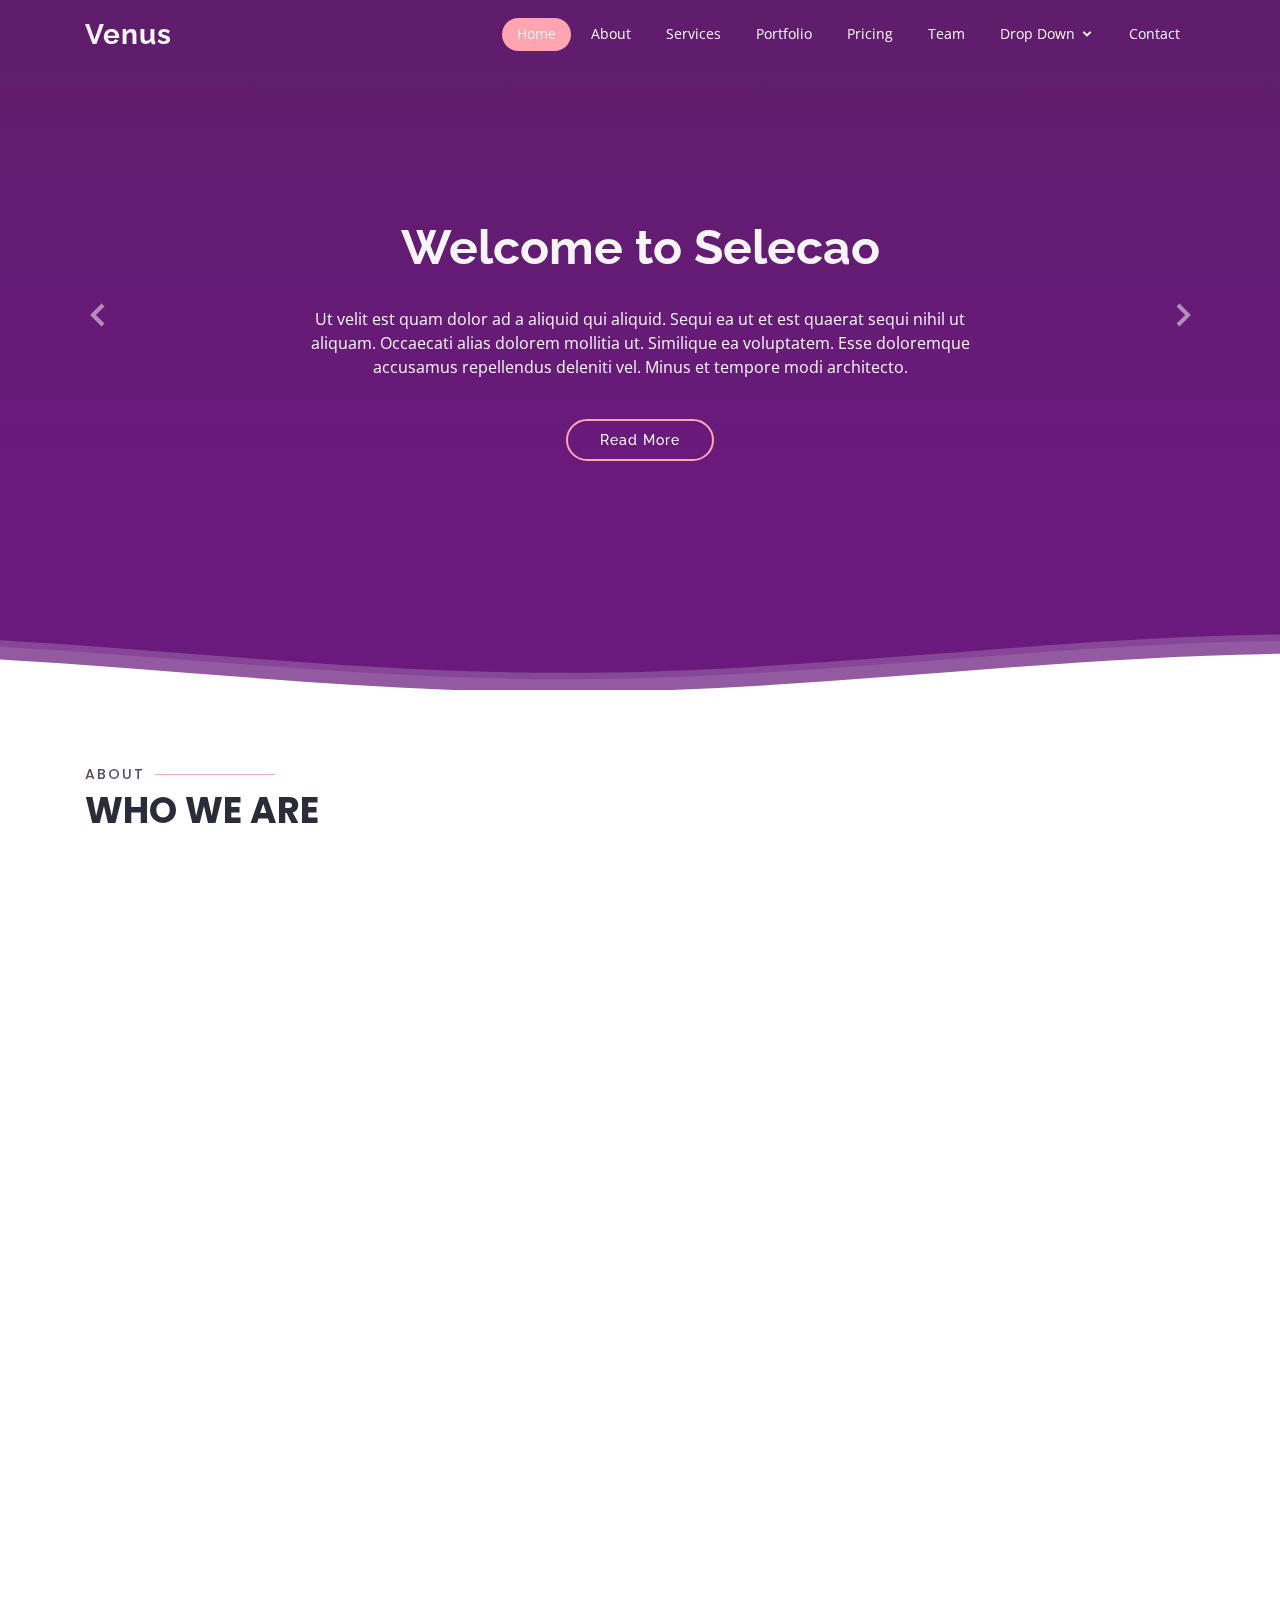
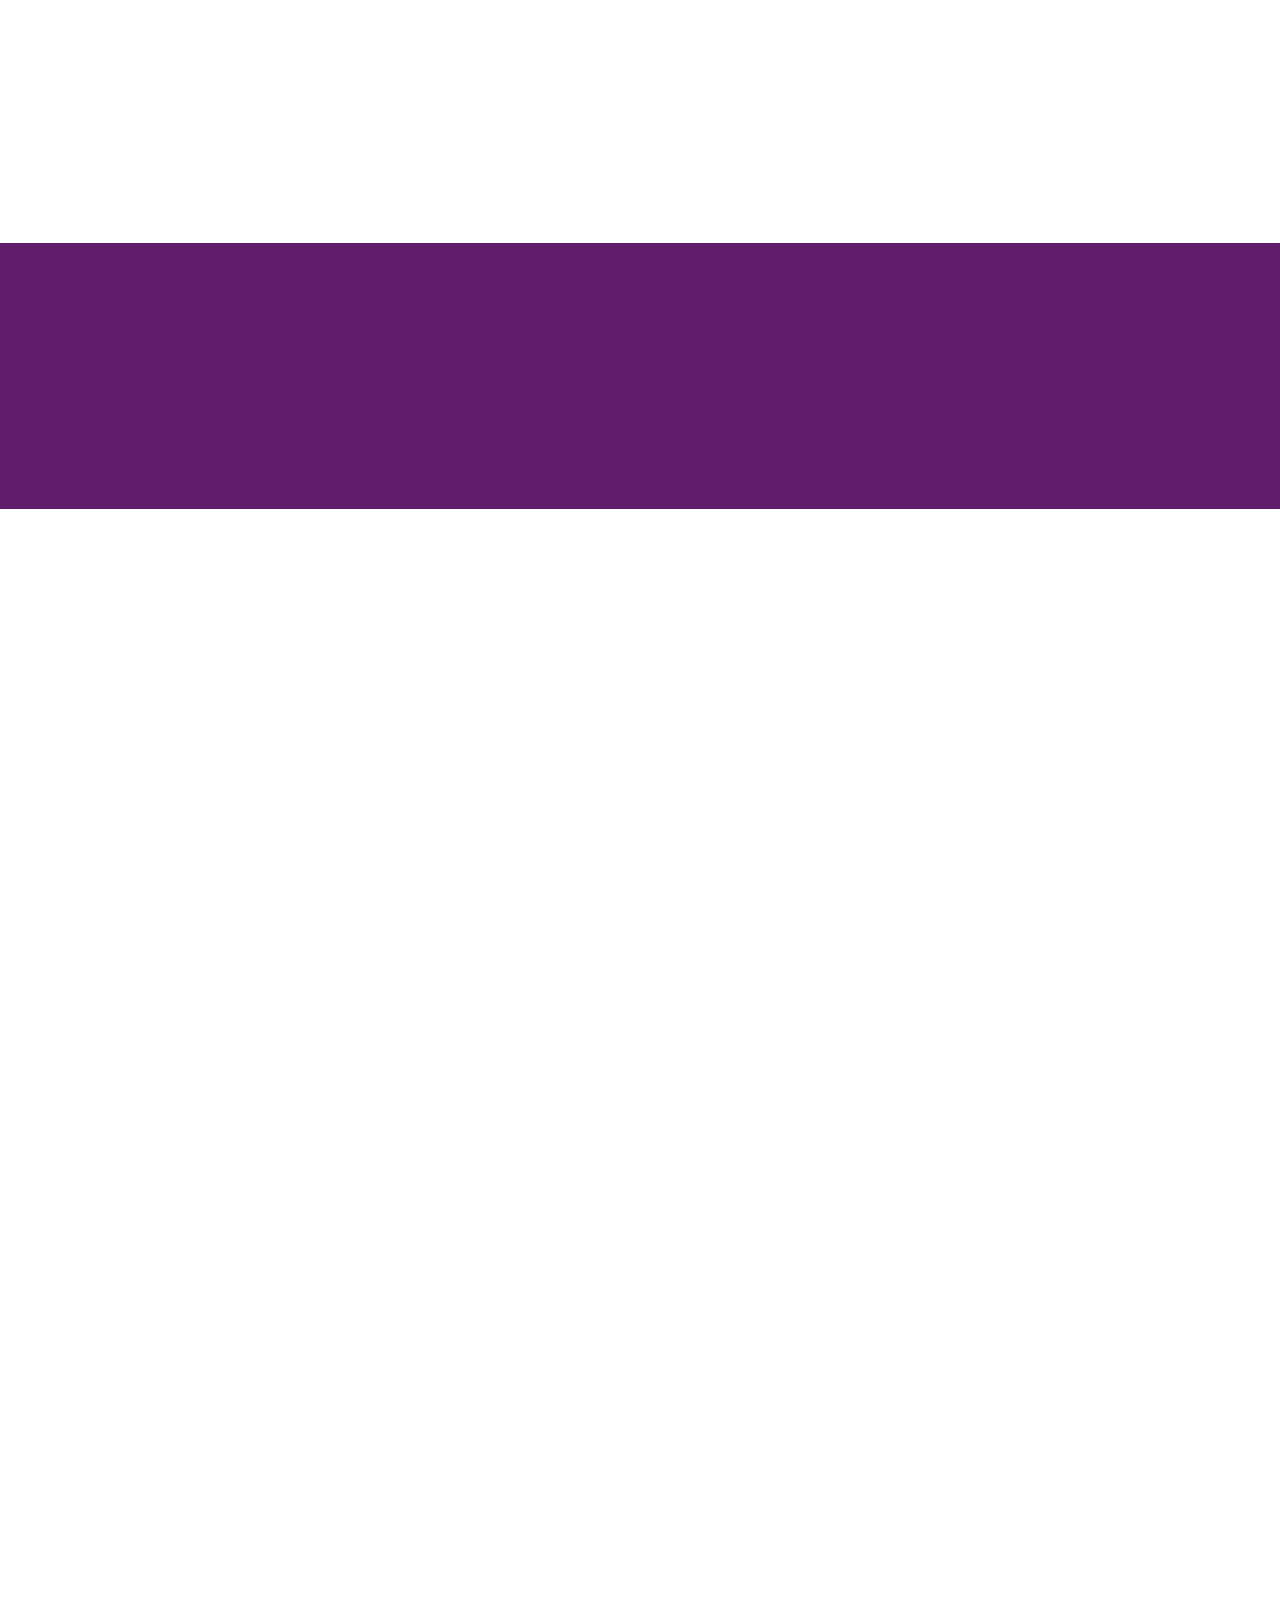
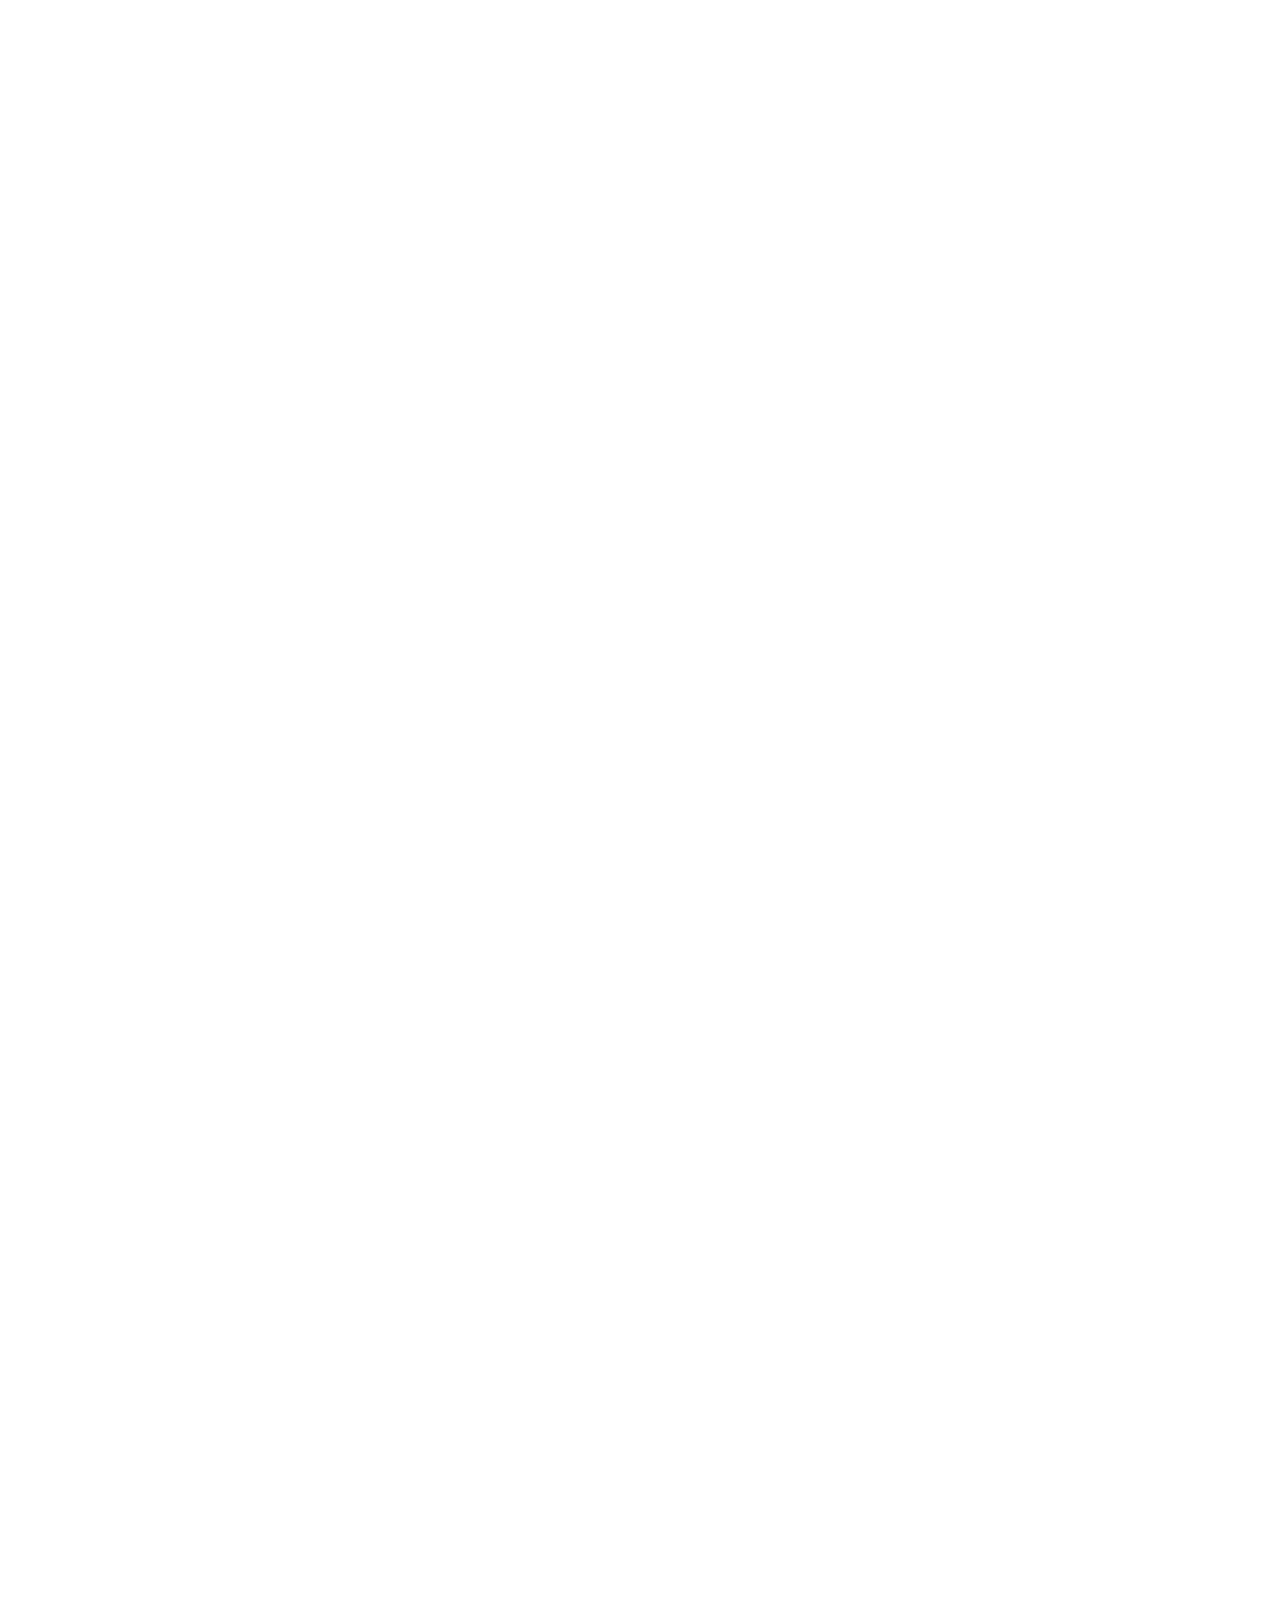
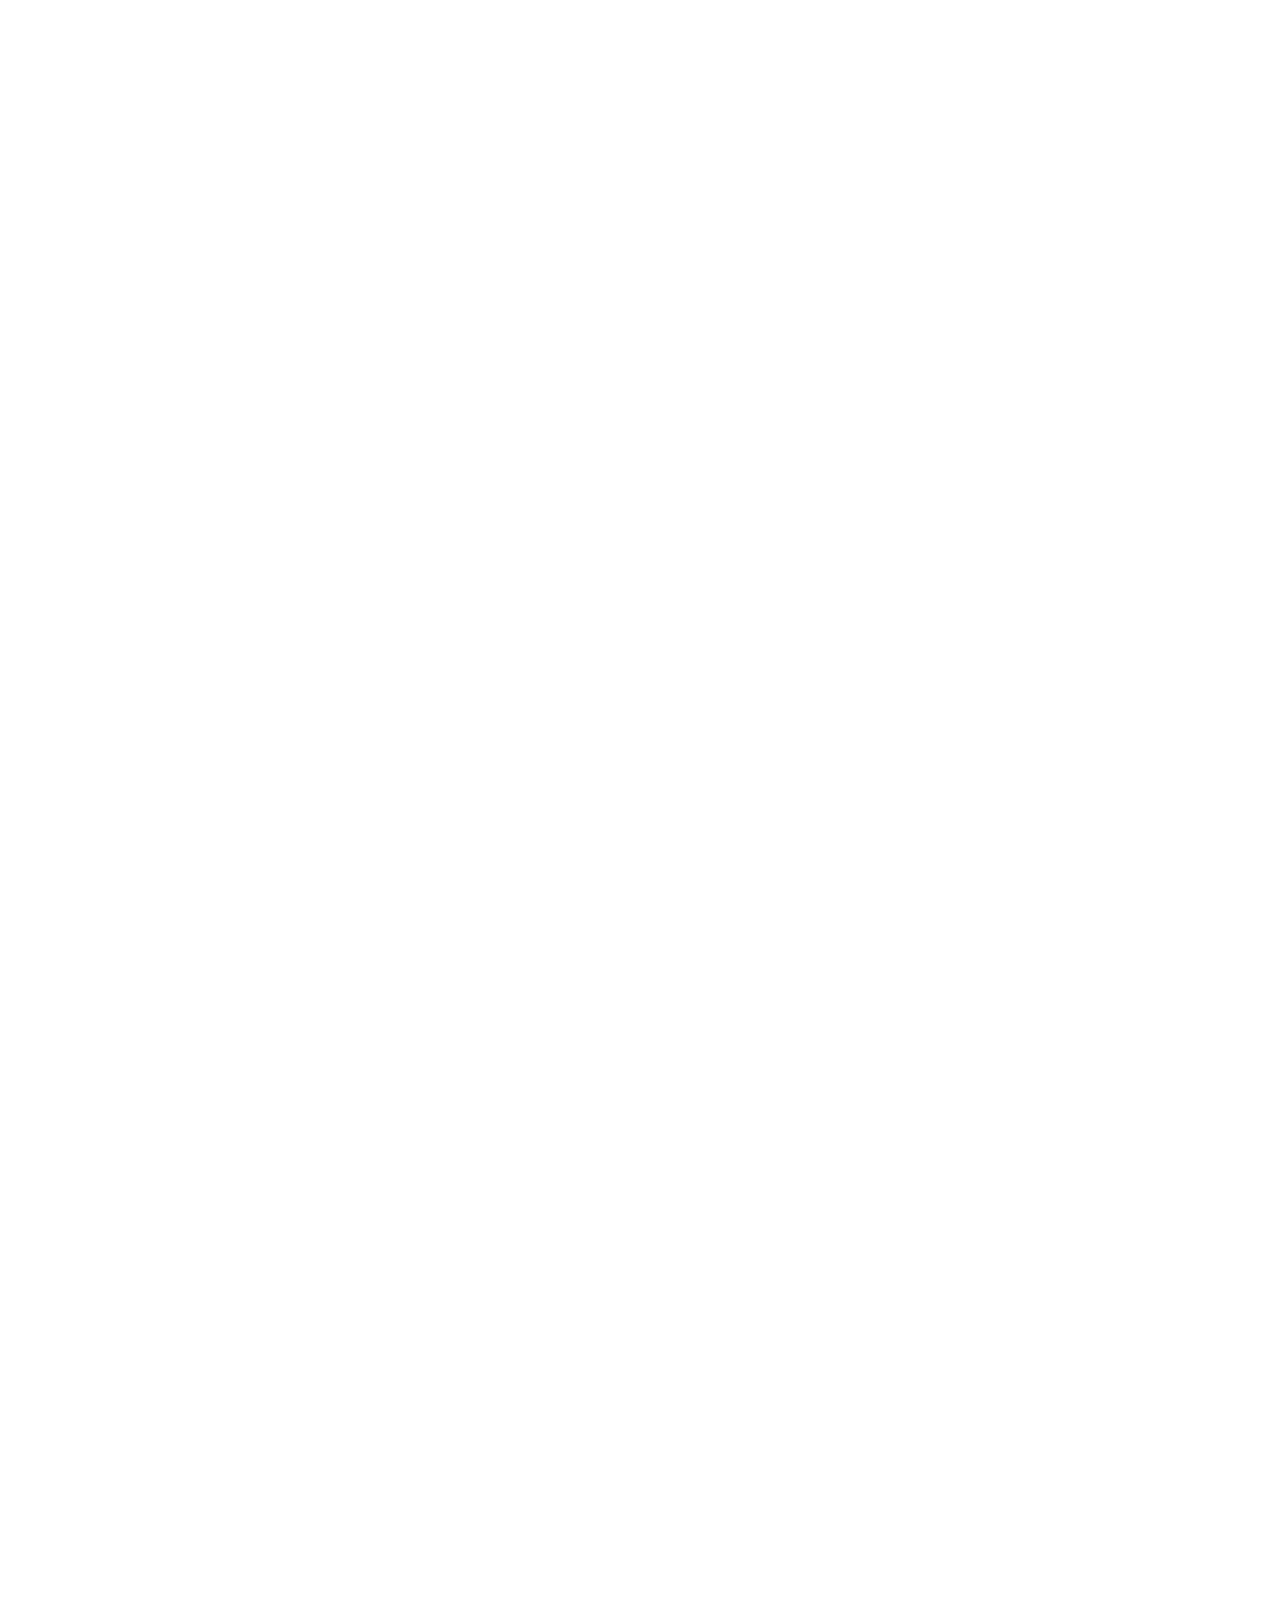
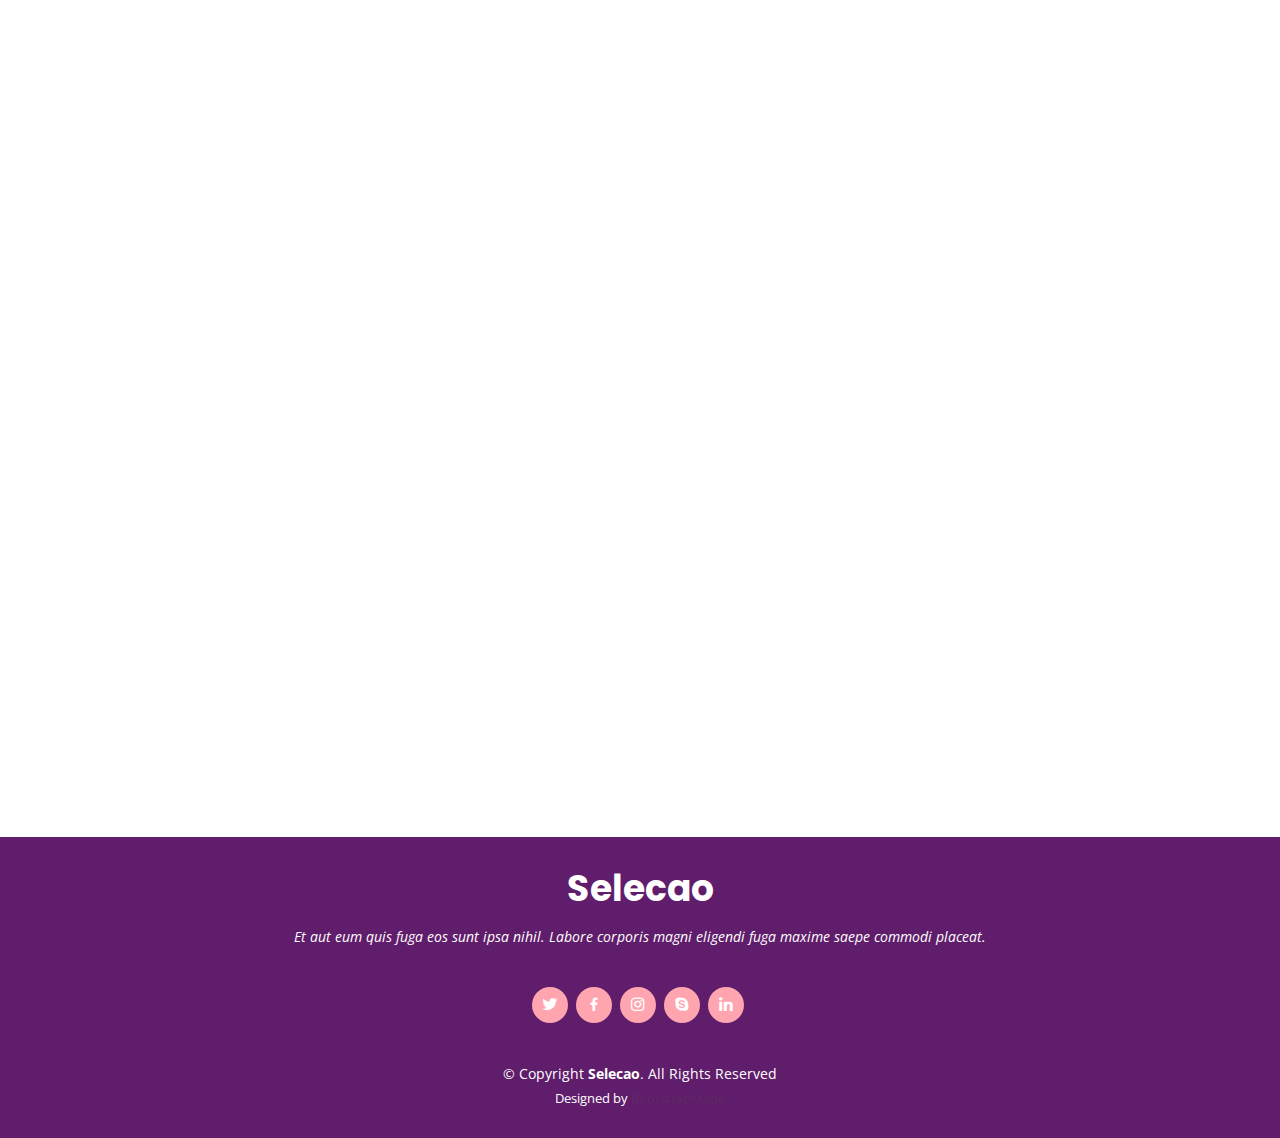
<file: New folder/Venus-Campaign-master/index.html>
<!DOCTYPE html>
<html lang="en">

<head>
  <meta charset="utf-8">
  <meta content="width=device-width, initial-scale=1.0" name="viewport">

  <title>Selecao Bootstrap Template - Index</title>
  <meta content="" name="descriptison">
  <meta content="" name="keywords">

  <!-- Favicons -->
  <link href="assets/img/favicon.png" rel="icon">
  <link href="assets/img/apple-touch-icon.png" rel="apple-touch-icon">

  <!-- Google Fonts -->
  <link href="https://fonts.googleapis.com/css?family=Open+Sans:300,300i,400,400i,600,600i,700,700i|Raleway:300,300i,400,400i,500,500i,600,600i,700,700i|Poppins:300,300i,400,400i,500,500i,600,600i,700,700i" rel="stylesheet">

  <!-- Vendor CSS Files -->
  <link href="assets/vendor/bootstrap/css/bootstrap.min.css" rel="stylesheet">
  <link href="assets/vendor/icofont/icofont.min.css" rel="stylesheet">
  <link href="assets/vendor/boxicons/css/boxicons.min.css" rel="stylesheet">
  <link href="assets/vendor/animate.css/animate.min.css" rel="stylesheet">
  <link href="assets/vendor/remixicon/remixicon.css" rel="stylesheet">
  <link href="assets/vendor/line-awesome/css/line-awesome.min.css" rel="stylesheet">
  <link href="assets/vendor/venobox/venobox.css" rel="stylesheet">
  <link href="assets/vendor/owl.carousel/assets/owl.carousel.min.css" rel="stylesheet">
  <link href="assets/vendor/aos/aos.css" rel="stylesheet">

  <!-- Template Main CSS File -->
  <link href="assets/css/style.css" rel="stylesheet">

  <!-- =======================================================
  * Template Name: Selecao - v2.1.0
  * Template URL: https://bootstrapmade.com/selecao-bootstrap-template/
  * Author: BootstrapMade.com
  * License: https://bootstrapmade.com/license/
  ======================================================== -->
</head>

<body>

  <!-- ======= Header ======= -->
  <header id="header" class="fixed-top d-flex align-items-center  header-transparent ">
    <div class="container d-flex align-items-center">

      <div class="logo mr-auto">
        <h1 class="text-light"><a href="index.html">Venus</a></h1>
        <!-- Uncomment below if you prefer to use an image logo -->
        <!-- <a href="index.html"><img src="assets/img/logo.png" alt="" class="img-fluid"></a>-->
      </div>

      <nav class="nav-menu d-none d-lg-block">
        <ul>
          <li class="active"><a href="index.html">Home</a></li>
          <li><a href="#about">About</a></li>
          <li><a href="#services">Services</a></li>
          <li><a href="#portfolio">Portfolio</a></li>
          <li><a href="#pricing">Pricing</a></li>
          <li><a href="#team">Team</a></li>
          <li class="drop-down"><a href="">Drop Down</a>
            <ul>
              <li><a href="#">Drop Down 1</a></li>
              <li class="drop-down"><a href="#">Drop Down 2</a>
                <ul>
                  <li><a href="#">Deep Drop Down 1</a></li>
                  <li><a href="#">Deep Drop Down 2</a></li>
                  <li><a href="#">Deep Drop Down 3</a></li>
                  <li><a href="#">Deep Drop Down 4</a></li>
                  <li><a href="#">Deep Drop Down 5</a></li>
                </ul>
              </li>
              <li><a href="#">Drop Down 3</a></li>
              <li><a href="#">Drop Down 4</a></li>
              <li><a href="#">Drop Down 5</a></li>
            </ul>
          </li>
          <li><a href="#contact">Contact</a></li>

        </ul>
      </nav><!-- .nav-menu -->

    </div>
  </header><!-- End Header -->

  <!-- ======= Hero Section ======= -->
  <section id="hero" class="d-flex flex-column justify-content-end align-items-center">
    <div id="heroCarousel" class="container carousel carousel-fade" data-ride="carousel">

      <!-- Slide 1 -->
      <div class="carousel-item active">
        <div class="carousel-container">
          <h2 class="animated fadeInDown">Welcome to <span>Selecao</span></h2>
          <p class="animated fadeInUp">Ut velit est quam dolor ad a aliquid qui aliquid. Sequi ea ut et est quaerat sequi nihil ut aliquam. Occaecati alias dolorem mollitia ut. Similique ea voluptatem. Esse doloremque accusamus repellendus deleniti vel. Minus et tempore modi architecto.</p>
          <a href="#about" class="btn-get-started animated fadeInUp scrollto">Read More</a>
        </div>
      </div>

      <!-- Slide 2 -->
      <div class="carousel-item">
        <div class="carousel-container">
          <h2 class="animated fadeInDown">Lorem Ipsum Dolor</h2>
          <p class="animated fadeInUp">Ut velit est quam dolor ad a aliquid qui aliquid. Sequi ea ut et est quaerat sequi nihil ut aliquam. Occaecati alias dolorem mollitia ut. Similique ea voluptatem. Esse doloremque accusamus repellendus deleniti vel. Minus et tempore modi architecto.</p>
          <a href="#about" class="btn-get-started animated fadeInUp scrollto">Read More</a>
        </div>
      </div>

      <!-- Slide 3 -->
      <div class="carousel-item">
        <div class="carousel-container">
          <h2 class="animated fadeInDown">Sequi ea ut et est quaerat</h2>
          <p class="animated fadeInUp">Ut velit est quam dolor ad a aliquid qui aliquid. Sequi ea ut et est quaerat sequi nihil ut aliquam. Occaecati alias dolorem mollitia ut. Similique ea voluptatem. Esse doloremque accusamus repellendus deleniti vel. Minus et tempore modi architecto.</p>
          <a href="#about" class="btn-get-started animated fadeInUp scrollto">Read More</a>
        </div>
      </div>

      <a class="carousel-control-prev" href="#heroCarousel" role="button" data-slide="prev">
        <span class="carousel-control-prev-icon bx bx-chevron-left" aria-hidden="true"></span>
        <span class="sr-only">Previous</span>
      </a>

      <a class="carousel-control-next" href="#heroCarousel" role="button" data-slide="next">
        <span class="carousel-control-next-icon bx bx-chevron-right" aria-hidden="true"></span>
        <span class="sr-only">Next</span>
      </a>

    </div>
    <svg class="hero-waves" xmlns="http://www.w3.org/2000/svg" xmlns:xlink="http://www.w3.org/1999/xlink" viewBox="0 24 150 28 " preserveAspectRatio="none">
      <defs>
        <path id="wave-path" d="M-160 44c30 0 58-18 88-18s 58 18 88 18 58-18 88-18 58 18 88 18 v44h-352z">
      </defs>
      <g class="wave1">
        <use xlink:href="#wave-path" x="50" y="3" fill="rgba(255,255,255, .1)">
      </g>
      <g class="wave2">
        <use xlink:href="#wave-path" x="50" y="0" fill="rgba(255,255,255, .2)">
      </g>
      <g class="wave3">
        <use xlink:href="#wave-path" x="50" y="9" fill="#fff">
      </g>
    </svg>



  </section><!-- End Hero -->

  <main id="main">

    <!-- ======= About Section ======= -->
    <section id="about" class="about">
      <div class="container">

        <div class="section-title" data-aos="zoom-out">
          <h2>About</h2>
          <p>Who we are</p>
        </div>

        <div class="row content" data-aos="fade-up">
          <div class="col-lg-6">
            <p>
              Lorem ipsum dolor sit amet, consectetur adipiscing elit, sed do eiusmod tempor incididunt ut labore et dolore
              magna aliqua.
            </p>
            <ul>
              <li><i class="ri-check-double-line"></i> Ullamco laboris nisi ut aliquip ex ea commodo consequat</li>
              <li><i class="ri-check-double-line"></i> Duis aute irure dolor in reprehenderit in voluptate velit</li>
              <li><i class="ri-check-double-line"></i> Ullamco laboris nisi ut aliquip ex ea commodo consequat</li>
            </ul>
          </div>
          <div class="col-lg-6 pt-4 pt-lg-0">
            <p>
              Ullamco laboris nisi ut aliquip ex ea commodo consequat. Duis aute irure dolor in reprehenderit in voluptate
              velit esse cillum dolore eu fugiat nulla pariatur. Excepteur sint occaecat cupidatat non proident, sunt in
              culpa qui officia deserunt mollit anim id est laborum.
            </p>
            <a href="#" class="btn-learn-more">Learn More</a>
          </div>
        </div>

      </div>
    </section><!-- End About Section -->

    <!-- ======= Features Section ======= -->
    <section id="features" class="features">
      <div class="container">

        <ul class="nav nav-tabs row d-flex">
          <li class="nav-item col-3" data-aos="zoom-in">
            <a class="nav-link active show" data-toggle="tab" href="#tab-1">
              <i class="ri-gps-line"></i>
              <h4 class="d-none d-lg-block">Modi sit est dela pireda nest</h4>
            </a>
          </li>
          <li class="nav-item col-3" data-aos="zoom-in" data-aos-delay="100">
            <a class="nav-link" data-toggle="tab" href="#tab-2">
              <i class="ri-body-scan-line"></i>
              <h4 class="d-none d-lg-block">Unde praesenti mara setra le</h4>
            </a>
          </li>
          <li class="nav-item col-3" data-aos="zoom-in" data-aos-delay="200">
            <a class="nav-link" data-toggle="tab" href="#tab-3">
              <i class="ri-sun-line"></i>
              <h4 class="d-none d-lg-block">Pariatur explica nitro dela</h4>
            </a>
          </li>
          <li class="nav-item col-3" data-aos="zoom-in" data-aos-delay="300">
            <a class="nav-link" data-toggle="tab" href="#tab-4">
              <i class="ri-store-line"></i>
              <h4 class="d-none d-lg-block">Nostrum qui dile node</h4>
            </a>
          </li>
        </ul>

        <div class="tab-content" data-aos="fade-up">
          <div class="tab-pane active show" id="tab-1">
            <div class="row">
              <div class="col-lg-6 order-2 order-lg-1 mt-3 mt-lg-0">
                <h3>Voluptatem dignissimos provident quasi corporis voluptates sit assumenda.</h3>
                <p class="font-italic">
                  Lorem ipsum dolor sit amet, consectetur adipiscing elit, sed do eiusmod tempor incididunt ut labore et dolore
                  magna aliqua.
                </p>
                <ul>
                  <li><i class="ri-check-double-line"></i> Ullamco laboris nisi ut aliquip ex ea commodo consequat.</li>
                  <li><i class="ri-check-double-line"></i> Duis aute irure dolor in reprehenderit in voluptate velit.</li>
                  <li><i class="ri-check-double-line"></i> Ullamco laboris nisi ut aliquip ex ea commodo consequat. Duis aute irure dolor in reprehenderit in voluptate trideta storacalaperda mastiro dolore eu fugiat nulla pariatur.</li>
                </ul>
                <p>
                  Ullamco laboris nisi ut aliquip ex ea commodo consequat. Duis aute irure dolor in reprehenderit in voluptate
                  velit esse cillum dolore eu fugiat nulla pariatur. Excepteur sint occaecat cupidatat non proident, sunt in
                  culpa qui officia deserunt mollit anim id est laborum
                </p>
              </div>
              <div class="col-lg-6 order-1 order-lg-2 text-center">
                <img src="assets/img/features-1.png" alt="" class="img-fluid">
              </div>
            </div>
          </div>
          <div class="tab-pane" id="tab-2">
            <div class="row">
              <div class="col-lg-6 order-2 order-lg-1 mt-3 mt-lg-0">
                <h3>Neque exercitationem debitis soluta quos debitis quo mollitia officia est</h3>
                <p>
                  Ullamco laboris nisi ut aliquip ex ea commodo consequat. Duis aute irure dolor in reprehenderit in voluptate
                  velit esse cillum dolore eu fugiat nulla pariatur. Excepteur sint occaecat cupidatat non proident, sunt in
                  culpa qui officia deserunt mollit anim id est laborum
                </p>
                <p class="font-italic">
                  Lorem ipsum dolor sit amet, consectetur adipiscing elit, sed do eiusmod tempor incididunt ut labore et dolore
                  magna aliqua.
                </p>
                <ul>
                  <li><i class="ri-check-double-line"></i> Ullamco laboris nisi ut aliquip ex ea commodo consequat.</li>
                  <li><i class="ri-check-double-line"></i> Duis aute irure dolor in reprehenderit in voluptate velit.</li>
                  <li><i class="ri-check-double-line"></i> Provident mollitia neque rerum asperiores dolores quos qui a. Ipsum neque dolor voluptate nisi sed.</li>
                  <li><i class="ri-check-double-line"></i> Ullamco laboris nisi ut aliquip ex ea commodo consequat. Duis aute irure dolor in reprehenderit in voluptate trideta storacalaperda mastiro dolore eu fugiat nulla pariatur.</li>
                </ul>
              </div>
              <div class="col-lg-6 order-1 order-lg-2 text-center">
                <img src="assets/img/features-2.png" alt="" class="img-fluid">
              </div>
            </div>
          </div>
          <div class="tab-pane" id="tab-3">
            <div class="row">
              <div class="col-lg-6 order-2 order-lg-1 mt-3 mt-lg-0">
                <h3>Voluptatibus commodi ut accusamus ea repudiandae ut autem dolor ut assumenda</h3>
                <p>
                  Ullamco laboris nisi ut aliquip ex ea commodo consequat. Duis aute irure dolor in reprehenderit in voluptate
                  velit esse cillum dolore eu fugiat nulla pariatur. Excepteur sint occaecat cupidatat non proident, sunt in
                  culpa qui officia deserunt mollit anim id est laborum
                </p>
                <ul>
                  <li><i class="ri-check-double-line"></i> Ullamco laboris nisi ut aliquip ex ea commodo consequat.</li>
                  <li><i class="ri-check-double-line"></i> Duis aute irure dolor in reprehenderit in voluptate velit.</li>
                  <li><i class="ri-check-double-line"></i> Provident mollitia neque rerum asperiores dolores quos qui a. Ipsum neque dolor voluptate nisi sed.</li>
                </ul>
                <p class="font-italic">
                  Lorem ipsum dolor sit amet, consectetur adipiscing elit, sed do eiusmod tempor incididunt ut labore et dolore
                  magna aliqua.
                </p>
              </div>
              <div class="col-lg-6 order-1 order-lg-2 text-center">
                <img src="assets/img/features-3.png" alt="" class="img-fluid">
              </div>
            </div>
          </div>
          <div class="tab-pane" id="tab-4">
            <div class="row">
              <div class="col-lg-6 order-2 order-lg-1 mt-3 mt-lg-0">
                <h3>Omnis fugiat ea explicabo sunt dolorum asperiores sequi inventore rerum</h3>
                <p>
                  Ullamco laboris nisi ut aliquip ex ea commodo consequat. Duis aute irure dolor in reprehenderit in voluptate
                  velit esse cillum dolore eu fugiat nulla pariatur. Excepteur sint occaecat cupidatat non proident, sunt in
                  culpa qui officia deserunt mollit anim id est laborum
                </p>
                <p class="font-italic">
                  Lorem ipsum dolor sit amet, consectetur adipiscing elit, sed do eiusmod tempor incididunt ut labore et dolore
                  magna aliqua.
                </p>
                <ul>
                  <li><i class="ri-check-double-line"></i> Ullamco laboris nisi ut aliquip ex ea commodo consequat.</li>
                  <li><i class="ri-check-double-line"></i> Duis aute irure dolor in reprehenderit in voluptate velit.</li>
                  <li><i class="ri-check-double-line"></i> Ullamco laboris nisi ut aliquip ex ea commodo consequat. Duis aute irure dolor in reprehenderit in voluptate trideta storacalaperda mastiro dolore eu fugiat nulla pariatur.</li>
                </ul>
              </div>
              <div class="col-lg-6 order-1 order-lg-2 text-center">
                <img src="assets/img/features-4.png" alt="" class="img-fluid">
              </div>
            </div>
          </div>
        </div>

      </div>
    </section><!-- End Features Section -->

    <!-- ======= Cta Section ======= -->
    <section id="cta" class="cta">
      <div class="container">

        <div class="row" data-aos="zoom-out">
          <div class="col-lg-9 text-center text-lg-left">
            <h3>Call To Action</h3>
            <p> Duis aute irure dolor in reprehenderit in voluptate velit esse cillum dolore eu fugiat nulla pariatur. Excepteur sint occaecat cupidatat non proident, sunt in culpa qui officia deserunt mollit anim id est laborum.</p>
          </div>
          <div class="col-lg-3 cta-btn-container text-center">
            <a class="cta-btn align-middle" href="#">Call To Action</a>
          </div>
        </div>

      </div>
    </section><!-- End Cta Section -->

    <!-- ======= Services Section ======= -->
    <section id="services" class="services">
      <div class="container">

        <div class="section-title" data-aos="zoom-out">
          <h2>Services</h2>
          <p>What we do offer</p>
        </div>

        <div class="row">
          <div class="col-lg-6 col-md-6" >
            <div class="icon-box" data-aos="zoom-in-left">
              <div class="icon"><i class="las la-basketball-ball" style="color: #ff689b;"></i></div>
              <h4 class="title"><a href="shespeaks.html">SheSpeaks</a></h4>
              <p class="description">Voluptatum deleniti atque corrupti quos dolores et quas molestias excepturi sint occaecati cupiditate non provident</p>
            </div>
          </div>
            <div class="col-lg-6 col-md-6">
              <div class="icon-box" data-aos="zoom-in-left">
                <div class="icon"><i class="las la-basketball-ball" style="color: #ff689b;"></i></div>
                <h4 class="title"><a href="learn.html">Learning Tip of the Day</a></h4>
                <p class="description">Voluptatum deleniti atque corrupti quos dolores et quas molestias excepturi sint occaecati cupiditate non provident</p>
              </div>
            </div>
            </div>
            

      </div>
    </section><!-- End Services Section -->

    <!-- ======= Portfolio Section ======= -->
    <section id="portfolio" class="portfolio">
      <div class="container">

        <div class="section-title" data-aos="zoom-out">
          <h2>Portfolio</h2>
          <p>What we've done</p>
        </div>

        <ul id="portfolio-flters" class="d-flex justify-content-end" data-aos="fade-up">
          <li data-filter="*" class="filter-active">All</li>
          <li data-filter=".filter-app">App</li>
          <li data-filter=".filter-card">Card</li>
          <li data-filter=".filter-web">Web</li>
        </ul>

        <div class="row portfolio-container" data-aos="fade-up">

          <div class="col-lg-4 col-md-6 portfolio-item filter-app">
            <div class="portfolio-img"><img src="assets/img/portfolio/portfolio-1.jpg" class="img-fluid" alt=""></div>
            <div class="portfolio-info">
              <h4>App 1</h4>
              <p>App</p>
              <a href="assets/img/portfolio/portfolio-1.jpg" data-gall="portfolioGallery" class="venobox preview-link" title="App 1"><i class="bx bx-plus"></i></a>
              <a href="portfolio-details.html" class="details-link" title="More Details"><i class="bx bx-link"></i></a>
            </div>
          </div>

          <div class="col-lg-4 col-md-6 portfolio-item filter-web">
            <div class="portfolio-img"><img src="assets/img/portfolio/portfolio-2.jpg" class="img-fluid" alt=""></div>
            <div class="portfolio-info">
              <h4>Web 3</h4>
              <p>Web</p>
              <a href="assets/img/portfolio/portfolio-2.jpg" data-gall="portfolioGallery" class="venobox preview-link" title="Web 3"><i class="bx bx-plus"></i></a>
              <a href="portfolio-details.html" class="details-link" title="More Details"><i class="bx bx-link"></i></a>
            </div>
          </div>

          <div class="col-lg-4 col-md-6 portfolio-item filter-app">
            <div class="portfolio-img"><img src="assets/img/portfolio/portfolio-3.jpg" class="img-fluid" alt=""></div>
            <div class="portfolio-info">
              <h4>App 2</h4>
              <p>App</p>
              <a href="assets/img/portfolio/portfolio-3.jpg" data-gall="portfolioGallery" class="venobox preview-link" title="App 2"><i class="bx bx-plus"></i></a>
              <a href="portfolio-details.html" class="details-link" title="More Details"><i class="bx bx-link"></i></a>
            </div>
          </div>

          <div class="col-lg-4 col-md-6 portfolio-item filter-card">
            <div class="portfolio-img"><img src="assets/img/portfolio/portfolio-4.jpg" class="img-fluid" alt=""></div>
            <div class="portfolio-info">
              <h4>Card 2</h4>
              <p>Card</p>
              <a href="assets/img/portfolio/portfolio-4.jpg" data-gall="portfolioGallery" class="venobox preview-link" title="Card 2"><i class="bx bx-plus"></i></a>
              <a href="portfolio-details.html" class="details-link" title="More Details"><i class="bx bx-link"></i></a>
            </div>
          </div>

          <div class="col-lg-4 col-md-6 portfolio-item filter-web">
            <div class="portfolio-img"><img src="assets/img/portfolio/portfolio-5.jpg" class="img-fluid" alt=""></div>
            <div class="portfolio-info">
              <h4>Web 2</h4>
              <p>Web</p>
              <a href="assets/img/portfolio/portfolio-5.jpg" data-gall="portfolioGallery" class="venobox preview-link" title="Web 2"><i class="bx bx-plus"></i></a>
              <a href="portfolio-details.html" class="details-link" title="More Details"><i class="bx bx-link"></i></a>
            </div>
          </div>

          <div class="col-lg-4 col-md-6 portfolio-item filter-app">
            <div class="portfolio-img"><img src="assets/img/portfolio/portfolio-6.jpg" class="img-fluid" alt=""></div>
            <div class="portfolio-info">
              <h4>App 3</h4>
              <p>App</p>
              <a href="assets/img/portfolio/portfolio-6.jpg" data-gall="portfolioGallery" class="venobox preview-link" title="App 3"><i class="bx bx-plus"></i></a>
              <a href="portfolio-details.html" class="details-link" title="More Details"><i class="bx bx-link"></i></a>
            </div>
          </div>

          <div class="col-lg-4 col-md-6 portfolio-item filter-card">
            <div class="portfolio-img"><img src="assets/img/portfolio/portfolio-7.jpg" class="img-fluid" alt=""></div>
            <div class="portfolio-info">
              <h4>Card 1</h4>
              <p>Card</p>
              <a href="assets/img/portfolio/portfolio-7.jpg" data-gall="portfolioGallery" class="venobox preview-link" title="Card 1"><i class="bx bx-plus"></i></a>
              <a href="portfolio-details.html" class="details-link" title="More Details"><i class="bx bx-link"></i></a>
            </div>
          </div>

          <div class="col-lg-4 col-md-6 portfolio-item filter-card">
            <div class="portfolio-img"><img src="assets/img/portfolio/portfolio-8.jpg" class="img-fluid" alt=""></div>
            <div class="portfolio-info">
              <h4>Card 3</h4>
              <p>Card</p>
              <a href="assets/img/portfolio/portfolio-8.jpg" data-gall="portfolioGallery" class="venobox preview-link" title="Card 3"><i class="bx bx-plus"></i></a>
              <a href="portfolio-details.html" class="details-link" title="More Details"><i class="bx bx-link"></i></a>
            </div>
          </div>

          <div class="col-lg-4 col-md-6 portfolio-item filter-web">
            <div class="portfolio-img"><img src="assets/img/portfolio/portfolio-9.jpg" class="img-fluid" alt=""></div>
            <div class="portfolio-info">
              <h4>Web 3</h4>
              <p>Web</p>
              <a href="assets/img/portfolio/portfolio-9.jpg" data-gall="portfolioGallery" class="venobox preview-link" title="Web 3"><i class="bx bx-plus"></i></a>
              <a href="portfolio-details.html" class="details-link" title="More Details"><i class="bx bx-link"></i></a>
            </div>
          </div>
      

        </div>

    
            <div class="row bta bta-btn" data-aos="zoom-out">
              
              <div class="col-lg-12 bta-btn-container text-center">
                <a class="bta-btn align-middle" href="#">More</a>
              </div>
    
          </div>
      


      </div>
    </section><!-- End Portfolio Section -->

    <!-- ======= Testimonials Section ======= -->
    <section id="testimonials" class="testimonials">
      <div class="container">

        <div class="section-title" data-aos="zoom-out">
          <h2>Testimonials</h2>
          <p>What they are saying about us</p>
        </div>

        <div class="owl-carousel testimonials-carousel" data-aos="fade-up">

          <div class="testimonial-item">
            <p>
              <i class="bx bxs-quote-alt-left quote-icon-left"></i>
              Proin iaculis purus consequat sem cure digni ssim donec porttitora entum suscipit rhoncus. Accusantium quam, ultricies eget id, aliquam eget nibh et. Maecen aliquam, risus at semper.
              <i class="bx bxs-quote-alt-right quote-icon-right"></i>
            </p>
            <img src="assets/img/testimonials/testimonials-1.jpg" class="testimonial-img" alt="">
            <h3>Saul Goodman</h3>
            <h4>Ceo &amp; Founder</h4>
          </div>

          <div class="testimonial-item">
            <p>
              <i class="bx bxs-quote-alt-left quote-icon-left"></i>
              Export tempor illum tamen malis malis eram quae irure esse labore quem cillum quid cillum eram malis quorum velit fore eram velit sunt aliqua noster fugiat irure amet legam anim culpa.
              <i class="bx bxs-quote-alt-right quote-icon-right"></i>
            </p>
            <img src="assets/img/testimonials/testimonials-2.jpg" class="testimonial-img" alt="">
            <h3>Sara Wilsson</h3>
            <h4>Designer</h4>
          </div>

          <div class="testimonial-item">
            <p>
              <i class="bx bxs-quote-alt-left quote-icon-left"></i>
              Enim nisi quem export duis labore cillum quae magna enim sint quorum nulla quem veniam duis minim tempor labore quem eram duis noster aute amet eram fore quis sint minim.
              <i class="bx bxs-quote-alt-right quote-icon-right"></i>
            </p>
            <img src="assets/img/testimonials/testimonials-3.jpg" class="testimonial-img" alt="">
            <h3>Jena Karlis</h3>
            <h4>Store Owner</h4>
          </div>

          <div class="testimonial-item">
            <p>
              <i class="bx bxs-quote-alt-left quote-icon-left"></i>
              Fugiat enim eram quae cillum dolore dolor amet nulla culpa multos export minim fugiat minim velit minim dolor enim duis veniam ipsum anim magna sunt elit fore quem dolore labore illum veniam.
              <i class="bx bxs-quote-alt-right quote-icon-right"></i>
            </p>
            <img src="assets/img/testimonials/testimonials-4.jpg" class="testimonial-img" alt="">
            <h3>Matt Brandon</h3>
            <h4>Freelancer</h4>
          </div>

          <div class="testimonial-item">
            <p>
              <i class="bx bxs-quote-alt-left quote-icon-left"></i>
              Quis quorum aliqua sint quem legam fore sunt eram irure aliqua veniam tempor noster veniam enim culpa labore duis sunt culpa nulla illum cillum fugiat legam esse veniam culpa fore nisi cillum quid.
              <i class="bx bxs-quote-alt-right quote-icon-right"></i>
            </p>
            <img src="assets/img/testimonials/testimonials-5.jpg" class="testimonial-img" alt="">
            <h3>John Larson</h3>
            <h4>Entrepreneur</h4>
          </div>

        </div>

      </div>
    </section><!-- End Testimonials Section -->

    <!-- ======= Pricing Section ======= -->
    <section id="pricing" class="pricing">
      <div class="container">

        <div class="section-title" data-aos="zoom-out">
          <h2>Pricing</h2>
          <p>Our Competing Prices</p>
        </div>

        <div class="row">

          <div class="col-lg-3 col-md-6">
            <div class="box" data-aos="zoom-in">
              <h3>Free</h3>
              <h4><sup>$</sup>0<span> / month</span></h4>
              <ul>
                <li>Aida dere</li>
                <li>Nec feugiat nisl</li>
                <li>Nulla at volutpat dola</li>
                <li class="na">Pharetra massa</li>
                <li class="na">Massa ultricies mi</li>
              </ul>
              <div class="btn-wrap">
                <a href="#" class="btn-buy">Buy Now</a>
              </div>
            </div>
          </div>

          <div class="col-lg-3 col-md-6 mt-4 mt-md-0">
            <div class="box featured" data-aos="zoom-in" data-aos-delay="100">
              <h3>Business</h3>
              <h4><sup>$</sup>19<span> / month</span></h4>
              <ul>
                <li>Aida dere</li>
                <li>Nec feugiat nisl</li>
                <li>Nulla at volutpat dola</li>
                <li>Pharetra massa</li>
                <li class="na">Massa ultricies mi</li>
              </ul>
              <div class="btn-wrap">
                <a href="#" class="btn-buy">Buy Now</a>
              </div>
            </div>
          </div>

          <div class="col-lg-3 col-md-6 mt-4 mt-lg-0">
            <div class="box" data-aos="zoom-in" data-aos-delay="200">
              <h3>Developer</h3>
              <h4><sup>$</sup>29<span> / month</span></h4>
              <ul>
                <li>Aida dere</li>
                <li>Nec feugiat nisl</li>
                <li>Nulla at volutpat dola</li>
                <li>Pharetra massa</li>
                <li>Massa ultricies mi</li>
              </ul>
              <div class="btn-wrap">
                <a href="#" class="btn-buy">Buy Now</a>
              </div>
            </div>
          </div>

          <div class="col-lg-3 col-md-6 mt-4 mt-lg-0">
            <div class="box" data-aos="zoom-in" data-aos-delay="300">
              <span class="advanced">Advanced</span>
              <h3>Ultimate</h3>
              <h4><sup>$</sup>49<span> / month</span></h4>
              <ul>
                <li>Aida dere</li>
                <li>Nec feugiat nisl</li>
                <li>Nulla at volutpat dola</li>
                <li>Pharetra massa</li>
                <li>Massa ultricies mi</li>
              </ul>
              <div class="btn-wrap">
                <a href="#" class="btn-buy">Buy Now</a>
              </div>
            </div>
          </div>

        </div>

      </div>
    </section><!-- End Pricing Section -->

    <!-- ======= F.A.Q Section ======= -->
    <section id="faq" class="faq">
      <div class="container">

        <div class="section-title" data-aos="zoom-out">
          <h2>F.A.Q</h2>
          <p>Frequently Asked Questions</p>
        </div>

        <ul class="faq-list">

          <li data-aos="fade-up" data-aos-delay="100">
            <a data-toggle="collapse" class="" href="#faq1">Non consectetur a erat nam at lectus urna duis? <i class="icofont-simple-up"></i></a>
            <div id="faq1" class="collapse show" data-parent=".faq-list">
              <p>
                Feugiat pretium nibh ipsum consequat. Tempus iaculis urna id volutpat lacus laoreet non curabitur gravida. Venenatis lectus magna fringilla urna porttitor rhoncus dolor purus non.
              </p>
            </div>
          </li>

          <li data-aos="fade-up" data-aos-delay="200">
            <a data-toggle="collapse" href="#faq2" class="collapsed">Feugiat scelerisque varius morbi enim nunc faucibus a pellentesque? <i class="icofont-simple-up"></i></a>
            <div id="faq2" class="collapse" data-parent=".faq-list">
              <p>
                Dolor sit amet consectetur adipiscing elit pellentesque habitant morbi. Id interdum velit laoreet id donec ultrices. Fringilla phasellus faucibus scelerisque eleifend donec pretium. Est pellentesque elit ullamcorper dignissim. Mauris ultrices eros in cursus turpis massa tincidunt dui.
              </p>
            </div>
          </li>

          <li data-aos="fade-up" data-aos-delay="300">
            <a data-toggle="collapse" href="#faq3" class="collapsed">Dolor sit amet consectetur adipiscing elit pellentesque habitant morbi? <i class="icofont-simple-up"></i></a>
            <div id="faq3" class="collapse" data-parent=".faq-list">
              <p>
                Eleifend mi in nulla posuere sollicitudin aliquam ultrices sagittis orci. Faucibus pulvinar elementum integer enim. Sem nulla pharetra diam sit amet nisl suscipit. Rutrum tellus pellentesque eu tincidunt. Lectus urna duis convallis convallis tellus. Urna molestie at elementum eu facilisis sed odio morbi quis
              </p>
            </div>
          </li>

          <li data-aos="fade-up" data-aos-delay="400">
            <a data-toggle="collapse" href="#faq4" class="collapsed">Ac odio tempor orci dapibus. Aliquam eleifend mi in nulla? <i class="icofont-simple-up"></i></a>
            <div id="faq4" class="collapse" data-parent=".faq-list">
              <p>
                Dolor sit amet consectetur adipiscing elit pellentesque habitant morbi. Id interdum velit laoreet id donec ultrices. Fringilla phasellus faucibus scelerisque eleifend donec pretium. Est pellentesque elit ullamcorper dignissim. Mauris ultrices eros in cursus turpis massa tincidunt dui.
              </p>
            </div>
          </li>

          <li data-aos="fade-up" data-aos-delay="500">
            <a data-toggle="collapse" href="#faq5" class="collapsed">Tempus quam pellentesque nec nam aliquam sem et tortor consequat? <i class="icofont-simple-up"></i></a>
            <div id="faq5" class="collapse" data-parent=".faq-list">
              <p>
                Molestie a iaculis at erat pellentesque adipiscing commodo. Dignissim suspendisse in est ante in. Nunc vel risus commodo viverra maecenas accumsan. Sit amet nisl suscipit adipiscing bibendum est. Purus gravida quis blandit turpis cursus in
              </p>
            </div>
          </li>

          <li data-aos="fade-up" data-aos-delay="600">
            <a data-toggle="collapse" href="#faq6" class="collapsed">Tortor vitae purus faucibus ornare. Varius vel pharetra vel turpis nunc eget lorem dolor? <i class="icofont-simple-up"></i></a>
            <div id="faq6" class="collapse" data-parent=".faq-list">
              <p>
                Laoreet sit amet cursus sit amet dictum sit amet justo. Mauris vitae ultricies leo integer malesuada nunc vel. Tincidunt eget nullam non nisi est sit amet. Turpis nunc eget lorem dolor sed. Ut venenatis tellus in metus vulputate eu scelerisque. Pellentesque diam volutpat commodo sed egestas egestas fringilla phasellus faucibus. Nibh tellus molestie nunc non blandit massa enim nec.
              </p>
            </div>
          </li>

        </ul>

      </div>
    </section><!-- End F.A.Q Section -->

    <!-- ======= Team Section ======= -->
    <section id="team" class="team">
      <div class="container">

        <div class="section-title" data-aos="zoom-out">
          <h2>Team</h2>
          <p>Our Hardworking Team</p>
        </div>

        <div class="row">

          <div class="col-lg-3 col-md-6 d-flex align-items-stretch">
            <div class="member" data-aos="fade-up">
              <div class="member-img">
                <img src="assets/img/team/team-1.jpg" class="img-fluid" alt="">
                <div class="social">
                  <a href=""><i class="icofont-twitter"></i></a>
                  <a href=""><i class="icofont-facebook"></i></a>
                  <a href=""><i class="icofont-instagram"></i></a>
                  <a href=""><i class="icofont-linkedin"></i></a>
                </div>
              </div>
              <div class="member-info">
                <h4>Walter White</h4>
                <span>Chief Executive Officer</span>
              </div>
            </div>
          </div>

          <div class="col-lg-3 col-md-6 d-flex align-items-stretch">
            <div class="member" data-aos="fade-up" data-aos-delay="100">
              <div class="member-img">
                <img src="assets/img/team/team-2.jpg" class="img-fluid" alt="">
                <div class="social">
                  <a href=""><i class="icofont-twitter"></i></a>
                  <a href=""><i class="icofont-facebook"></i></a>
                  <a href=""><i class="icofont-instagram"></i></a>
                  <a href=""><i class="icofont-linkedin"></i></a>
                </div>
              </div>
              <div class="member-info">
                <h4>Sarah Jhonson</h4>
                <span>Product Manager</span>
              </div>
            </div>
          </div>

          <div class="col-lg-3 col-md-6 d-flex align-items-stretch">
            <div class="member" data-aos="fade-up" data-aos-delay="200">
              <div class="member-img">
                <img src="assets/img/team/team-3.jpg" class="img-fluid" alt="">
                <div class="social">
                  <a href=""><i class="icofont-twitter"></i></a>
                  <a href=""><i class="icofont-facebook"></i></a>
                  <a href=""><i class="icofont-instagram"></i></a>
                  <a href=""><i class="icofont-linkedin"></i></a>
                </div>
              </div>
              <div class="member-info">
                <h4>William Anderson</h4>
                <span>CTO</span>
              </div>
            </div>
          </div>

          <div class="col-lg-3 col-md-6 d-flex align-items-stretch">
            <div class="member" data-aos="fade-up" data-aos-delay="300">
              <div class="member-img">
                <img src="assets/img/team/team-4.jpg" class="img-fluid" alt="">
                <div class="social">
                  <a href=""><i class="icofont-twitter"></i></a>
                  <a href=""><i class="icofont-facebook"></i></a>
                  <a href=""><i class="icofont-instagram"></i></a>
                  <a href=""><i class="icofont-linkedin"></i></a>
                </div>
              </div>
              <div class="member-info">
                <h4>Amanda Jepson</h4>
                <span>Accountant</span>
              </div>
            </div>
          </div>

        </div>

      </div>
    </section><!-- End Team Section -->

    <!-- ======= Contact Section ======= -->
    <section id="contact" class="contact">
      <div class="container">

        <div class="section-title" data-aos="zoom-out">
          <h2>Contact</h2>
          <p>Contact Us</p>
        </div>

        <div class="row mt-5">

          <div class="col-lg-4" data-aos="fade-right">
            <div class="info">
              <div class="address">
                <i class="icofont-google-map"></i>
                <h4>Location:</h4>
                <p>A108 Adam Street, New York, NY 535022</p>
              </div>

              <div class="email">
                <i class="icofont-envelope"></i>
                <h4>Email:</h4>
                <p>info@example.com</p>
              </div>

              <div class="phone">
                <i class="icofont-phone"></i>
                <h4>Call:</h4>
                <p>+1 5589 55488 55s</p>
              </div>

            </div>

          </div>

          <div class="col-lg-8 mt-5 mt-lg-0" data-aos="fade-left">

            <form action="forms/contact.php" method="post" role="form" class="php-email-form">
              <div class="form-row">
                <div class="col-md-6 form-group">
                  <input type="text" name="name" class="form-control" id="name" placeholder="Your Name" data-rule="minlen:4" data-msg="Please enter at least 4 chars" />
                  <div class="validate"></div>
                </div>
                <div class="col-md-6 form-group">
                  <input type="email" class="form-control" name="email" id="email" placeholder="Your Email" data-rule="email" data-msg="Please enter a valid email" />
                  <div class="validate"></div>
                </div>
              </div>
              <div class="form-group">
                <input type="text" class="form-control" name="subject" id="subject" placeholder="Subject" data-rule="minlen:4" data-msg="Please enter at least 8 chars of subject" />
                <div class="validate"></div>
              </div>
              <div class="form-group">
                <textarea class="form-control" name="message" rows="5" data-rule="required" data-msg="Please write something for us" placeholder="Message"></textarea>
                <div class="validate"></div>
              </div>
              <div class="mb-3">
                <div class="loading">Loading</div>
                <div class="error-message"></div>
                <div class="sent-message">Your message has been sent. Thank you!</div>
              </div>
              <div class="text-center"><button type="submit">Send Message</button></div>
            </form>

          </div>

        </div>

      </div>
    </section><!-- End Contact Section -->

  </main><!-- End #main -->

  <!-- ======= Footer ======= -->
  <footer id="footer">
    <div class="container">
      <h3>Selecao</h3>
      <p>Et aut eum quis fuga eos sunt ipsa nihil. Labore corporis magni eligendi fuga maxime saepe commodi placeat.</p>
      <div class="social-links">
        <a href="#" class="twitter"><i class="bx bxl-twitter"></i></a>
        <a href="#" class="facebook"><i class="bx bxl-facebook"></i></a>
        <a href="#" class="instagram"><i class="bx bxl-instagram"></i></a>
        <a href="#" class="google-plus"><i class="bx bxl-skype"></i></a>
        <a href="#" class="linkedin"><i class="bx bxl-linkedin"></i></a>
      </div>
      <div class="copyright">
        &copy; Copyright <strong><span>Selecao</span></strong>. All Rights Reserved
      </div>
      <div class="credits">
        <!-- All the links in the footer should remain intact. -->
        <!-- You can delete the links only if you purchased the pro version. -->
        <!-- Licensing information: https://bootstrapmade.com/license/ -->
        <!-- Purchase the pro version with working PHP/AJAX contact form: https://bootstrapmade.com/selecao-bootstrap-template/ -->
        Designed by <a href="https://bootstrapmade.com/">BootstrapMade</a>
      </div>
    </div>
  </footer><!-- End Footer -->

  <a href="#" class="back-to-top"><i class="ri-arrow-up-line"></i></a>

  <!-- Vendor JS Files -->
  <script src="assets/vendor/jquery/jquery.min.js"></script>
  <script src="assets/vendor/bootstrap/js/bootstrap.bundle.min.js"></script>
  <script src="assets/vendor/jquery.easing/jquery.easing.min.js"></script>
  <script src="assets/vendor/php-email-form/validate.js"></script>
  <script src="assets/vendor/isotope-layout/isotope.pkgd.min.js"></script>
  <script src="assets/vendor/venobox/venobox.min.js"></script>
  <script src="assets/vendor/owl.carousel/owl.carousel.min.js"></script>
  <script src="assets/vendor/aos/aos.js"></script>

  <!-- Template Main JS File -->
  <script src="assets/js/main.js"></script>

</body>

</html>
</file>
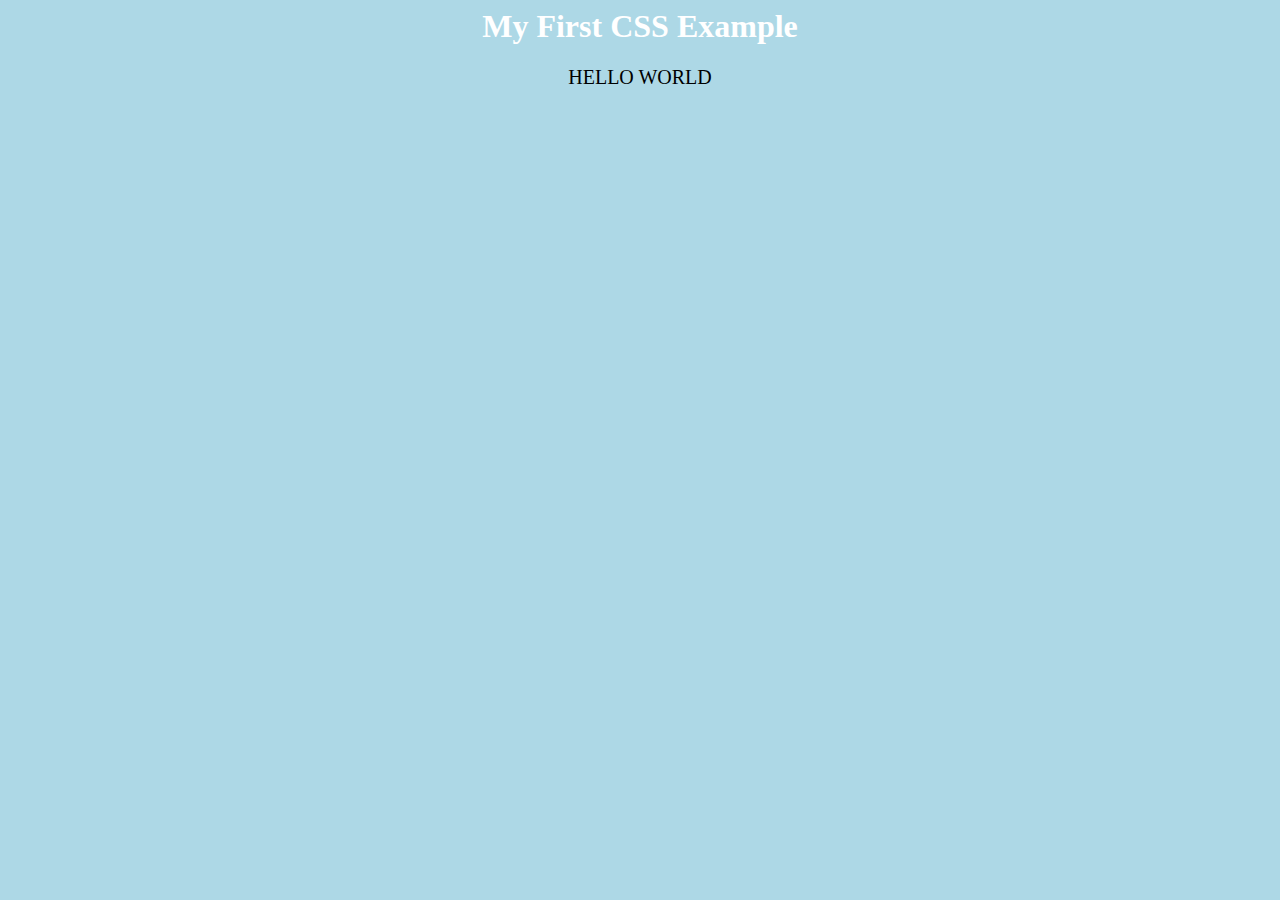
<file: css.html>
<html>
<head>
<style>
body {
    background-color: lightblue;
}

h1 {
    color: white;
    text-align: center;
}

p {
    font-family: verdana;
    font-size: 20px;
    text-align: center;
}
</style>
</head>
<body>

<h1>My First CSS Example</h1>
<p>HELLO WORLD</p>

</body>
</html>
</file>
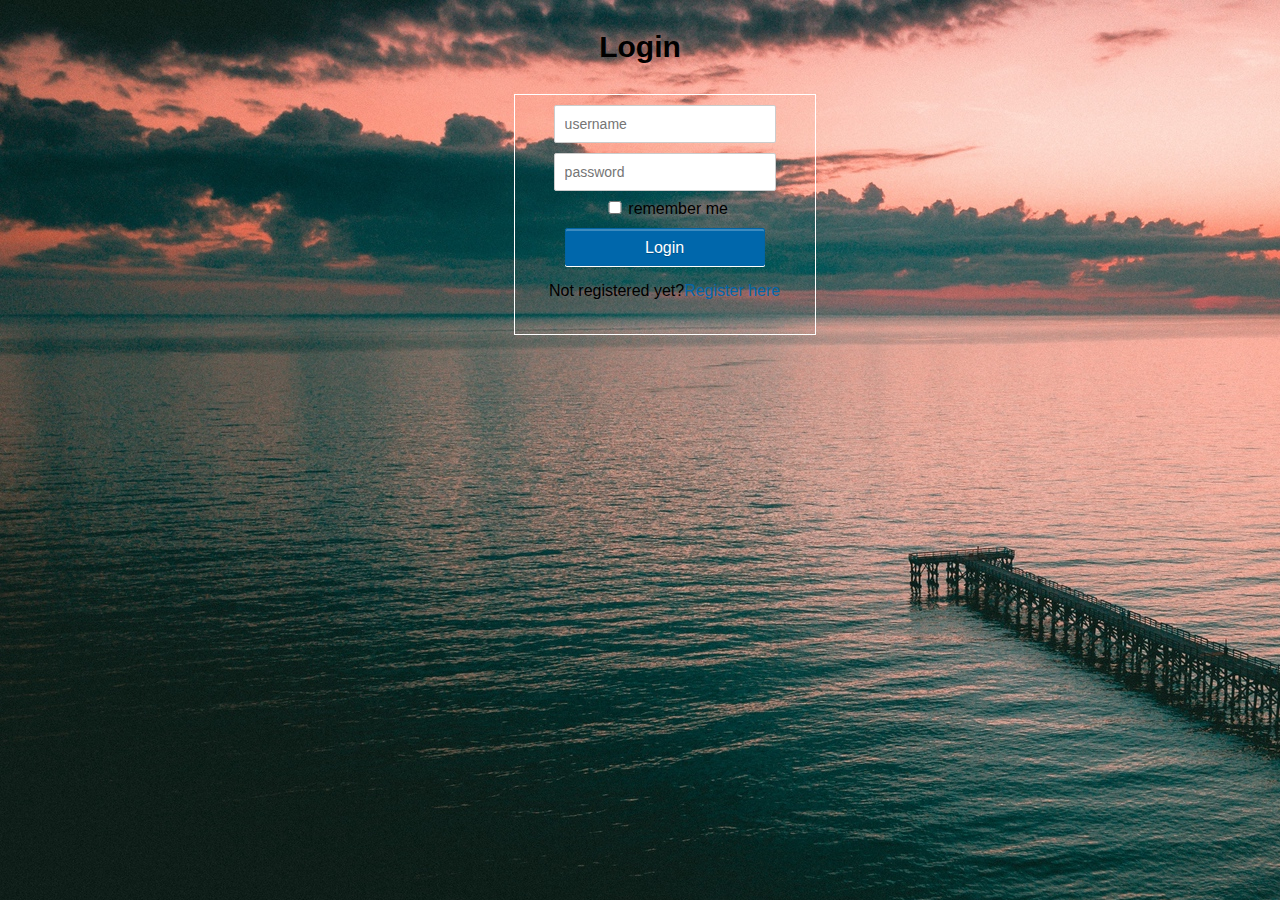
<file: registration/login.html>
<!DOCTYPE html>
<html>
<head>
	<meta charset="utf-8">

	<title>Login</title>
	<link rel="stylesheet"  href="css/style.css"/>
	<style>
		body{
			background-image: url('img/log.jpg');
			background-repeat: no-repeat;
			background-size: 100%
			color:rgb(255,255,255);
		}
		input[type='submit']
		{
			width: 200px;
		}
	</style>
</head>
<body>
<div id="heading">
	<p>Login</p>
</div>
<div class="form">
	<form action="" method="post" name="login">
		<input type="text" name="username" placeholder="username" required/>
		<input type="password" name="password" placeholder="password" required/>
		<br/><input type="checkbox" name="rem">remember me
		<br/><input type="submit" name="submit" value="Login"/>
	</form>
	<p>Not registered yet?<a href="registration.html">Register here</a></p>
	<br/>
</body>
</html>
</file>
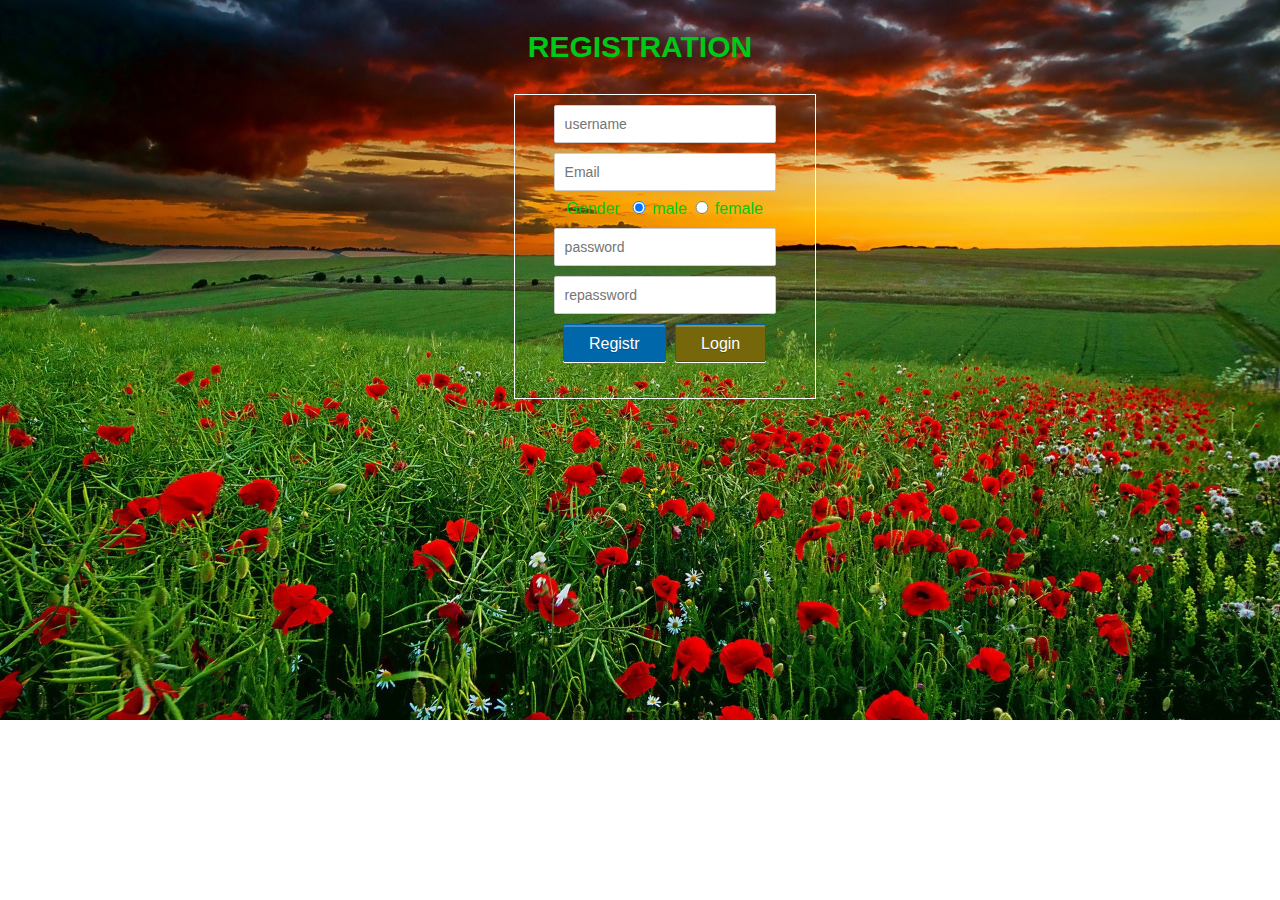
<file: registration/regis.html>
<!DOCTYPE html>
<html>
<head>
	<meta charset="utf-8">

	<title>REGISTRATION</title>
	<link rel="stylesheet" href="css/style.css"/>
	<style>
		body{
			background-image: url('img/reg.jpg');
			background-repeat: no-repeat;
			background-size: 100%;
			color: rgb(000,200,024);

		}
	</style>
</head>
<body>
<div id="heading">
	<p>REGISTRATION</p>
</div>
<div class="form">
	<form name="registration" action="" method="post">
		<input type="text" name="username" placeholder="username" required />
		<input type="email" name="email" placeholder="Email" required />
		<br><label for="gender">Gender</label>
		<input class="regular-radio" type="radio" name="gender" value="male" checked>male<input class="regular-radio" type="radio" name="gender" value="male">female
		<input type="password" name="password" placeholder="password" required />
		<input type="password" name="repassword" placeholder="repassword" required />
		<span><span><input type="submit" name="submit" value="Registr"/>

		
	</form></span>
	<span><a href="login.html"><button type="button">Login</button></a></span></span>
	<br /><br />
</div>
</body>
</html>
</file>
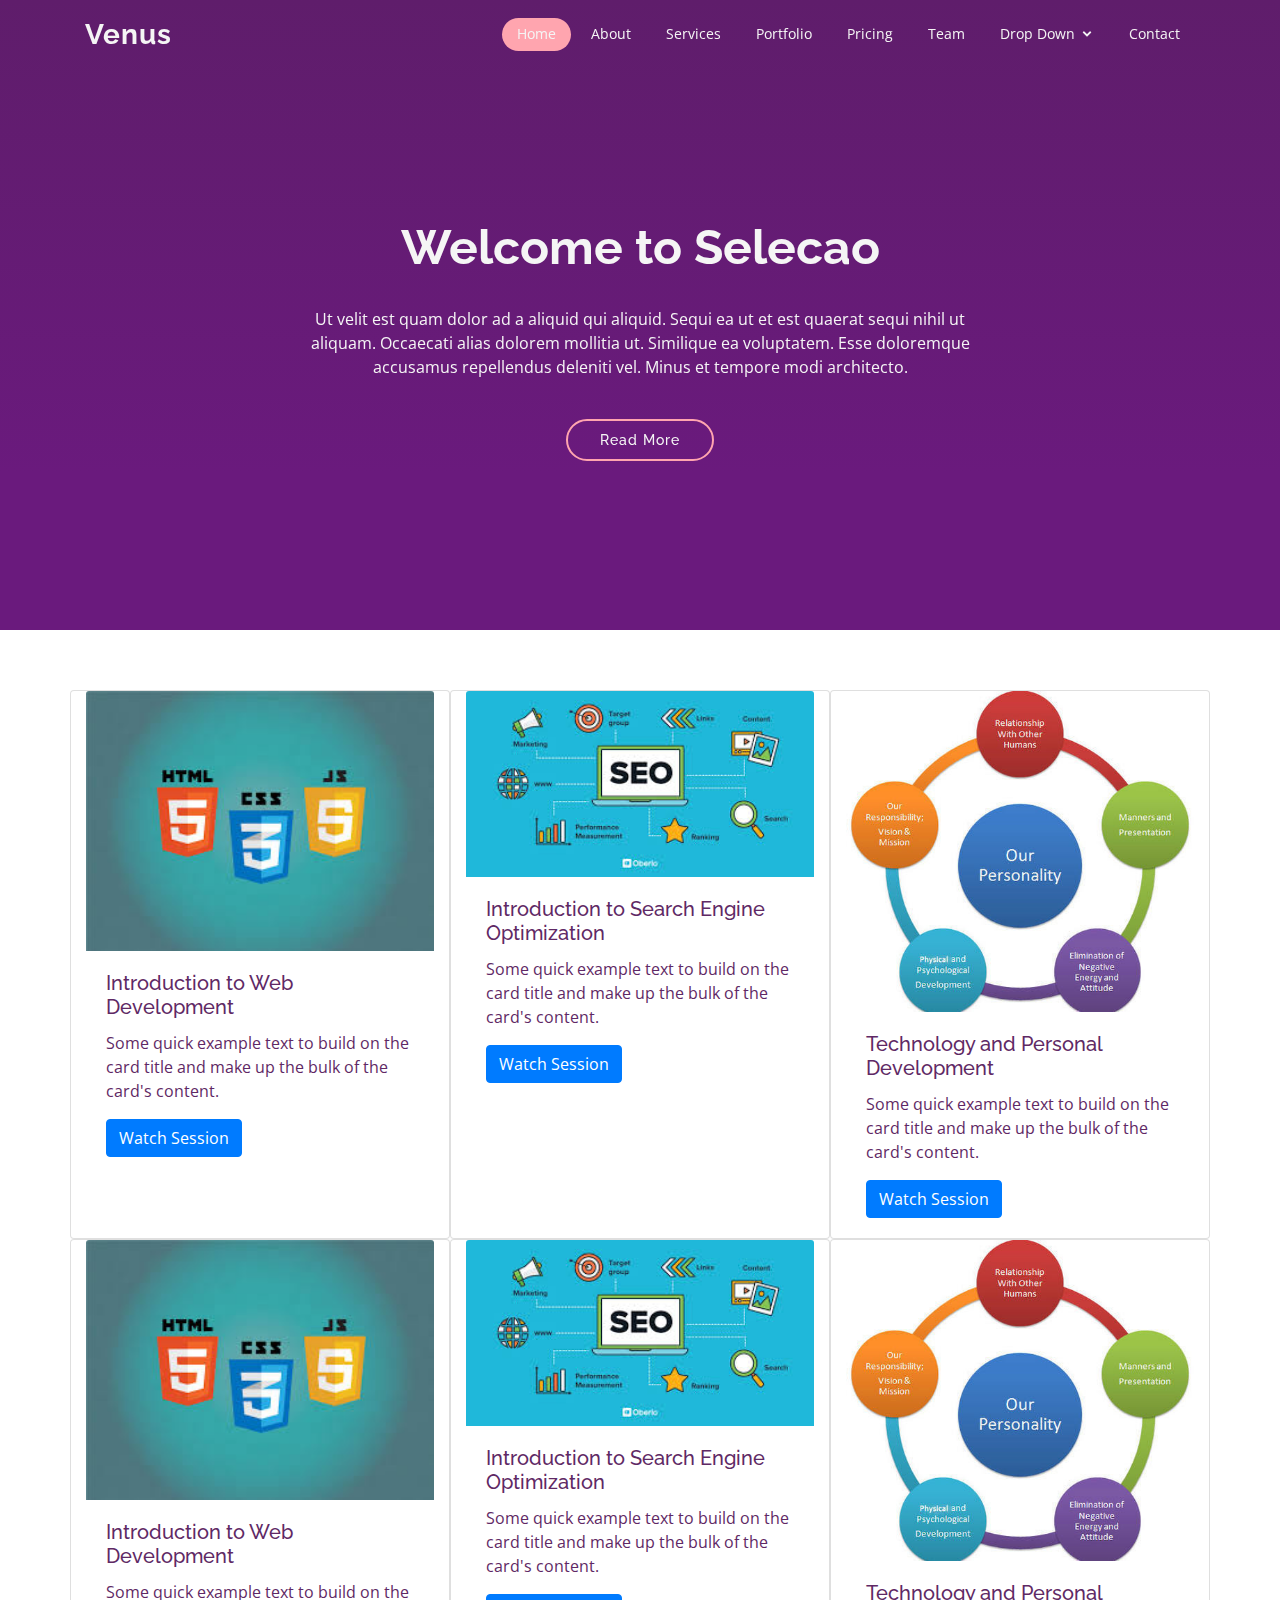
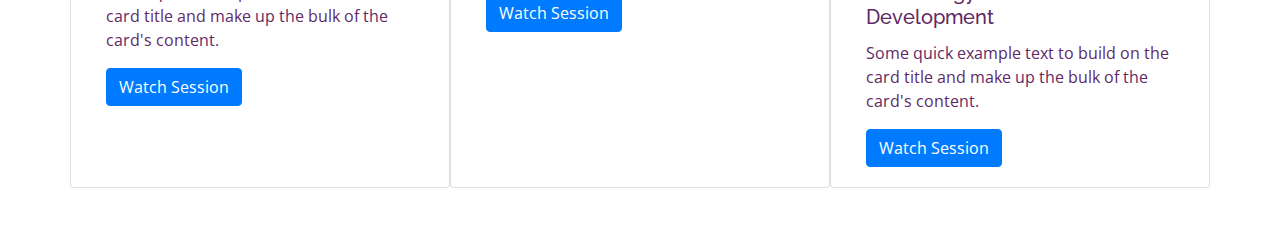
<file: New folder/Venus-Campaign-master/learn.html>
<!DOCTYPE html>
<html lang="en">

<head>
  <meta charset="utf-8">
  <meta content="width=device-width, initial-scale=1.0" name="viewport">

  <title>Selecao Bootstrap Template - Index</title>
  <meta content="" name="descriptison">
  <meta content="" name="keywords">

  <!-- Favicons -->
  <link href="assets/img/favicon.png" rel="icon">
  <link href="assets/img/apple-touch-icon.png" rel="apple-touch-icon">

  <!-- Google Fonts -->
  <link href="https://fonts.googleapis.com/css?family=Open+Sans:300,300i,400,400i,600,600i,700,700i|Raleway:300,300i,400,400i,500,500i,600,600i,700,700i|Poppins:300,300i,400,400i,500,500i,600,600i,700,700i" rel="stylesheet">

  <!-- Vendor CSS Files -->
  <link href="assets/vendor/bootstrap/css/bootstrap.min.css" rel="stylesheet">
  <link href="assets/vendor/icofont/icofont.min.css" rel="stylesheet">
  <link href="assets/vendor/boxicons/css/boxicons.min.css" rel="stylesheet">
  <link href="assets/vendor/animate.css/animate.min.css" rel="stylesheet">
  <link href="assets/vendor/remixicon/remixicon.css" rel="stylesheet">
  <link href="assets/vendor/line-awesome/css/line-awesome.min.css" rel="stylesheet">
  <link href="assets/vendor/venobox/venobox.css" rel="stylesheet">
  <link href="assets/vendor/owl.carousel/assets/owl.carousel.min.css" rel="stylesheet">
  <link href="assets/vendor/aos/aos.css" rel="stylesheet">

  <!-- Template Main CSS File -->
  <link href="assets/css/style.css" rel="stylesheet">

  <!-- =======================================================
  * Template Name: Selecao - v2.1.0
  * Template URL: https://bootstrapmade.com/selecao-bootstrap-template/
  * Author: BootstrapMade.com
  * License: https://bootstrapmade.com/license/
  ======================================================== -->
</head>

<body>

  <!-- ======= Header ======= -->
  <header id="header" class="fixed-top d-flex align-items-center  header-transparent ">
    <div class="container d-flex align-items-center">

      <div class="logo mr-auto">
        <h1 class="text-light"><a href="index.html">Venus</a></h1>
        <!-- Uncomment below if you prefer to use an image logo -->
        <!-- <a href="index.html"><img src="assets/img/logo.png" alt="" class="img-fluid"></a>-->
      </div>

      <nav class="nav-menu d-none d-lg-block">
        <ul>
          <li class="active"><a href="index.html">Home</a></li>
          <li><a href="#about">About</a></li>
          <li><a href="#services">Services</a></li>
          <li><a href="#portfolio">Portfolio</a></li>
          <li><a href="#pricing">Pricing</a></li>
          <li><a href="#team">Team</a></li>
          <li class="drop-down"><a href="">Drop Down</a>
            <ul>
              <li><a href="#">Drop Down 1</a></li>
              <li class="drop-down"><a href="#">Drop Down 2</a>
                <ul>
                  <li><a href="#">Deep Drop Down 1</a></li>
                  <li><a href="#">Deep Drop Down 2</a></li>
                  <li><a href="#">Deep Drop Down 3</a></li>
                  <li><a href="#">Deep Drop Down 4</a></li>
                  <li><a href="#">Deep Drop Down 5</a></li>
                </ul>
              </li>
              <li><a href="#">Drop Down 3</a></li>
              <li><a href="#">Drop Down 4</a></li>
              <li><a href="#">Drop Down 5</a></li>
            </ul>
          </li>
          <li><a href="#contact">Contact</a></li>

        </ul>
      </nav><!-- .nav-menu -->

    </div>
  </header><!-- End Header -->

  <!-- ======= Hero Section ======= -->
  <section id="hero" class="d-flex flex-column justify-content-end align-items-center">
    <div id="heroCarousel" class="container carousel carousel-fade" data-ride="carousel">

      <!-- Slide 1 -->
      <div class="carousel-item active">
        <div class="carousel-container">
          <h2 class="animated fadeInDown">Welcome to <span>Selecao</span></h2>
          <p class="animated fadeInUp">Ut velit est quam dolor ad a aliquid qui aliquid. Sequi ea ut et est quaerat sequi nihil ut aliquam. Occaecati alias dolorem mollitia ut. Similique ea voluptatem. Esse doloremque accusamus repellendus deleniti vel. Minus et tempore modi architecto.</p>
          <a href="#about" class="btn-get-started animated fadeInUp scrollto">Read More</a>
        </div>
      </div>




    </div>




  </section><!-- End Hero -->

  <main id="main">
    <section>
        <div class="container">
          <div class="row mt-0">
        <div class="card col-lg-4 col-md-6" style="width: 18rem;">
          <img src="images/web.jpg" class="card-img-top" alt="...">
          <div class="card-body">
            <h5 class="card-title">Introduction to Web Development</h5>
            <p class="card-text">Some quick example text to build on the card title and make up the bulk of the card's content.</p>
            <a href="#" class="btn btn-primary">Watch Session</a>
          </div>
        </div>
        <div class="card col-lg-4 col-md-6" style="width: 18rem;">
          <img src="images/seo.jpg" class="card-img-top" alt="...">
          <div class="card-body">
            <h5 class="card-title">Introduction to Search Engine Optimization</h5>
            <p class="card-text">Some quick example text to build on the card title and make up the bulk of the card's content.</p>
            <a href="#" class="btn btn-primary">Watch Session</a>
          </div>
        </div>
    
        <div class="card col-lg-4 col-md-6 " style="width: 18rem;">
          <img src="images/personality.png" class="card-img-top" alt="...">
          <div class="card-body">
            <h5 class="card-title">Technology and Personal Development</h5>
            <p class="card-text">Some quick example text to build on the card title and make up the bulk of the card's content.</p>
            <a href="#" class="btn btn-primary">Watch Session</a>
          </div>
        </div>
      </div>
      <div class="row mt-0">
        <div class="card col-lg-4 col-md-6" style="width: 18rem;">
          <img src="images/web.jpg" class="card-img-top" alt="...">
          <div class="card-body">
            <h5 class="card-title">Introduction to Web Development</h5>
            <p class="card-text">Some quick example text to build on the card title and make up the bulk of the card's content.</p>
            <a href="#" class="btn btn-primary">Watch Session</a>
          </div>
        </div>
        <div class="card col-lg-4 col-md-6" style="width: 18rem;">
          <img src="images/seo.jpg" class="card-img-top" alt="...">
          <div class="card-body">
            <h5 class="card-title">Introduction to Search Engine Optimization</h5>
            <p class="card-text">Some quick example text to build on the card title and make up the bulk of the card's content.</p>
            <a href="#" class="btn btn-primary">Watch Session</a>
          </div>
        </div>
    
        <div class="card col-lg-4 col-md-6 " style="width: 18rem;">
          <img src="images/personality.png" class="card-img-top" alt="...">
          <div class="card-body">
            <h5 class="card-title">Technology and Personal Development</h5>
            <p class="card-text">Some quick example text to build on the card title and make up the bulk of the card's content.</p>
            <a href="#" class="btn btn-primary">Watch Session</a>
          </div>
        </div>
      </div>
        
    
      
    </div>
    
    
      </section>
            








  </main><!-- End #main -->

  

  <a href="#" class="back-to-top"><i class="ri-arrow-up-line"></i></a>

  <!-- Vendor JS Files -->
  <script src="assets/vendor/jquery/jquery.min.js"></script>
  <script src="assets/vendor/bootstrap/js/bootstrap.bundle.min.js"></script>
  <script src="assets/vendor/jquery.easing/jquery.easing.min.js"></script>
  <script src="assets/vendor/php-email-form/validate.js"></script>
  <script src="assets/vendor/isotope-layout/isotope.pkgd.min.js"></script>
  <script src="assets/vendor/venobox/venobox.min.js"></script>
  <script src="assets/vendor/owl.carousel/owl.carousel.min.js"></script>
  <script src="assets/vendor/aos/aos.js"></script>

  <!-- Template Main JS File -->
  <script src="assets/js/main.js"></script>

</body>

</html>
</file>
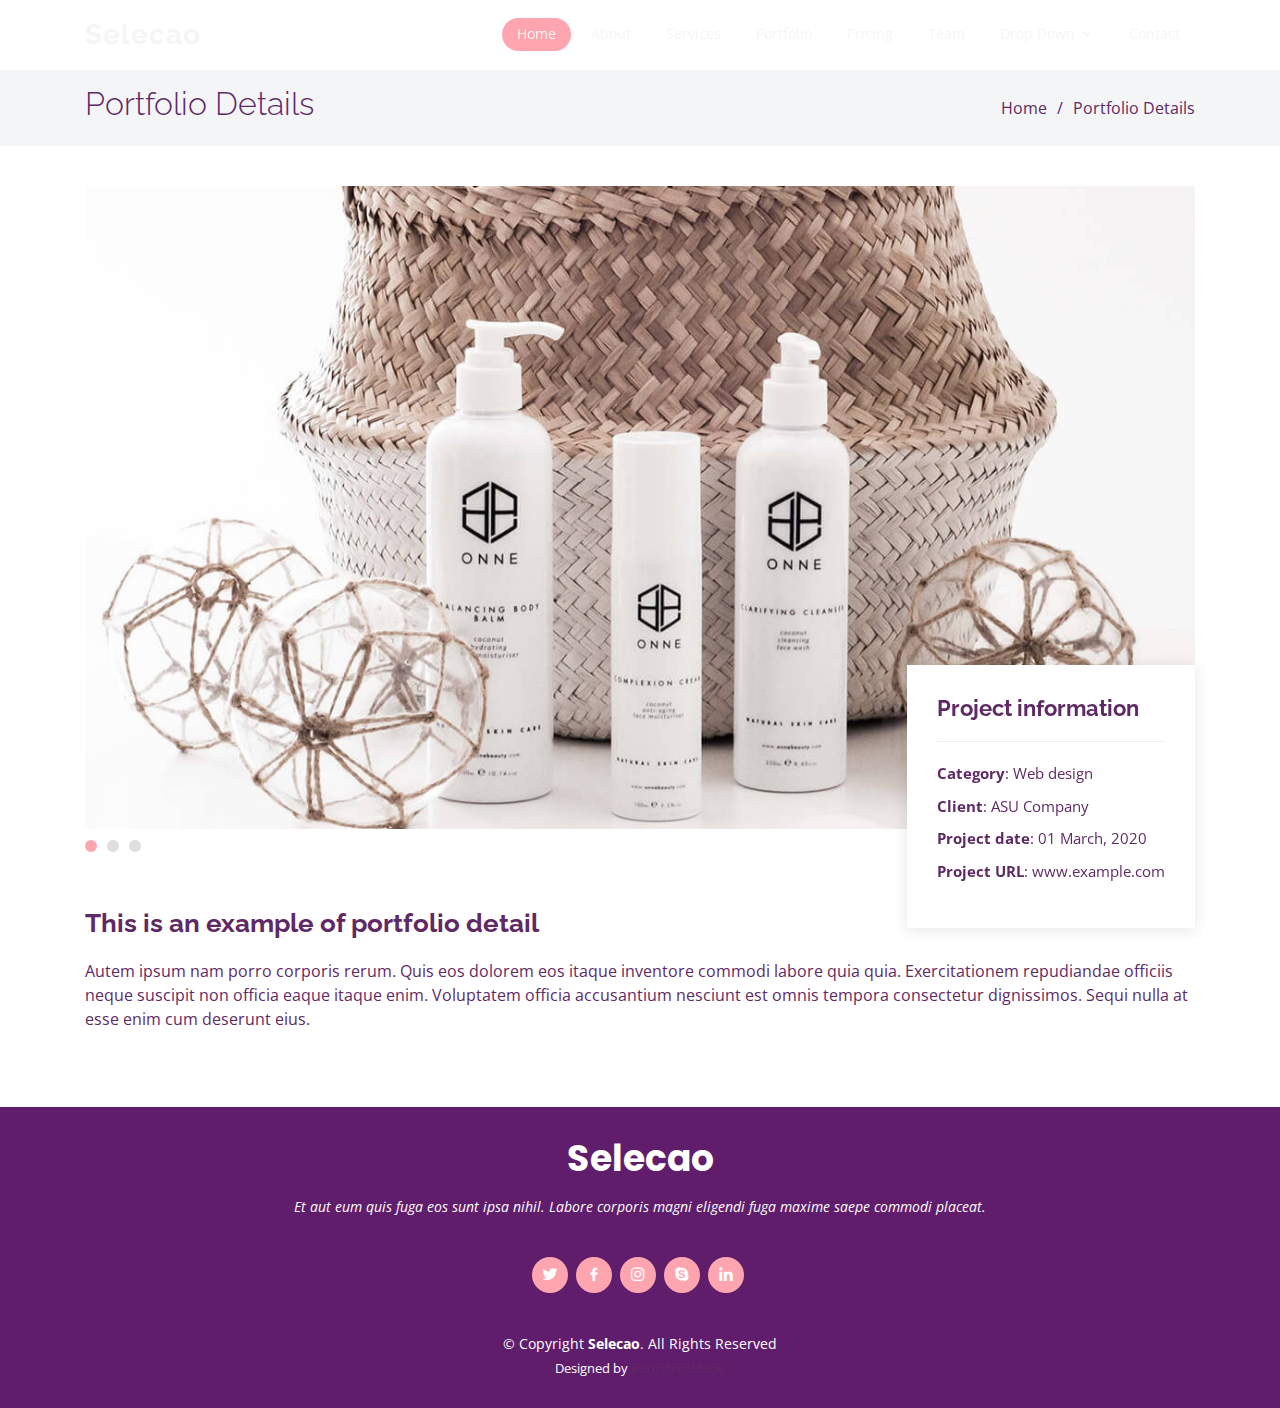
<file: New folder/Venus-Campaign-master/portfolio-details.html>
<!DOCTYPE html>
<html lang="en">

<head>
  <meta charset="utf-8">
  <meta content="width=device-width, initial-scale=1.0" name="viewport">

  <title>Portfolio Details - Selecao Bootstrap Template</title>
  <meta content="" name="descriptison">
  <meta content="" name="keywords">

  <!-- Favicons -->
  <link href="assets/img/favicon.png" rel="icon">
  <link href="assets/img/apple-touch-icon.png" rel="apple-touch-icon">

  <!-- Google Fonts -->
  <link href="https://fonts.googleapis.com/css?family=Open+Sans:300,300i,400,400i,600,600i,700,700i|Raleway:300,300i,400,400i,500,500i,600,600i,700,700i|Poppins:300,300i,400,400i,500,500i,600,600i,700,700i" rel="stylesheet">

  <!-- Vendor CSS Files -->
  <link href="assets/vendor/bootstrap/css/bootstrap.min.css" rel="stylesheet">
  <link href="assets/vendor/icofont/icofont.min.css" rel="stylesheet">
  <link href="assets/vendor/boxicons/css/boxicons.min.css" rel="stylesheet">
  <link href="assets/vendor/animate.css/animate.min.css" rel="stylesheet">
  <link href="assets/vendor/remixicon/remixicon.css" rel="stylesheet">
  <link href="assets/vendor/line-awesome/css/line-awesome.min.css" rel="stylesheet">
  <link href="assets/vendor/venobox/venobox.css" rel="stylesheet">
  <link href="assets/vendor/owl.carousel/assets/owl.carousel.min.css" rel="stylesheet">
  <link href="assets/vendor/aos/aos.css" rel="stylesheet">

  <!-- Template Main CSS File -->
  <link href="assets/css/style.css" rel="stylesheet">

  <!-- =======================================================
  * Template Name: Selecao - v2.1.0
  * Template URL: https://bootstrapmade.com/selecao-bootstrap-template/
  * Author: BootstrapMade.com
  * License: https://bootstrapmade.com/license/
  ======================================================== -->
</head>

<body>

  <!-- ======= Header ======= -->
  <header id="header" class="fixed-top d-flex align-items-center ">
    <div class="container d-flex align-items-center">

      <div class="logo mr-auto">
        <h1 class="text-light"><a href="index.html">Selecao</a></h1>
        <!-- Uncomment below if you prefer to use an image logo -->
        <!-- <a href="index.html"><img src="assets/img/logo.png" alt="" class="img-fluid"></a>-->
      </div>

      <nav class="nav-menu d-none d-lg-block">
        <ul>
          <li class="active"><a href="index.html">Home</a></li>
          <li><a href="#about">About</a></li>
          <li><a href="#services">Services</a></li>
          <li><a href="#portfolio">Portfolio</a></li>
          <li><a href="#pricing">Pricing</a></li>
          <li><a href="#team">Team</a></li>
          <li class="drop-down"><a href="">Drop Down</a>
            <ul>
              <li><a href="#">Drop Down 1</a></li>
              <li class="drop-down"><a href="#">Drop Down 2</a>
                <ul>
                  <li><a href="#">Deep Drop Down 1</a></li>
                  <li><a href="#">Deep Drop Down 2</a></li>
                  <li><a href="#">Deep Drop Down 3</a></li>
                  <li><a href="#">Deep Drop Down 4</a></li>
                  <li><a href="#">Deep Drop Down 5</a></li>
                </ul>
              </li>
              <li><a href="#">Drop Down 3</a></li>
              <li><a href="#">Drop Down 4</a></li>
              <li><a href="#">Drop Down 5</a></li>
            </ul>
          </li>
          <li><a href="#contact">Contact</a></li>

        </ul>
      </nav><!-- .nav-menu -->

    </div>
  </header><!-- End Header -->

  <main id="main">

    <!-- ======= Breadcrumbs ======= -->
    <section id="breadcrumbs" class="breadcrumbs">
      <div class="container">

        <div class="d-flex justify-content-between align-items-center">
          <h2>Portfolio Details</h2>
          <ol>
            <li><a href="index.html">Home</a></li>
            <li>Portfolio Details</li>
          </ol>
        </div>

      </div>
    </section><!-- End Breadcrumbs -->

    <!-- ======= Portfolio Details Section ======= -->
    <section id="portfolio-details" class="portfolio-details">
      <div class="container">

        <div class="portfolio-details-container" data-aos="fade-up">

          <div class="owl-carousel portfolio-details-carousel">
            <img src="assets/img/portfolio/portfolio-details-1.jpg" class="img-fluid" alt="">
            <img src="assets/img/portfolio/portfolio-details-2.jpg" class="img-fluid" alt="">
            <img src="assets/img/portfolio/portfolio-details-3.jpg" class="img-fluid" alt="">
          </div>

          <div class="portfolio-info">
            <h3>Project information</h3>
            <ul>
              <li><strong>Category</strong>: Web design</li>
              <li><strong>Client</strong>: ASU Company</li>
              <li><strong>Project date</strong>: 01 March, 2020</li>
              <li><strong>Project URL</strong>: <a href="#">www.example.com</a></li>
            </ul>
          </div>

        </div>

        <div class="portfolio-description">
          <h2>This is an example of portfolio detail</h2>
          <p>
            Autem ipsum nam porro corporis rerum. Quis eos dolorem eos itaque inventore commodi labore quia quia. Exercitationem repudiandae officiis neque suscipit non officia eaque itaque enim. Voluptatem officia accusantium nesciunt est omnis tempora consectetur dignissimos. Sequi nulla at esse enim cum deserunt eius.
          </p>
        </div>

      </div>
    </section><!-- End Portfolio Details Section -->

  </main><!-- End #main -->

  <!-- ======= Footer ======= -->
  <footer id="footer">
    <div class="container">
      <h3>Selecao</h3>
      <p>Et aut eum quis fuga eos sunt ipsa nihil. Labore corporis magni eligendi fuga maxime saepe commodi placeat.</p>
      <div class="social-links">
        <a href="#" class="twitter"><i class="bx bxl-twitter"></i></a>
        <a href="#" class="facebook"><i class="bx bxl-facebook"></i></a>
        <a href="#" class="instagram"><i class="bx bxl-instagram"></i></a>
        <a href="#" class="google-plus"><i class="bx bxl-skype"></i></a>
        <a href="#" class="linkedin"><i class="bx bxl-linkedin"></i></a>
      </div>
      <div class="copyright">
        &copy; Copyright <strong><span>Selecao</span></strong>. All Rights Reserved
      </div>
      <div class="credits">
        <!-- All the links in the footer should remain intact. -->
        <!-- You can delete the links only if you purchased the pro version. -->
        <!-- Licensing information: https://bootstrapmade.com/license/ -->
        <!-- Purchase the pro version with working PHP/AJAX contact form: https://bootstrapmade.com/selecao-bootstrap-template/ -->
        Designed by <a href="https://bootstrapmade.com/">BootstrapMade</a>
      </div>
    </div>
  </footer><!-- End Footer -->

  <a href="#" class="back-to-top"><i class="ri-arrow-up-line"></i></a>

  <!-- Vendor JS Files -->
  <script src="assets/vendor/jquery/jquery.min.js"></script>
  <script src="assets/vendor/bootstrap/js/bootstrap.bundle.min.js"></script>
  <script src="assets/vendor/jquery.easing/jquery.easing.min.js"></script>
  <script src="assets/vendor/php-email-form/validate.js"></script>
  <script src="assets/vendor/isotope-layout/isotope.pkgd.min.js"></script>
  <script src="assets/vendor/venobox/venobox.min.js"></script>
  <script src="assets/vendor/owl.carousel/owl.carousel.min.js"></script>
  <script src="assets/vendor/aos/aos.js"></script>

  <!-- Template Main JS File -->
  <script src="assets/js/main.js"></script>

</body>

</html>
</file>
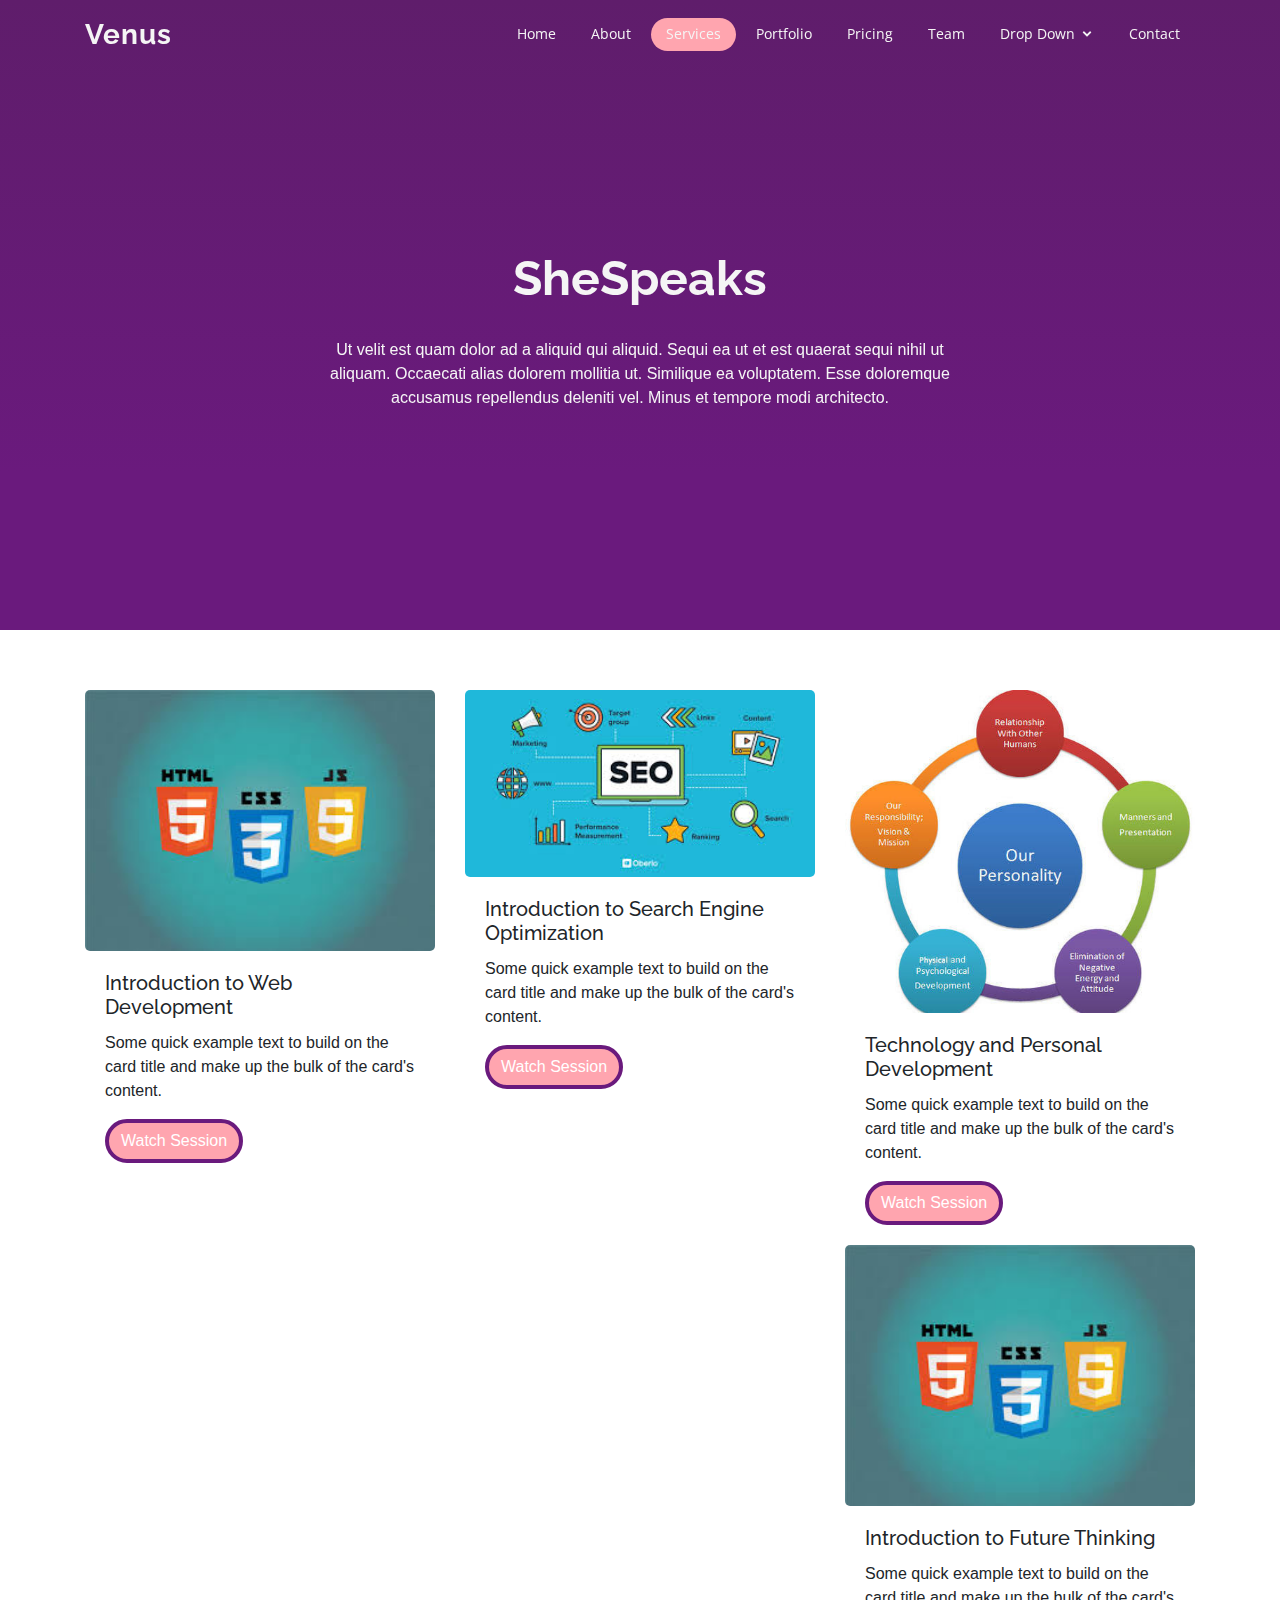
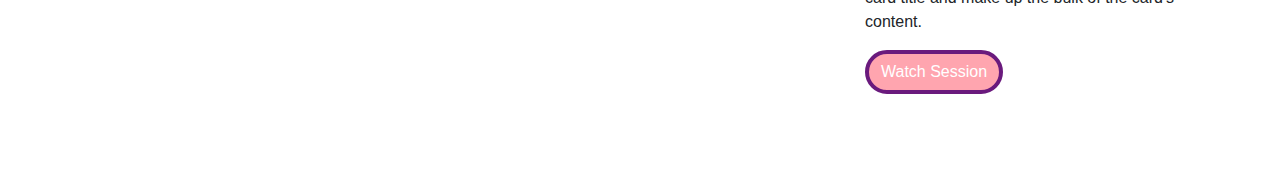
<file: New folder/Venus-Campaign-master/shespeaks.html>
<!DOCTYPE html>
<html lang="en">
<head>
    <meta charset="utf-8">
  <meta content="width=device-width, initial-scale=1.0" name="viewport">

  <title>Selecao Bootstrap Template - Index</title>
  <meta content="" name="descriptison">
  <meta content="" name="keywords">

  <!-- Favicons -->
  <link href="assets/img/favicon.png" rel="icon">
  <link href="assets/img/apple-touch-icon.png" rel="apple-touch-icon">

  <!-- Google Fonts -->
  <link href="https://fonts.googleapis.com/css?family=Open+Sans:300,300i,400,400i,600,600i,700,700i|Raleway:300,300i,400,400i,500,500i,600,600i,700,700i|Poppins:300,300i,400,400i,500,500i,600,600i,700,700i" rel="stylesheet">

  <!-- Vendor CSS Files -->
  <link href="assets/vendor/bootstrap/css/bootstrap.min.css" rel="stylesheet">
  <link href="assets/vendor/icofont/icofont.min.css" rel="stylesheet">
  <link href="assets/vendor/boxicons/css/boxicons.min.css" rel="stylesheet">
  <link href="assets/vendor/animate.css/animate.min.css" rel="stylesheet">
  <link href="assets/vendor/remixicon/remixicon.css" rel="stylesheet">
  <link href="assets/vendor/line-awesome/css/line-awesome.min.css" rel="stylesheet">
  <link href="assets/vendor/venobox/venobox.css" rel="stylesheet">
  <link href="assets/vendor/owl.carousel/assets/owl.carousel.min.css" rel="stylesheet">
  <link href="assets/vendor/aos/aos.css" rel="stylesheet">

  <!-- Template Main CSS File -->
  <link href="assets/css/style.css" rel="stylesheet">
  <link rel="stylesheet" href="css/bootstrap.css">
  <link rel="stylesheet" href="assets/css/learncss.css">

  <!-- =======================================================
  * Template Name: Selecao - v2.1.0
  * Template URL: https://bootstrapmade.com/selecao-bootstrap-template/
  * Author: BootstrapMade.com
  * License: https://bootstrapmade.com/license/
  ======================================================== -->
   
  
</head>
<body>
  <script src="https://code.jquery.com/jquery-3.5.1.slim.min.js" integrity="sha384-DfXdz2htPH0lsSSs5nCTpuj/zy4C+OGpamoFVy38MVBnE+IbbVYUew+OrCXaRkfj" crossorigin="anonymous"></script>
<script src="https://cdn.jsdelivr.net/npm/popper.js@1.16.0/dist/umd/popper.min.js" integrity="sha384-Q6E9RHvbIyZFJoft+2mJbHaEWldlvI9IOYy5n3zV9zzTtmI3UksdQRVvoxMfooAo" crossorigin="anonymous"></script>
<script src="https://stackpath.bootstrapcdn.com/bootstrap/4.5.0/js/bootstrap.min.js" integrity="sha384-OgVRvuATP1z7JjHLkuOU7Xw704+h835Lr+6QL9UvYjZE3Ipu6Tp75j7Bh/kR0JKI" crossorigin="anonymous"></script>

    <header id="header" class="fixed-top d-flex align-items-center  header-transparent ">
        <div class="container d-flex align-items-center">
    
          <div class="logo mr-auto">
            <h1 class="text-light"><a href="index.html">Venus</a></h1>
            <!-- Uncomment below if you prefer to use an image logo -->
            <!-- <a href="index.html"><img src="assets/img/logo.png" alt="" class="img-fluid"></a>-->
          </div>
    
          <nav class="nav-menu d-none d-lg-block">
            <ul>
              <li ><a href="index.html">Home</a></li>
              <li><a href="index.html">About</a></li>
              <li class="active"><a href="index.html">Services</a></li>
              <li><a href="index.html">Portfolio</a></li>
              <li><a href="index.html">Pricing</a></li>
              <li><a href="index.html">Team</a></li>
              <li class="drop-down"><a href="">Drop Down</a>
                <ul>
                  <li><a href="#">Drop Down 1</a></li>
                  <li class="drop-down"><a href="#">Drop Down 2</a>
                    <ul>
                      <li><a href="#">Deep Drop Down 1</a></li>
                      <li><a href="#">Deep Drop Down 2</a></li>
                      <li><a href="#">Deep Drop Down 3</a></li>
                      <li><a href="#">Deep Drop Down 4</a></li>
                      <li><a href="#">Deep Drop Down 5</a></li>
                    </ul>
                  </li>
                  <li><a href="#">Drop Down 3</a></li>
                  <li><a href="#">Drop Down 4</a></li>
                  <li><a href="#">Drop Down 5</a></li>
                </ul>
              </li>
              <li><a href="#contact">Contact</a></li>
    
            </ul>
          </nav><!-- .nav-menu -->
    
        </div>
      </header><!-- End Header -->
      <section id="hero" class="d-flex flex-column justify-content-end align-items-center">
        <div id="heroCarousel" class="container carousel carousel-fade" data-ride="carousel">
    
          <!-- Slide 1 -->
          <div class="carousel-item active">
            <div class="carousel-container">
              <h2 class="animated fadeInDown">SheSpeaks</h2>
              <p class="animated fadeInUp">Ut velit est quam dolor ad a aliquid qui aliquid. Sequi ea ut et est quaerat sequi nihil ut aliquam. Occaecati alias dolorem mollitia ut. Similique ea voluptatem. Esse doloremque accusamus repellendus deleniti vel. Minus et tempore modi architecto.</p>
              
            </div>
          </div>
          </div>
    

    
    
      </section><!-- End Hero -->
      <main id="main">
      <section>
        <div class="container">
          <div class="row mt-0">
        <div class="card col-lg-4 col-md-6" style="width: 18rem;">
          <img src="images/web.jpg" class="card-img-top" alt="...">
          <div class="card-body">
            <h5 class="card-title">Introduction to Web Development</h5>
            <p class="card-text">Some quick example text to build on the card title and make up the bulk of the card's content.</p>
            <a href="#" class="btn btn-primary">Watch Session</a>
          </div>
        </div>
        <div class="card col-lg-4 col-md-6" style="width: 18rem;">
          <img src="images/seo.jpg" class="card-img-top" alt="...">
          <div class="card-body">
            <h5 class="card-title">Introduction to Search Engine Optimization</h5>
            <p class="card-text">Some quick example text to build on the card title and make up the bulk of the card's content.</p>
            <a href="#" class="btn btn-primary">Watch Session</a>
          </div>
        </div>
    
        <div class="card col-lg-4 col-md-6 " style="width: 18rem;">
          <img src="images/personality.png" class="card-img-top" alt="...">
          <div class="card-body">
            <h5 class="card-title">Technology and Personal Development</h5>
            <p class="card-text">Some quick example text to build on the card title and make up the bulk of the card's content.</p>
            <a href="#" class="btn btn-primary">Watch Session</a>
          </div>
        </div>
    
        
     
        
      </div>
      <div class="row mt-0">
        <div class="card col-lg-4 col-md-6" style="width: 18rem;">
          <img src="images/web.jpg" class="card-img-top" alt="...">
          <div class="card-body">
            <h5 class="card-title">Introduction to Future Thinking</h5>
            <p class="card-text">Some quick example text to build on the card title and make up the bulk of the card's content.</p>
            <a href="#" class="btn btn-primary">Watch Session</a>
          </div>
        </div>


        
     
        
      </div>
      
    </div>
    
    
      </section>
    </main><!-- End #main -->

  

    <a href="#" class="back-to-top"><i class="ri-arrow-up-line"></i></a>
  
    <!-- Vendor JS Files -->
    <script src="assets/vendor/jquery/jquery.min.js"></script>
    <script src="assets/vendor/bootstrap/js/bootstrap.bundle.min.js"></script>
    <script src="assets/vendor/jquery.easing/jquery.easing.min.js"></script>
    <script src="assets/vendor/php-email-form/validate.js"></script>
    <script src="assets/vendor/isotope-layout/isotope.pkgd.min.js"></script>
    <script src="assets/vendor/venobox/venobox.min.js"></script>
    <script src="assets/vendor/owl.carousel/owl.carousel.min.js"></script>
    <script src="assets/vendor/aos/aos.js"></script>
  
    <!-- Template Main JS File -->
    <script src="assets/js/main.js"></script>
            

          
     
    
</body>
</html>
</file>
<file: New folder/Venus-Campaign-master/assets/vendor/venobox/venobox.css>
/* ------ venobox.css --------*/
.vbox-overlay *, .vbox-overlay *:before, .vbox-overlay *:after{
    -webkit-backface-visibility: hidden;
    -webkit-box-sizing:border-box;
    -moz-box-sizing:border-box;
    box-sizing:border-box;
}
.vbox-overlay * { 
    -webkit-backface-visibility: visible;
    backface-visibility: visible;
}
.vbox-overlay{
    display: -webkit-flex;
    display: flex;
    -webkit-flex-direction: column;
    flex-direction: column;
    -webkit-justify-content: center;
    justify-content: center;
    -webkit-align-items: center;
    align-items: center;
    position: fixed;
    left: 0;
    top: 0;
    bottom: 0;
    right: 0;
    z-index: 999999;
}

/* ----- navigation ----- */
.vbox-title{
    width: 100%;
    height: 40px;
    float: left;
    text-align: center;
    line-height: 28px;
    font-size: 12px;
    padding: 6px 50px;
    overflow: hidden;
    position: fixed;
    display: none;
    left: 0;
    z-index: 89;
}
.vbox-close{
    cursor: pointer;
    position: fixed;
    top: -1px;
    right: 0;
    width: 50px;
    height: 40px;
    padding: 6px;
    display: block;
    background-position:10px center;
    overflow: hidden;
    font-size: 24px;
    line-height: 1;
    text-align: center;
    z-index: 99;
}
.vbox-left{
    cursor: pointer;
    position: fixed;
    left: 0;
    height: 40px;
    overflow: hidden;
    line-height: 28px;
    font-size: 12px;
    z-index: 99;
    display: flex;
    align-items:center;
}
.vbox-num{
    display: inline-block;
    margin: 6px 0 6px 15px;
}
/* ----- Social share ----- */
.vbox-share{
    line-height: 28px;
    font-size: 12px;
    overflow: hidden;
    position: fixed;
    left: 0;
    z-index: 98;
    display: flex;
    align-items:center;
    justify-content: center;
    width: 100%;
    text-align: center;
}
.vbox-share svg{
    max-height: 28px;
    width: 28px;
    z-index: 10;
    margin-left: 12px;
    margin-top: 6px;
    margin-bottom: 6px;
    vertical-align: middle;
}


/* ----- navigation ARROWS ----- */
.vbox-next, .vbox-prev{
    position: fixed;
    top: 50%;
    margin-top: -15px;
    overflow: hidden;
    cursor: pointer;
    display: block;
    width: 45px;
    height: 45px;
    z-index: 99;
}
.vbox-next span, .vbox-prev span{
    position: relative;
    width: 20px;
    height: 20px;
    border: 2px solid transparent;
    border-top-color: #B6B6B6;
    border-right-color: #B6B6B6;
    text-indent: -100px;
    position: absolute;
    top: 8px;
    display: block;
}
.vbox-prev{
    left: 15px;
}
.vbox-next{
    right: 15px;
}
.vbox-prev span{
    left: 10px;
    -ms-transform: rotate(-135deg);
    -webkit-transform: rotate(-135deg);
    transform: rotate(-135deg);
}
.vbox-next span{
    -ms-transform: rotate(45deg);
    -webkit-transform: rotate(45deg);
    transform: rotate(45deg);
    right: 10px;
}
/* ------- inline window ------ */
.vbox-inline{
    width: 420px;
    height: 315px;
    height: 70vh;
    padding: 10px;
    background: #fff;
    margin: 0 auto;
    overflow: auto;
    text-align: left;
}
/* ------- Video & iFrames window ------ */
.venoframe{
    max-width: 100%;
    width: 100%;
    border: none;
    width: 100%;
    height: 260px;
    height: 70vh;
}
.venoframe.vbvid{
    height: 260px;
}
@media (min-width: 768px) {
    .venoframe, .vbox-inline{
        width: 90%;
        height: 360px;
        height: 70vh;
    }
    .venoframe.vbvid{
        width: 640px;
        height: 360px;
    }
}
@media (min-width: 992px) {
    .venoframe, .vbox-inline{
        max-width: 1200px;
        width: 80%;
        height: 540px;
        height: 70vh;
    }
    .venoframe.vbvid{
        width: 960px;
        height: 540px;
    }
}
/* 
Please do NOT edit this part! 
or at least read this note: http://i.imgur.com/7C0ws9e.gif
*/
.vbox-open{
    overflow: hidden;
}
.vbox-container{
    position: absolute;
    left: 0;
    right: 0;
    top: 0;
    bottom: 0;
    overflow-x: hidden;
    overflow-y: scroll;
    overflow-scrolling: touch;
    -webkit-overflow-scrolling: touch;
    z-index: 20;
    max-height: 100%;

}

.vbox-content{
    text-align: center;
    float: left;
    width: 100%;
    position: relative;
    overflow: hidden;
    padding: 20px 4%;
}
.vbox-container img{
    max-width: 100%;
    height: auto;
}
.vbox-figlio{
    box-shadow: 0 0 12px rgba(0,0,0,0.19), 0 6px 6px rgba(0,0,0,0.23);
    max-width: 100%;
    text-align: initial;
}
img.vbox-figlio{
    -webkit-user-select: none;
-khtml-user-select: none;
-moz-user-select: none;
-o-user-select: none;
user-select: none;
}
.vbox-content.swipe-left{
    margin-left: -200px !important;
}
.vbox-content.swipe-right{
    margin-left: 200px !important;
}
.vbox-animated{
    webkit-transition: margin 300ms ease-out;
    transition: margin 300ms ease-out;
}

/* ---------- preloader ----------
 * SPINKIT 
 * http://tobiasahlin.com/spinkit/
-------------------------------- */
.sk-double-bounce,.sk-rotating-plane{width:40px;height:40px;margin:40px auto}.sk-rotating-plane{background-color:#333;-webkit-animation:sk-rotatePlane 1.2s infinite ease-in-out;animation:sk-rotatePlane 1.2s infinite ease-in-out}@-webkit-keyframes sk-rotatePlane{0%{-webkit-transform:perspective(120px) rotateX(0) rotateY(0);transform:perspective(120px) rotateX(0) rotateY(0)}50%{-webkit-transform:perspective(120px) rotateX(-180.1deg) rotateY(0);transform:perspective(120px) rotateX(-180.1deg) rotateY(0)}100%{-webkit-transform:perspective(120px) rotateX(-180deg) rotateY(-179.9deg);transform:perspective(120px) rotateX(-180deg) rotateY(-179.9deg)}}@keyframes sk-rotatePlane{0%{-webkit-transform:perspective(120px) rotateX(0) rotateY(0);transform:perspective(120px) rotateX(0) rotateY(0)}50%{-webkit-transform:perspective(120px) rotateX(-180.1deg) rotateY(0);transform:perspective(120px) rotateX(-180.1deg) rotateY(0)}100%{-webkit-transform:perspective(120px) rotateX(-180deg) rotateY(-179.9deg);transform:perspective(120px) rotateX(-180deg) rotateY(-179.9deg)}}.sk-double-bounce{position:relative}.sk-double-bounce .sk-child{width:100%;height:100%;border-radius:50%;background-color:#333;opacity:.6;position:absolute;top:0;left:0;-webkit-animation:sk-doubleBounce 2s infinite ease-in-out;animation:sk-doubleBounce 2s infinite ease-in-out}.sk-chasing-dots .sk-child,.sk-spinner-pulse,.sk-three-bounce .sk-child{background-color:#333;border-radius:100%}.sk-double-bounce .sk-double-bounce2{-webkit-animation-delay:-1s;animation-delay:-1s}@-webkit-keyframes sk-doubleBounce{0%,100%{-webkit-transform:scale(0);transform:scale(0)}50%{-webkit-transform:scale(1);transform:scale(1)}}@keyframes sk-doubleBounce{0%,100%{-webkit-transform:scale(0);transform:scale(0)}50%{-webkit-transform:scale(1);transform:scale(1)}}.sk-wave{margin:40px auto;width:50px;height:40px;text-align:center;font-size:10px}.sk-wave .sk-rect{background-color:#333;height:100%;width:6px;display:inline-block;-webkit-animation:sk-waveStretchDelay 1.2s infinite ease-in-out;animation:sk-waveStretchDelay 1.2s infinite ease-in-out}.sk-wave .sk-rect1{-webkit-animation-delay:-1.2s;animation-delay:-1.2s}.sk-wave .sk-rect2{-webkit-animation-delay:-1.1s;animation-delay:-1.1s}.sk-wave .sk-rect3{-webkit-animation-delay:-1s;animation-delay:-1s}.sk-wave .sk-rect4{-webkit-animation-delay:-.9s;animation-delay:-.9s}.sk-wave .sk-rect5{-webkit-animation-delay:-.8s;animation-delay:-.8s}@-webkit-keyframes sk-waveStretchDelay{0%,100%,40%{-webkit-transform:scaleY(.4);transform:scaleY(.4)}20%{-webkit-transform:scaleY(1);transform:scaleY(1)}}@keyframes sk-waveStretchDelay{0%,100%,40%{-webkit-transform:scaleY(.4);transform:scaleY(.4)}20%{-webkit-transform:scaleY(1);transform:scaleY(1)}}.sk-wandering-cubes{margin:40px auto;width:40px;height:40px;position:relative}.sk-wandering-cubes .sk-cube{background-color:#333;width:10px;height:10px;position:absolute;top:0;left:0;-webkit-animation:sk-wanderingCube 1.8s ease-in-out -1.8s infinite both;animation:sk-wanderingCube 1.8s ease-in-out -1.8s infinite both}.sk-chasing-dots,.sk-spinner-pulse{width:40px;height:40px;margin:40px auto}.sk-wandering-cubes .sk-cube2{-webkit-animation-delay:-.9s;animation-delay:-.9s}@-webkit-keyframes sk-wanderingCube{0%{-webkit-transform:rotate(0);transform:rotate(0)}25%{-webkit-transform:translateX(30px) rotate(-90deg) scale(.5);transform:translateX(30px) rotate(-90deg) scale(.5)}50%{-webkit-transform:translateX(30px) translateY(30px) rotate(-179deg);transform:translateX(30px) translateY(30px) rotate(-179deg)}50.1%{-webkit-transform:translateX(30px) translateY(30px) rotate(-180deg);transform:translateX(30px) translateY(30px) rotate(-180deg)}75%{-webkit-transform:translateX(0) translateY(30px) rotate(-270deg) scale(.5);transform:translateX(0) translateY(30px) rotate(-270deg) scale(.5)}100%{-webkit-transform:rotate(-360deg);transform:rotate(-360deg)}}@keyframes sk-wanderingCube{0%{-webkit-transform:rotate(0);transform:rotate(0)}25%{-webkit-transform:translateX(30px) rotate(-90deg) scale(.5);transform:translateX(30px) rotate(-90deg) scale(.5)}50%{-webkit-transform:translateX(30px) translateY(30px) rotate(-179deg);transform:translateX(30px) translateY(30px) rotate(-179deg)}50.1%{-webkit-transform:translateX(30px) translateY(30px) rotate(-180deg);transform:translateX(30px) translateY(30px) rotate(-180deg)}75%{-webkit-transform:translateX(0) translateY(30px) rotate(-270deg) scale(.5);transform:translateX(0) translateY(30px) rotate(-270deg) scale(.5)}100%{-webkit-transform:rotate(-360deg);transform:rotate(-360deg)}}.sk-spinner-pulse{-webkit-animation:sk-pulseScaleOut 1s infinite ease-in-out;animation:sk-pulseScaleOut 1s infinite ease-in-out}@-webkit-keyframes sk-pulseScaleOut{0%{-webkit-transform:scale(0);transform:scale(0)}100%{-webkit-transform:scale(1);transform:scale(1);opacity:0}}@keyframes sk-pulseScaleOut{0%{-webkit-transform:scale(0);transform:scale(0)}100%{-webkit-transform:scale(1);transform:scale(1);opacity:0}}.sk-chasing-dots{position:relative;text-align:center;-webkit-animation:sk-chasingDotsRotate 2s infinite linear;animation:sk-chasingDotsRotate 2s infinite linear}.sk-chasing-dots .sk-child{width:60%;height:60%;display:inline-block;position:absolute;top:0;-webkit-animation:sk-chasingDotsBounce 2s infinite ease-in-out;animation:sk-chasingDotsBounce 2s infinite ease-in-out}.sk-chasing-dots .sk-dot2{top:auto;bottom:0;-webkit-animation-delay:-1s;animation-delay:-1s}@-webkit-keyframes sk-chasingDotsRotate{100%{-webkit-transform:rotate(360deg);transform:rotate(360deg)}}@keyframes sk-chasingDotsRotate{100%{-webkit-transform:rotate(360deg);transform:rotate(360deg)}}@-webkit-keyframes sk-chasingDotsBounce{0%,100%{-webkit-transform:scale(0);transform:scale(0)}50%{-webkit-transform:scale(1);transform:scale(1)}}@keyframes sk-chasingDotsBounce{0%,100%{-webkit-transform:scale(0);transform:scale(0)}50%{-webkit-transform:scale(1);transform:scale(1)}}.sk-three-bounce{margin:40px auto;width:80px;text-align:center}.sk-three-bounce .sk-child{width:20px;height:20px;display:inline-block;-webkit-animation:sk-three-bounce 1.4s ease-in-out 0s infinite both;animation:sk-three-bounce 1.4s ease-in-out 0s infinite both}.sk-circle .sk-child:before,.sk-fading-circle .sk-circle:before{display:block;border-radius:100%;content:'';background-color:#333}.sk-three-bounce .sk-bounce1{-webkit-animation-delay:-.32s;animation-delay:-.32s}.sk-three-bounce .sk-bounce2{-webkit-animation-delay:-.16s;animation-delay:-.16s}@-webkit-keyframes sk-three-bounce{0%,100%,80%{-webkit-transform:scale(0);transform:scale(0)}40%{-webkit-transform:scale(1);transform:scale(1)}}@keyframes sk-three-bounce{0%,100%,80%{-webkit-transform:scale(0);transform:scale(0)}40%{-webkit-transform:scale(1);transform:scale(1)}}.sk-circle{margin:40px auto;width:40px;height:40px;position:relative}.sk-circle .sk-child{width:100%;height:100%;position:absolute;left:0;top:0}.sk-circle .sk-child:before{margin:0 auto;width:15%;height:15%;-webkit-animation:sk-circleBounceDelay 1.2s infinite ease-in-out both;animation:sk-circleBounceDelay 1.2s infinite ease-in-out both}.sk-circle .sk-circle2{-webkit-transform:rotate(30deg);-ms-transform:rotate(30deg);transform:rotate(30deg)}.sk-circle .sk-circle3{-webkit-transform:rotate(60deg);-ms-transform:rotate(60deg);transform:rotate(60deg)}.sk-circle .sk-circle4{-webkit-transform:rotate(90deg);-ms-transform:rotate(90deg);transform:rotate(90deg)}.sk-circle .sk-circle5{-webkit-transform:rotate(120deg);-ms-transform:rotate(120deg);transform:rotate(120deg)}.sk-circle .sk-circle6{-webkit-transform:rotate(150deg);-ms-transform:rotate(150deg);transform:rotate(150deg)}.sk-circle .sk-circle7{-webkit-transform:rotate(180deg);-ms-transform:rotate(180deg);transform:rotate(180deg)}.sk-circle .sk-circle8{-webkit-transform:rotate(210deg);-ms-transform:rotate(210deg);transform:rotate(210deg)}.sk-circle .sk-circle9{-webkit-transform:rotate(240deg);-ms-transform:rotate(240deg);transform:rotate(240deg)}.sk-circle .sk-circle10{-webkit-transform:rotate(270deg);-ms-transform:rotate(270deg);transform:rotate(270deg)}.sk-circle .sk-circle11{-webkit-transform:rotate(300deg);-ms-transform:rotate(300deg);transform:rotate(300deg)}.sk-circle .sk-circle12{-webkit-transform:rotate(330deg);-ms-transform:rotate(330deg);transform:rotate(330deg)}.sk-circle .sk-circle2:before{-webkit-animation-delay:-1.1s;animation-delay:-1.1s}.sk-circle .sk-circle3:before{-webkit-animation-delay:-1s;animation-delay:-1s}.sk-circle .sk-circle4:before{-webkit-animation-delay:-.9s;animation-delay:-.9s}.sk-circle .sk-circle5:before{-webkit-animation-delay:-.8s;animation-delay:-.8s}.sk-circle .sk-circle6:before{-webkit-animation-delay:-.7s;animation-delay:-.7s}.sk-circle .sk-circle7:before{-webkit-animation-delay:-.6s;animation-delay:-.6s}.sk-circle .sk-circle8:before{-webkit-animation-delay:-.5s;animation-delay:-.5s}.sk-circle .sk-circle9:before{-webkit-animation-delay:-.4s;animation-delay:-.4s}.sk-circle .sk-circle10:before{-webkit-animation-delay:-.3s;animation-delay:-.3s}.sk-circle .sk-circle11:before{-webkit-animation-delay:-.2s;animation-delay:-.2s}.sk-circle .sk-circle12:before{-webkit-animation-delay:-.1s;animation-delay:-.1s}@-webkit-keyframes sk-circleBounceDelay{0%,100%,80%{-webkit-transform:scale(0);transform:scale(0)}40%{-webkit-transform:scale(1);transform:scale(1)}}@keyframes sk-circleBounceDelay{0%,100%,80%{-webkit-transform:scale(0);transform:scale(0)}40%{-webkit-transform:scale(1);transform:scale(1)}}.sk-cube-grid{width:40px;height:40px;margin:40px auto}.sk-cube-grid .sk-cube{width:33.33%;height:33.33%;background-color:#333;float:left;-webkit-animation:sk-cubeGridScaleDelay 1.3s infinite ease-in-out;animation:sk-cubeGridScaleDelay 1.3s infinite ease-in-out}.sk-cube-grid .sk-cube1{-webkit-animation-delay:.2s;animation-delay:.2s}.sk-cube-grid .sk-cube2{-webkit-animation-delay:.3s;animation-delay:.3s}.sk-cube-grid .sk-cube3{-webkit-animation-delay:.4s;animation-delay:.4s}.sk-cube-grid .sk-cube4{-webkit-animation-delay:.1s;animation-delay:.1s}.sk-cube-grid .sk-cube5{-webkit-animation-delay:.2s;animation-delay:.2s}.sk-cube-grid .sk-cube6{-webkit-animation-delay:.3s;animation-delay:.3s}.sk-cube-grid .sk-cube7{-webkit-animation-delay:0ms;animation-delay:0ms}.sk-cube-grid .sk-cube8{-webkit-animation-delay:.1s;animation-delay:.1s}.sk-cube-grid .sk-cube9{-webkit-animation-delay:.2s;animation-delay:.2s}@-webkit-keyframes sk-cubeGridScaleDelay{0%,100%,70%{-webkit-transform:scale3D(1,1,1);transform:scale3D(1,1,1)}35%{-webkit-transform:scale3D(0,0,1);transform:scale3D(0,0,1)}}@keyframes sk-cubeGridScaleDelay{0%,100%,70%{-webkit-transform:scale3D(1,1,1);transform:scale3D(1,1,1)}35%{-webkit-transform:scale3D(0,0,1);transform:scale3D(0,0,1)}}.sk-fading-circle{margin:40px auto;width:40px;height:40px;position:relative}.sk-fading-circle .sk-circle{width:100%;height:100%;position:absolute;left:0;top:0}.sk-fading-circle .sk-circle:before{margin:0 auto;width:15%;height:15%;-webkit-animation:sk-circleFadeDelay 1.2s infinite ease-in-out both;animation:sk-circleFadeDelay 1.2s infinite ease-in-out both}.sk-fading-circle .sk-circle2{-webkit-transform:rotate(30deg);-ms-transform:rotate(30deg);transform:rotate(30deg)}.sk-fading-circle .sk-circle3{-webkit-transform:rotate(60deg);-ms-transform:rotate(60deg);transform:rotate(60deg)}.sk-fading-circle .sk-circle4{-webkit-transform:rotate(90deg);-ms-transform:rotate(90deg);transform:rotate(90deg)}.sk-fading-circle .sk-circle5{-webkit-transform:rotate(120deg);-ms-transform:rotate(120deg);transform:rotate(120deg)}.sk-fading-circle .sk-circle6{-webkit-transform:rotate(150deg);-ms-transform:rotate(150deg);transform:rotate(150deg)}.sk-fading-circle .sk-circle7{-webkit-transform:rotate(180deg);-ms-transform:rotate(180deg);transform:rotate(180deg)}.sk-fading-circle .sk-circle8{-webkit-transform:rotate(210deg);-ms-transform:rotate(210deg);transform:rotate(210deg)}.sk-fading-circle .sk-circle9{-webkit-transform:rotate(240deg);-ms-transform:rotate(240deg);transform:rotate(240deg)}.sk-fading-circle .sk-circle10{-webkit-transform:rotate(270deg);-ms-transform:rotate(270deg);transform:rotate(270deg)}.sk-fading-circle .sk-circle11{-webkit-transform:rotate(300deg);-ms-transform:rotate(300deg);transform:rotate(300deg)}.sk-fading-circle .sk-circle12{-webkit-transform:rotate(330deg);-ms-transform:rotate(330deg);transform:rotate(330deg)}.sk-fading-circle .sk-circle2:before{-webkit-animation-delay:-1.1s;animation-delay:-1.1s}.sk-fading-circle .sk-circle3:before{-webkit-animation-delay:-1s;animation-delay:-1s}.sk-fading-circle .sk-circle4:before{-webkit-animation-delay:-.9s;animation-delay:-.9s}.sk-fading-circle .sk-circle5:before{-webkit-animation-delay:-.8s;animation-delay:-.8s}.sk-fading-circle .sk-circle6:before{-webkit-animation-delay:-.7s;animation-delay:-.7s}.sk-fading-circle .sk-circle7:before{-webkit-animation-delay:-.6s;animation-delay:-.6s}.sk-fading-circle .sk-circle8:before{-webkit-animation-delay:-.5s;animation-delay:-.5s}.sk-fading-circle .sk-circle9:before{-webkit-animation-delay:-.4s;animation-delay:-.4s}.sk-fading-circle .sk-circle10:before{-webkit-animation-delay:-.3s;animation-delay:-.3s}.sk-fading-circle .sk-circle11:before{-webkit-animation-delay:-.2s;animation-delay:-.2s}.sk-fading-circle .sk-circle12:before{-webkit-animation-delay:-.1s;animation-delay:-.1s}@-webkit-keyframes sk-circleFadeDelay{0%,100%,39%{opacity:0}40%{opacity:1}}@keyframes sk-circleFadeDelay{0%,100%,39%{opacity:0}40%{opacity:1}}.sk-folding-cube{margin:40px auto;width:40px;height:40px;position:relative;-webkit-transform:rotateZ(45deg);transform:rotateZ(45deg)}.sk-folding-cube .sk-cube{float:left;width:50%;height:50%;position:relative;-webkit-transform:scale(1.1);-ms-transform:scale(1.1);transform:scale(1.1)}.sk-folding-cube .sk-cube:before{content:'';position:absolute;top:0;left:0;width:100%;height:100%;background-color:#333;-webkit-animation:sk-foldCubeAngle 2.4s infinite linear both;animation:sk-foldCubeAngle 2.4s infinite linear both;-webkit-transform-origin:100% 100%;-ms-transform-origin:100% 100%;transform-origin:100% 100%}.sk-folding-cube .sk-cube2{-webkit-transform:scale(1.1) rotateZ(90deg);transform:scale(1.1) rotateZ(90deg)}.sk-folding-cube .sk-cube3{-webkit-transform:scale(1.1) rotateZ(180deg);transform:scale(1.1) rotateZ(180deg)}.sk-folding-cube .sk-cube4{-webkit-transform:scale(1.1) rotateZ(270deg);transform:scale(1.1) rotateZ(270deg)}.sk-folding-cube .sk-cube2:before{-webkit-animation-delay:.3s;animation-delay:.3s}.sk-folding-cube .sk-cube3:before{-webkit-animation-delay:.6s;animation-delay:.6s}.sk-folding-cube .sk-cube4:before{-webkit-animation-delay:.9s;animation-delay:.9s}@-webkit-keyframes sk-foldCubeAngle{0%,10%{-webkit-transform:perspective(140px) rotateX(-180deg);transform:perspective(140px) rotateX(-180deg);opacity:0}25%,75%{-webkit-transform:perspective(140px) rotateX(0);transform:perspective(140px) rotateX(0);opacity:1}100%,90%{-webkit-transform:perspective(140px) rotateY(180deg);transform:perspective(140px) rotateY(180deg);opacity:0}}@keyframes sk-foldCubeAngle{0%,10%{-webkit-transform:perspective(140px) rotateX(-180deg);transform:perspective(140px) rotateX(-180deg);opacity:0}25%,75%{-webkit-transform:perspective(140px) rotateX(0);transform:perspective(140px) rotateX(0);opacity:1}100%,90%{-webkit-transform:perspective(140px) rotateY(180deg);transform:perspective(140px) rotateY(180deg);opacity:0}}
</file>
<file: registration/css/style.css>
body 
{
font-family:Arial, Sans-Serif;
}
#heading{
text-align:center;
font-size:30px;
font-weight:900;

}

a 
{
	color:#0067ab; 
	text-decoration:none;
}
a:hover 
{
	text-decoration:underline;
}
.form
{
	width: 300px; 
	margin-left: 40%;
	text-align:center;
	border: 1px solid #fff;
	
}

input[type='radio']
{
	
	
	width: 20px;
	padding: 10px; 
	color: #333;  
	margin-top: 10px;
	
}
input[type="checkbox"]{
	
	width: 20px;
	border-radius: 2px;
	border: 1px solid #CCC; 
	padding: 10px; 
	color: #333; 
	font-size: 14px; 
	margin-top: 10px;
}

input[type='text'], input[type='email'], input[type='password']
{
	width: 200px;
	border-radius: 2px;
	border: 1px solid #CCC; 
	padding: 10px; 
	color: #333; 
	font-size: 14px; 
	margin-top: 10px;
}
input[type='submit']
{
	padding: 10px 25px 8px;
    color: #fff; 
	background-color: #0067ab; 
	text-shadow: rgba(0,0,0,0.24) 0 1px 0; 
	font-size: 16px;
	box-shadow: rgba(255,255,255,0.24) 0 2px 0 0 inset,#fff 0 1px 0 0;
	border: 1px solid #0164a5;
	border-radius: 2px; 
	margin-top: 10px;
	cursor:pointer;
}
input[type='submit']:hover 
{
	background-color: #024978;
}
button
{
	padding: 10px 25px 8px;
    color: #fff; 
	background-color: #76670b; 
	text-shadow: rgba(0,0,0,0.24) 0 1px 0; 
	font-size: 16px;
	box-shadow: rgba(255,255,255,0.24) 0 2px 0 0 inset,#fff 0 1px 0 0;
	border: 1px solid #0164a5;
	border-radius: 2px; 
	margin-top: 10px;
	margin-left: 5px;
	cursor:pointer;
}
button:hover 
{
	background-color: #ff0978;
}
</file>
<file: New folder/Venus-Campaign-master/assets/css/learncss.css>
.card {
  margin-left: auto;
  border-radius: 10px;
  border-color: FFA5AF;
  border-style: hidden;
}

.card-img-top{
  border-radius: 5px;
}

.btn{
  border-radius: 30px;
  background-color: #FFA5AF;
  color: white;
  border-color:  #6A1A7D;
  border-width: 4px;
}
.btn :hover {
  background-color:  #6A1A7D;
 
}
</file>
<file: New folder/Venus-Campaign-master/assets/vendor/line-awesome/css/line-awesome.min.css>
.la,.lab,.lad,.lal,.lar,.las{-moz-osx-font-smoothing:grayscale;-webkit-font-smoothing:antialiased;display:inline-block;font-style:normal;font-variant:normal;text-rendering:auto;line-height:1}.la-lg{font-size:1.33333em;line-height:.75em;vertical-align:-.0667em}.la-xs{font-size:.75em}.la-sm{font-size:.875em}.la-1x{font-size:1em}.la-2x{font-size:2em}.la-3x{font-size:3em}.la-4x{font-size:4em}.la-5x{font-size:5em}.la-6x{font-size:6em}.la-7x{font-size:7em}.la-8x{font-size:8em}.la-9x{font-size:9em}.la-10x{font-size:10em}.la-fw{text-align:center;width:1.25em}.la-ul{list-style-type:none;margin-left:2.5em;padding-left:0}.la-ul>li{position:relative}.la-li{left:-2em;position:absolute;text-align:center;width:2em;line-height:inherit}.la-border{border:solid .08em #eee;border-radius:.1em;padding:.2em .25em .15em}.la-pull-left{float:left}.la-pull-right{float:right}.la.la-pull-left,.lab.la-pull-left,.lal.la-pull-left,.lar.la-pull-left,.las.la-pull-left{margin-right:.3em}.la.la-pull-right,.lab.la-pull-right,.lal.la-pull-right,.lar.la-pull-right,.las.la-pull-right{margin-left:.3em}.la-spin{-webkit-animation:la-spin 2s infinite linear;animation:la-spin 2s infinite linear}.la-pulse{-webkit-animation:la-spin 1s infinite steps(8);animation:la-spin 1s infinite steps(8)}@-webkit-keyframes la-spin{0%{-webkit-transform:rotate(0);transform:rotate(0)}100%{-webkit-transform:rotate(360deg);transform:rotate(360deg)}}@keyframes la-spin{0%{-webkit-transform:rotate(0);transform:rotate(0)}100%{-webkit-transform:rotate(360deg);transform:rotate(360deg)}}.la-rotate-90{-webkit-transform:rotate(90deg);transform:rotate(90deg)}.la-rotate-180{-webkit-transform:rotate(180deg);transform:rotate(180deg)}.la-rotate-270{-webkit-transform:rotate(270deg);transform:rotate(270deg)}.la-flip-horizontal{-webkit-transform:scale(-1,1);transform:scale(-1,1)}.la-flip-vertical{-webkit-transform:scale(1,-1);transform:scale(1,-1)}.la-flip-both,.la-flip-horizontal.la-flip-vertical{-webkit-transform:scale(-1,-1);transform:scale(-1,-1)}:root .la-flip-both,:root .la-flip-horizontal,:root .la-flip-vertical,:root .la-rotate-180,:root .la-rotate-270,:root .la-rotate-90{-webkit-filter:none;filter:none}.la-stack{display:inline-block;height:2em;line-height:2em;position:relative;vertical-align:middle;width:2.5em}.la-stack-1x,.la-stack-2x{left:0;position:absolute;text-align:center;width:100%}.la-stack-1x{line-height:inherit}.la-stack-2x{font-size:2em}.la-inverse{color:#fff}.la-500px:before{content:"\f26e"}.la-accessible-icon:before{content:"\f368"}.la-accusoft:before{content:"\f369"}.la-acquisitions-incorporated:before{content:"\f6af"}.la-ad:before{content:"\f641"}.la-address-book:before{content:"\f2b9"}.la-address-card:before{content:"\f2bb"}.la-adjust:before{content:"\f042"}.la-adn:before{content:"\f170"}.la-adobe:before{content:"\f778"}.la-adversal:before{content:"\f36a"}.la-affiliatetheme:before{content:"\f36b"}.la-air-freshener:before{content:"\f5d0"}.la-airbnb:before{content:"\f834"}.la-algolia:before{content:"\f36c"}.la-align-center:before{content:"\f037"}.la-align-justify:before{content:"\f039"}.la-align-left:before{content:"\f036"}.la-align-right:before{content:"\f038"}.la-alipay:before{content:"\f642"}.la-allergies:before{content:"\f461"}.la-amazon:before{content:"\f270"}.la-amazon-pay:before{content:"\f42c"}.la-ambulance:before{content:"\f0f9"}.la-american-sign-language-interpreting:before{content:"\f2a3"}.la-amilia:before{content:"\f36d"}.la-anchor:before{content:"\f13d"}.la-android:before{content:"\f17b"}.la-angellist:before{content:"\f209"}.la-angle-double-down:before{content:"\f103"}.la-angle-double-left:before{content:"\f100"}.la-angle-double-right:before{content:"\f101"}.la-angle-double-up:before{content:"\f102"}.la-angle-down:before{content:"\f107"}.la-angle-left:before{content:"\f104"}.la-angle-right:before{content:"\f105"}.la-angle-up:before{content:"\f106"}.la-angry:before{content:"\f556"}.la-angrycreative:before{content:"\f36e"}.la-angular:before{content:"\f420"}.la-ankh:before{content:"\f644"}.la-app-store:before{content:"\f36f"}.la-app-store-ios:before{content:"\f370"}.la-apper:before{content:"\f371"}.la-apple:before{content:"\f179"}.la-apple-alt:before{content:"\f5d1"}.la-apple-pay:before{content:"\f415"}.la-archive:before{content:"\f187"}.la-archway:before{content:"\f557"}.la-arrow-alt-circle-down:before{content:"\f358"}.la-arrow-alt-circle-left:before{content:"\f359"}.la-arrow-alt-circle-right:before{content:"\f35a"}.la-arrow-alt-circle-up:before{content:"\f35b"}.la-arrow-circle-down:before{content:"\f0ab"}.la-arrow-circle-left:before{content:"\f0a8"}.la-arrow-circle-right:before{content:"\f0a9"}.la-arrow-circle-up:before{content:"\f0aa"}.la-arrow-down:before{content:"\f063"}.la-arrow-left:before{content:"\f060"}.la-arrow-right:before{content:"\f061"}.la-arrow-up:before{content:"\f062"}.la-arrows-alt:before{content:"\f0b2"}.la-arrows-alt-h:before{content:"\f337"}.la-arrows-alt-v:before{content:"\f338"}.la-artstation:before{content:"\f77a"}.la-assistive-listening-systems:before{content:"\f2a2"}.la-asterisk:before{content:"\f069"}.la-asymmetrik:before{content:"\f372"}.la-at:before{content:"\f1fa"}.la-atlas:before{content:"\f558"}.la-atlassian:before{content:"\f77b"}.la-atom:before{content:"\f5d2"}.la-audible:before{content:"\f373"}.la-audio-description:before{content:"\f29e"}.la-autoprefixer:before{content:"\f41c"}.la-avianex:before{content:"\f374"}.la-aviato:before{content:"\f421"}.la-award:before{content:"\f559"}.la-aws:before{content:"\f375"}.la-baby:before{content:"\f77c"}.la-baby-carriage:before{content:"\f77d"}.la-backspace:before{content:"\f55a"}.la-backward:before{content:"\f04a"}.la-bacon:before{content:"\f7e5"}.la-balance-scale:before{content:"\f24e"}.la-balance-scale-left:before{content:"\f515"}.la-balance-scale-right:before{content:"\f516"}.la-ban:before{content:"\f05e"}.la-band-aid:before{content:"\f462"}.la-bandcamp:before{content:"\f2d5"}.la-barcode:before{content:"\f02a"}.la-bars:before{content:"\f0c9"}.la-baseball-ball:before{content:"\f433"}.la-basketball-ball:before{content:"\f434"}.la-bath:before{content:"\f2cd"}.la-battery-empty:before{content:"\f244"}.la-battery-full:before{content:"\f240"}.la-battery-half:before{content:"\f242"}.la-battery-quarter:before{content:"\f243"}.la-battery-three-quarters:before{content:"\f241"}.la-battle-net:before{content:"\f835"}.la-bed:before{content:"\f236"}.la-beer:before{content:"\f0fc"}.la-behance:before{content:"\f1b4"}.la-behance-square:before{content:"\f1b5"}.la-bell:before{content:"\f0f3"}.la-bell-slash:before{content:"\f1f6"}.la-bezier-curve:before{content:"\f55b"}.la-bible:before{content:"\f647"}.la-bicycle:before{content:"\f206"}.la-biking:before{content:"\f84a"}.la-bimobject:before{content:"\f378"}.la-binoculars:before{content:"\f1e5"}.la-biohazard:before{content:"\f780"}.la-birthday-cake:before{content:"\f1fd"}.la-bitbucket:before{content:"\f171"}.la-bitcoin:before{content:"\f379"}.la-bity:before{content:"\f37a"}.la-black-tie:before{content:"\f27e"}.la-blackberry:before{content:"\f37b"}.la-blender:before{content:"\f517"}.la-blender-phone:before{content:"\f6b6"}.la-blind:before{content:"\f29d"}.la-blog:before{content:"\f781"}.la-blogger:before{content:"\f37c"}.la-blogger-b:before{content:"\f37d"}.la-bluetooth:before{content:"\f293"}.la-bluetooth-b:before{content:"\f294"}.la-bold:before{content:"\f032"}.la-bolt:before{content:"\f0e7"}.la-bomb:before{content:"\f1e2"}.la-bone:before{content:"\f5d7"}.la-bong:before{content:"\f55c"}.la-book:before{content:"\f02d"}.la-book-dead:before{content:"\f6b7"}.la-book-medical:before{content:"\f7e6"}.la-book-open:before{content:"\f518"}.la-book-reader:before{content:"\f5da"}.la-bookmark:before{content:"\f02e"}.la-bootstrap:before{content:"\f836"}.la-border-all:before{content:"\f84c"}.la-border-none:before{content:"\f850"}.la-border-style:before{content:"\f853"}.la-bowling-ball:before{content:"\f436"}.la-box:before{content:"\f466"}.la-box-open:before{content:"\f49e"}.la-boxes:before{content:"\f468"}.la-braille:before{content:"\f2a1"}.la-brain:before{content:"\f5dc"}.la-bread-slice:before{content:"\f7ec"}.la-briefcase:before{content:"\f0b1"}.la-briefcase-medical:before{content:"\f469"}.la-broadcast-tower:before{content:"\f519"}.la-broom:before{content:"\f51a"}.la-brush:before{content:"\f55d"}.la-btc:before{content:"\f15a"}.la-buffer:before{content:"\f837"}.la-bug:before{content:"\f188"}.la-building:before{content:"\f1ad"}.la-bullhorn:before{content:"\f0a1"}.la-bullseye:before{content:"\f140"}.la-burn:before{content:"\f46a"}.la-buromobelexperte:before{content:"\f37f"}.la-bus:before{content:"\f207"}.la-bus-alt:before{content:"\f55e"}.la-business-time:before{content:"\f64a"}.la-buy-n-large:before{content:"\f8a6"}.la-buysellads:before{content:"\f20d"}.la-calculator:before{content:"\f1ec"}.la-calendar:before{content:"\f133"}.la-calendar-alt:before{content:"\f073"}.la-calendar-check:before{content:"\f274"}.la-calendar-day:before{content:"\f783"}.la-calendar-minus:before{content:"\f272"}.la-calendar-plus:before{content:"\f271"}.la-calendar-times:before{content:"\f273"}.la-calendar-week:before{content:"\f784"}.la-camera:before{content:"\f030"}.la-camera-retro:before{content:"\f083"}.la-campground:before{content:"\f6bb"}.la-canadian-maple-leaf:before{content:"\f785"}.la-candy-cane:before{content:"\f786"}.la-cannabis:before{content:"\f55f"}.la-capsules:before{content:"\f46b"}.la-car:before{content:"\f1b9"}.la-car-alt:before{content:"\f5de"}.la-car-battery:before{content:"\f5df"}.la-car-crash:before{content:"\f5e1"}.la-car-side:before{content:"\f5e4"}.la-caret-down:before{content:"\f0d7"}.la-caret-left:before{content:"\f0d9"}.la-caret-right:before{content:"\f0da"}.la-caret-square-down:before{content:"\f150"}.la-caret-square-left:before{content:"\f191"}.la-caret-square-right:before{content:"\f152"}.la-caret-square-up:before{content:"\f151"}.la-caret-up:before{content:"\f0d8"}.la-carrot:before{content:"\f787"}.la-cart-arrow-down:before{content:"\f218"}.la-cart-plus:before{content:"\f217"}.la-cash-register:before{content:"\f788"}.la-cat:before{content:"\f6be"}.la-cc-amazon-pay:before{content:"\f42d"}.la-cc-amex:before{content:"\f1f3"}.la-cc-apple-pay:before{content:"\f416"}.la-cc-diners-club:before{content:"\f24c"}.la-cc-discover:before{content:"\f1f2"}.la-cc-jcb:before{content:"\f24b"}.la-cc-mastercard:before{content:"\f1f1"}.la-cc-paypal:before{content:"\f1f4"}.la-cc-stripe:before{content:"\f1f5"}.la-cc-visa:before{content:"\f1f0"}.la-centercode:before{content:"\f380"}.la-centos:before{content:"\f789"}.la-certificate:before{content:"\f0a3"}.la-chair:before{content:"\f6c0"}.la-chalkboard:before{content:"\f51b"}.la-chalkboard-teacher:before{content:"\f51c"}.la-charging-station:before{content:"\f5e7"}.la-chart-area:before{content:"\f1fe"}.la-chart-bar:before{content:"\f080"}.la-chart-line:before{content:"\f201"}.la-chart-pie:before{content:"\f200"}.la-check:before{content:"\f00c"}.la-check-circle:before{content:"\f058"}.la-check-double:before{content:"\f560"}.la-check-square:before{content:"\f14a"}.la-cheese:before{content:"\f7ef"}.la-chess:before{content:"\f439"}.la-chess-bishop:before{content:"\f43a"}.la-chess-board:before{content:"\f43c"}.la-chess-king:before{content:"\f43f"}.la-chess-knight:before{content:"\f441"}.la-chess-pawn:before{content:"\f443"}.la-chess-queen:before{content:"\f445"}.la-chess-rook:before{content:"\f447"}.la-chevron-circle-down:before{content:"\f13a"}.la-chevron-circle-left:before{content:"\f137"}.la-chevron-circle-right:before{content:"\f138"}.la-chevron-circle-up:before{content:"\f139"}.la-chevron-down:before{content:"\f078"}.la-chevron-left:before{content:"\f053"}.la-chevron-right:before{content:"\f054"}.la-chevron-up:before{content:"\f077"}.la-child:before{content:"\f1ae"}.la-chrome:before{content:"\f268"}.la-chromecast:before{content:"\f838"}.la-church:before{content:"\f51d"}.la-circle:before{content:"\f111"}.la-circle-notch:before{content:"\f1ce"}.la-city:before{content:"\f64f"}.la-clinic-medical:before{content:"\f7f2"}.la-clipboard:before{content:"\f328"}.la-clipboard-check:before{content:"\f46c"}.la-clipboard-list:before{content:"\f46d"}.la-clock:before{content:"\f017"}.la-clone:before{content:"\f24d"}.la-closed-captioning:before{content:"\f20a"}.la-cloud:before{content:"\f0c2"}.la-cloud-download-alt:before{content:"\f381"}.la-cloud-meatball:before{content:"\f73b"}.la-cloud-moon:before{content:"\f6c3"}.la-cloud-moon-rain:before{content:"\f73c"}.la-cloud-rain:before{content:"\f73d"}.la-cloud-showers-heavy:before{content:"\f740"}.la-cloud-sun:before{content:"\f6c4"}.la-cloud-sun-rain:before{content:"\f743"}.la-cloud-upload-alt:before{content:"\f382"}.la-cloudscale:before{content:"\f383"}.la-cloudsmith:before{content:"\f384"}.la-cloudversify:before{content:"\f385"}.la-cocktail:before{content:"\f561"}.la-code:before{content:"\f121"}.la-code-branch:before{content:"\f126"}.la-codepen:before{content:"\f1cb"}.la-codiepie:before{content:"\f284"}.la-coffee:before{content:"\f0f4"}.la-cog:before{content:"\f013"}.la-cogs:before{content:"\f085"}.la-coins:before{content:"\f51e"}.la-columns:before{content:"\f0db"}.la-comment:before{content:"\f075"}.la-comment-alt:before{content:"\f27a"}.la-comment-dollar:before{content:"\f651"}.la-comment-dots:before{content:"\f4ad"}.la-comment-medical:before{content:"\f7f5"}.la-comment-slash:before{content:"\f4b3"}.la-comments:before{content:"\f086"}.la-comments-dollar:before{content:"\f653"}.la-compact-disc:before{content:"\f51f"}.la-compass:before{content:"\f14e"}.la-compress:before{content:"\f066"}.la-compress-arrows-alt:before{content:"\f78c"}.la-concierge-bell:before{content:"\f562"}.la-confluence:before{content:"\f78d"}.la-connectdevelop:before{content:"\f20e"}.la-contao:before{content:"\f26d"}.la-cookie:before{content:"\f563"}.la-cookie-bite:before{content:"\f564"}.la-copy:before{content:"\f0c5"}.la-copyright:before{content:"\f1f9"}.la-cotton-bureau:before{content:"\f89e"}.la-couch:before{content:"\f4b8"}.la-cpanel:before{content:"\f388"}.la-creative-commons:before{content:"\f25e"}.la-creative-commons-by:before{content:"\f4e7"}.la-creative-commons-nc:before{content:"\f4e8"}.la-creative-commons-nc-eu:before{content:"\f4e9"}.la-creative-commons-nc-jp:before{content:"\f4ea"}.la-creative-commons-nd:before{content:"\f4eb"}.la-creative-commons-pd:before{content:"\f4ec"}.la-creative-commons-pd-alt:before{content:"\f4ed"}.la-creative-commons-remix:before{content:"\f4ee"}.la-creative-commons-sa:before{content:"\f4ef"}.la-creative-commons-sampling:before{content:"\f4f0"}.la-creative-commons-sampling-plus:before{content:"\f4f1"}.la-creative-commons-share:before{content:"\f4f2"}.la-creative-commons-zero:before{content:"\f4f3"}.la-credit-card:before{content:"\f09d"}.la-critical-role:before{content:"\f6c9"}.la-crop:before{content:"\f125"}.la-crop-alt:before{content:"\f565"}.la-cross:before{content:"\f654"}.la-crosshairs:before{content:"\f05b"}.la-crow:before{content:"\f520"}.la-crown:before{content:"\f521"}.la-crutch:before{content:"\f7f7"}.la-css3:before{content:"\f13c"}.la-css3-alt:before{content:"\f38b"}.la-cube:before{content:"\f1b2"}.la-cubes:before{content:"\f1b3"}.la-cut:before{content:"\f0c4"}.la-cuttlefish:before{content:"\f38c"}.la-d-and-d:before{content:"\f38d"}.la-d-and-d-beyond:before{content:"\f6ca"}.la-dashcube:before{content:"\f210"}.la-database:before{content:"\f1c0"}.la-deaf:before{content:"\f2a4"}.la-delicious:before{content:"\f1a5"}.la-democrat:before{content:"\f747"}.la-deploydog:before{content:"\f38e"}.la-deskpro:before{content:"\f38f"}.la-desktop:before{content:"\f108"}.la-dev:before{content:"\f6cc"}.la-deviantart:before{content:"\f1bd"}.la-dharmachakra:before{content:"\f655"}.la-dhl:before{content:"\f790"}.la-diagnoses:before{content:"\f470"}.la-diaspora:before{content:"\f791"}.la-dice:before{content:"\f522"}.la-dice-d20:before{content:"\f6cf"}.la-dice-d6:before{content:"\f6d1"}.la-dice-five:before{content:"\f523"}.la-dice-four:before{content:"\f524"}.la-dice-one:before{content:"\f525"}.la-dice-six:before{content:"\f526"}.la-dice-three:before{content:"\f527"}.la-dice-two:before{content:"\f528"}.la-digg:before{content:"\f1a6"}.la-digital-ocean:before{content:"\f391"}.la-digital-tachograph:before{content:"\f566"}.la-directions:before{content:"\f5eb"}.la-discord:before{content:"\f392"}.la-discourse:before{content:"\f393"}.la-divide:before{content:"\f529"}.la-dizzy:before{content:"\f567"}.la-dna:before{content:"\f471"}.la-dochub:before{content:"\f394"}.la-docker:before{content:"\f395"}.la-dog:before{content:"\f6d3"}.la-dollar-sign:before{content:"\f155"}.la-dolly:before{content:"\f472"}.la-dolly-flatbed:before{content:"\f474"}.la-donate:before{content:"\f4b9"}.la-door-closed:before{content:"\f52a"}.la-door-open:before{content:"\f52b"}.la-dot-circle:before{content:"\f192"}.la-dove:before{content:"\f4ba"}.la-download:before{content:"\f019"}.la-draft2digital:before{content:"\f396"}.la-drafting-compass:before{content:"\f568"}.la-dragon:before{content:"\f6d5"}.la-draw-polygon:before{content:"\f5ee"}.la-dribbble:before{content:"\f17d"}.la-dribbble-square:before{content:"\f397"}.la-dropbox:before{content:"\f16b"}.la-drum:before{content:"\f569"}.la-drum-steelpan:before{content:"\f56a"}.la-drumstick-bite:before{content:"\f6d7"}.la-drupal:before{content:"\f1a9"}.la-dumbbell:before{content:"\f44b"}.la-dumpster:before{content:"\f793"}.la-dumpster-fire:before{content:"\f794"}.la-dungeon:before{content:"\f6d9"}.la-dyalog:before{content:"\f399"}.la-earlybirds:before{content:"\f39a"}.la-ebay:before{content:"\f4f4"}.la-edge:before{content:"\f282"}.la-edit:before{content:"\f044"}.la-egg:before{content:"\f7fb"}.la-eject:before{content:"\f052"}.la-elementor:before{content:"\f430"}.la-ellipsis-h:before{content:"\f141"}.la-ellipsis-v:before{content:"\f142"}.la-ello:before{content:"\f5f1"}.la-ember:before{content:"\f423"}.la-empire:before{content:"\f1d1"}.la-envelope:before{content:"\f0e0"}.la-envelope-open:before{content:"\f2b6"}.la-envelope-open-text:before{content:"\f658"}.la-envelope-square:before{content:"\f199"}.la-envira:before{content:"\f299"}.la-equals:before{content:"\f52c"}.la-eraser:before{content:"\f12d"}.la-erlang:before{content:"\f39d"}.la-ethereum:before{content:"\f42e"}.la-ethernet:before{content:"\f796"}.la-etsy:before{content:"\f2d7"}.la-euro-sign:before{content:"\f153"}.la-evernote:before{content:"\f839"}.la-exchange-alt:before{content:"\f362"}.la-exclamation:before{content:"\f12a"}.la-exclamation-circle:before{content:"\f06a"}.la-exclamation-triangle:before{content:"\f071"}.la-expand:before{content:"\f065"}.la-expand-arrows-alt:before{content:"\f31e"}.la-expeditedssl:before{content:"\f23e"}.la-external-link-alt:before{content:"\f35d"}.la-external-link-square-alt:before{content:"\f360"}.la-eye:before{content:"\f06e"}.la-eye-dropper:before{content:"\f1fb"}.la-eye-slash:before{content:"\f070"}.la-facebook:before{content:"\f09a"}.la-facebook-f:before{content:"\f39e"}.la-facebook-messenger:before{content:"\f39f"}.la-facebook-square:before{content:"\f082"}.la-fan:before{content:"\f863"}.la-fantasy-flight-games:before{content:"\f6dc"}.la-fast-backward:before{content:"\f049"}.la-fast-forward:before{content:"\f050"}.la-fax:before{content:"\f1ac"}.la-feather:before{content:"\f52d"}.la-feather-alt:before{content:"\f56b"}.la-fedex:before{content:"\f797"}.la-fedora:before{content:"\f798"}.la-female:before{content:"\f182"}.la-fighter-jet:before{content:"\f0fb"}.la-figma:before{content:"\f799"}.la-file:before{content:"\f15b"}.la-file-alt:before{content:"\f15c"}.la-file-archive:before{content:"\f1c6"}.la-file-audio:before{content:"\f1c7"}.la-file-code:before{content:"\f1c9"}.la-file-contract:before{content:"\f56c"}.la-file-csv:before{content:"\f6dd"}.la-file-download:before{content:"\f56d"}.la-file-excel:before{content:"\f1c3"}.la-file-export:before{content:"\f56e"}.la-file-image:before{content:"\f1c5"}.la-file-import:before{content:"\f56f"}.la-file-invoice:before{content:"\f570"}.la-file-invoice-dollar:before{content:"\f571"}.la-file-medical:before{content:"\f477"}.la-file-medical-alt:before{content:"\f478"}.la-file-pdf:before{content:"\f1c1"}.la-file-powerpoint:before{content:"\f1c4"}.la-file-prescription:before{content:"\f572"}.la-file-signature:before{content:"\f573"}.la-file-upload:before{content:"\f574"}.la-file-video:before{content:"\f1c8"}.la-file-word:before{content:"\f1c2"}.la-fill:before{content:"\f575"}.la-fill-drip:before{content:"\f576"}.la-film:before{content:"\f008"}.la-filter:before{content:"\f0b0"}.la-fingerprint:before{content:"\f577"}.la-fire:before{content:"\f06d"}.la-fire-alt:before{content:"\f7e4"}.la-fire-extinguisher:before{content:"\f134"}.la-firefox:before{content:"\f269"}.la-first-aid:before{content:"\f479"}.la-first-order:before{content:"\f2b0"}.la-first-order-alt:before{content:"\f50a"}.la-firstdraft:before{content:"\f3a1"}.la-fish:before{content:"\f578"}.la-fist-raised:before{content:"\f6de"}.la-flag:before{content:"\f024"}.la-flag-checkered:before{content:"\f11e"}.la-flag-usa:before{content:"\f74d"}.la-flask:before{content:"\f0c3"}.la-flickr:before{content:"\f16e"}.la-flipboard:before{content:"\f44d"}.la-flushed:before{content:"\f579"}.la-fly:before{content:"\f417"}.la-folder:before{content:"\f07b"}.la-folder-minus:before{content:"\f65d"}.la-folder-open:before{content:"\f07c"}.la-folder-plus:before{content:"\f65e"}.la-font:before{content:"\f031"}.la-font-awesome:before{content:"\f2b4"}.la-font-awesome-alt:before{content:"\f35c"}.la-font-awesome-flag:before{content:"\f425"}.la-font-awesome-logo-full:before{content:"\f4e6"}.la-fonticons:before{content:"\f280"}.la-fonticons-fi:before{content:"\f3a2"}.la-football-ball:before{content:"\f44e"}.la-fort-awesome:before{content:"\f286"}.la-fort-awesome-alt:before{content:"\f3a3"}.la-forumbee:before{content:"\f211"}.la-forward:before{content:"\f04e"}.la-foursquare:before{content:"\f180"}.la-free-code-camp:before{content:"\f2c5"}.la-freebsd:before{content:"\f3a4"}.la-frog:before{content:"\f52e"}.la-frown:before{content:"\f119"}.la-frown-open:before{content:"\f57a"}.la-fulcrum:before{content:"\f50b"}.la-funnel-dollar:before{content:"\f662"}.la-futbol:before{content:"\f1e3"}.la-galactic-republic:before{content:"\f50c"}.la-galactic-senate:before{content:"\f50d"}.la-gamepad:before{content:"\f11b"}.la-gas-pump:before{content:"\f52f"}.la-gavel:before{content:"\f0e3"}.la-gem:before{content:"\f3a5"}.la-genderless:before{content:"\f22d"}.la-get-pocket:before{content:"\f265"}.la-gg:before{content:"\f260"}.la-gg-circle:before{content:"\f261"}.la-ghost:before{content:"\f6e2"}.la-gift:before{content:"\f06b"}.la-gifts:before{content:"\f79c"}.la-git:before{content:"\f1d3"}.la-git-alt:before{content:"\f841"}.la-git-square:before{content:"\f1d2"}.la-github:before{content:"\f09b"}.la-github-alt:before{content:"\f113"}.la-github-square:before{content:"\f092"}.la-gitkraken:before{content:"\f3a6"}.la-gitlab:before{content:"\f296"}.la-gitter:before{content:"\f426"}.la-glass-cheers:before{content:"\f79f"}.la-glass-martini:before{content:"\f000"}.la-glass-martini-alt:before{content:"\f57b"}.la-glass-whiskey:before{content:"\f7a0"}.la-glasses:before{content:"\f530"}.la-glide:before{content:"\f2a5"}.la-glide-g:before{content:"\f2a6"}.la-globe:before{content:"\f0ac"}.la-globe-africa:before{content:"\f57c"}.la-globe-americas:before{content:"\f57d"}.la-globe-asia:before{content:"\f57e"}.la-globe-europe:before{content:"\f7a2"}.la-gofore:before{content:"\f3a7"}.la-golf-ball:before{content:"\f450"}.la-goodreads:before{content:"\f3a8"}.la-goodreads-g:before{content:"\f3a9"}.la-google:before{content:"\f1a0"}.la-google-drive:before{content:"\f3aa"}.la-google-play:before{content:"\f3ab"}.la-google-plus:before{content:"\f2b3"}.la-google-plus-g:before{content:"\f0d5"}.la-google-plus-square:before{content:"\f0d4"}.la-google-wallet:before{content:"\f1ee"}.la-gopuram:before{content:"\f664"}.la-graduation-cap:before{content:"\f19d"}.la-gratipay:before{content:"\f184"}.la-grav:before{content:"\f2d6"}.la-greater-than:before{content:"\f531"}.la-greater-than-equal:before{content:"\f532"}.la-grimace:before{content:"\f57f"}.la-grin:before{content:"\f580"}.la-grin-alt:before{content:"\f581"}.la-grin-beam:before{content:"\f582"}.la-grin-beam-sweat:before{content:"\f583"}.la-grin-hearts:before{content:"\f584"}.la-grin-squint:before{content:"\f585"}.la-grin-squint-tears:before{content:"\f586"}.la-grin-stars:before{content:"\f587"}.la-grin-tears:before{content:"\f588"}.la-grin-tongue:before{content:"\f589"}.la-grin-tongue-squint:before{content:"\f58a"}.la-grin-tongue-wink:before{content:"\f58b"}.la-grin-wink:before{content:"\f58c"}.la-grip-horizontal:before{content:"\f58d"}.la-grip-lines:before{content:"\f7a4"}.la-grip-lines-vertical:before{content:"\f7a5"}.la-grip-vertical:before{content:"\f58e"}.la-gripfire:before{content:"\f3ac"}.la-grunt:before{content:"\f3ad"}.la-guitar:before{content:"\f7a6"}.la-gulp:before{content:"\f3ae"}.la-h-square:before{content:"\f0fd"}.la-hacker-news:before{content:"\f1d4"}.la-hacker-news-square:before{content:"\f3af"}.la-hackerrank:before{content:"\f5f7"}.la-hamburger:before{content:"\f805"}.la-hammer:before{content:"\f6e3"}.la-hamsa:before{content:"\f665"}.la-hand-holding:before{content:"\f4bd"}.la-hand-holding-heart:before{content:"\f4be"}.la-hand-holding-usd:before{content:"\f4c0"}.la-hand-lizard:before{content:"\f258"}.la-hand-middle-finger:before{content:"\f806"}.la-hand-paper:before{content:"\f256"}.la-hand-peace:before{content:"\f25b"}.la-hand-point-down:before{content:"\f0a7"}.la-hand-point-left:before{content:"\f0a5"}.la-hand-point-right:before{content:"\f0a4"}.la-hand-point-up:before{content:"\f0a6"}.la-hand-pointer:before{content:"\f25a"}.la-hand-rock:before{content:"\f255"}.la-hand-scissors:before{content:"\f257"}.la-hand-spock:before{content:"\f259"}.la-hands:before{content:"\f4c2"}.la-hands-helping:before{content:"\f4c4"}.la-handshake:before{content:"\f2b5"}.la-hanukiah:before{content:"\f6e6"}.la-hard-hat:before{content:"\f807"}.la-hashtag:before{content:"\f292"}.la-hat-cowboy:before{content:"\f8c0"}.la-hat-cowboy-side:before{content:"\f8c1"}.la-hat-wizard:before{content:"\f6e8"}.la-haykal:before{content:"\f666"}.la-hdd:before{content:"\f0a0"}.la-heading:before{content:"\f1dc"}.la-headphones:before{content:"\f025"}.la-headphones-alt:before{content:"\f58f"}.la-headset:before{content:"\f590"}.la-heart:before{content:"\f004"}.la-heart-broken:before{content:"\f7a9"}.la-heartbeat:before{content:"\f21e"}.la-helicopter:before{content:"\f533"}.la-highlighter:before{content:"\f591"}.la-hiking:before{content:"\f6ec"}.la-hippo:before{content:"\f6ed"}.la-hips:before{content:"\f452"}.la-hire-a-helper:before{content:"\f3b0"}.la-history:before{content:"\f1da"}.la-hockey-puck:before{content:"\f453"}.la-holly-berry:before{content:"\f7aa"}.la-home:before{content:"\f015"}.la-hooli:before{content:"\f427"}.la-hornbill:before{content:"\f592"}.la-horse:before{content:"\f6f0"}.la-horse-head:before{content:"\f7ab"}.la-hospital:before{content:"\f0f8"}.la-hospital-alt:before{content:"\f47d"}.la-hospital-symbol:before{content:"\f47e"}.la-hot-tub:before{content:"\f593"}.la-hotdog:before{content:"\f80f"}.la-hotel:before{content:"\f594"}.la-hotjar:before{content:"\f3b1"}.la-hourglass:before{content:"\f254"}.la-hourglass-end:before{content:"\f253"}.la-hourglass-half:before{content:"\f252"}.la-hourglass-start:before{content:"\f251"}.la-house-damage:before{content:"\f6f1"}.la-houzz:before{content:"\f27c"}.la-hryvnia:before{content:"\f6f2"}.la-html5:before{content:"\f13b"}.la-hubspot:before{content:"\f3b2"}.la-i-cursor:before{content:"\f246"}.la-ice-cream:before{content:"\f810"}.la-icicles:before{content:"\f7ad"}.la-icons:before{content:"\f86d"}.la-id-badge:before{content:"\f2c1"}.la-id-card:before{content:"\f2c2"}.la-id-card-alt:before{content:"\f47f"}.la-igloo:before{content:"\f7ae"}.la-image:before{content:"\f03e"}.la-images:before{content:"\f302"}.la-imdb:before{content:"\f2d8"}.la-inbox:before{content:"\f01c"}.la-indent:before{content:"\f03c"}.la-industry:before{content:"\f275"}.la-infinity:before{content:"\f534"}.la-info:before{content:"\f129"}.la-info-circle:before{content:"\f05a"}.la-instagram:before{content:"\f16d"}.la-intercom:before{content:"\f7af"}.la-internet-explorer:before{content:"\f26b"}.la-invision:before{content:"\f7b0"}.la-ioxhost:before{content:"\f208"}.la-italic:before{content:"\f033"}.la-itch-io:before{content:"\f83a"}.la-itunes:before{content:"\f3b4"}.la-itunes-note:before{content:"\f3b5"}.la-java:before{content:"\f4e4"}.la-jedi:before{content:"\f669"}.la-jedi-order:before{content:"\f50e"}.la-jenkins:before{content:"\f3b6"}.la-jira:before{content:"\f7b1"}.la-joget:before{content:"\f3b7"}.la-joint:before{content:"\f595"}.la-joomla:before{content:"\f1aa"}.la-journal-whills:before{content:"\f66a"}.la-js:before{content:"\f3b8"}.la-js-square:before{content:"\f3b9"}.la-jsfiddle:before{content:"\f1cc"}.la-kaaba:before{content:"\f66b"}.la-kaggle:before{content:"\f5fa"}.la-key:before{content:"\f084"}.la-keybase:before{content:"\f4f5"}.la-keyboard:before{content:"\f11c"}.la-keycdn:before{content:"\f3ba"}.la-khanda:before{content:"\f66d"}.la-kickstarter:before{content:"\f3bb"}.la-kickstarter-k:before{content:"\f3bc"}.la-kiss:before{content:"\f596"}.la-kiss-beam:before{content:"\f597"}.la-kiss-wink-heart:before{content:"\f598"}.la-kiwi-bird:before{content:"\f535"}.la-korvue:before{content:"\f42f"}.la-landmark:before{content:"\f66f"}.la-language:before{content:"\f1ab"}.la-laptop:before{content:"\f109"}.la-laptop-code:before{content:"\f5fc"}.la-laptop-medical:before{content:"\f812"}.la-laravel:before{content:"\f3bd"}.la-lastfm:before{content:"\f202"}.la-lastfm-square:before{content:"\f203"}.la-laugh:before{content:"\f599"}.la-laugh-beam:before{content:"\f59a"}.la-laugh-squint:before{content:"\f59b"}.la-laugh-wink:before{content:"\f59c"}.la-layer-group:before{content:"\f5fd"}.la-leaf:before{content:"\f06c"}.la-leanpub:before{content:"\f212"}.la-lemon:before{content:"\f094"}.la-less:before{content:"\f41d"}.la-less-than:before{content:"\f536"}.la-less-than-equal:before{content:"\f537"}.la-level-down-alt:before{content:"\f3be"}.la-level-up-alt:before{content:"\f3bf"}.la-life-ring:before{content:"\f1cd"}.la-lightbulb:before{content:"\f0eb"}.la-line:before{content:"\f3c0"}.la-link:before{content:"\f0c1"}.la-linkedin:before{content:"\f08c"}.la-linkedin-in:before{content:"\f0e1"}.la-linode:before{content:"\f2b8"}.la-linux:before{content:"\f17c"}.la-lira-sign:before{content:"\f195"}.la-list:before{content:"\f03a"}.la-list-alt:before{content:"\f022"}.la-list-ol:before{content:"\f0cb"}.la-list-ul:before{content:"\f0ca"}.la-location-arrow:before{content:"\f124"}.la-lock:before{content:"\f023"}.la-lock-open:before{content:"\f3c1"}.la-long-arrow-alt-down:before{content:"\f309"}.la-long-arrow-alt-left:before{content:"\f30a"}.la-long-arrow-alt-right:before{content:"\f30b"}.la-long-arrow-alt-up:before{content:"\f30c"}.la-low-vision:before{content:"\f2a8"}.la-luggage-cart:before{content:"\f59d"}.la-lyft:before{content:"\f3c3"}.la-magento:before{content:"\f3c4"}.la-magic:before{content:"\f0d0"}.la-magnet:before{content:"\f076"}.la-mail-bulk:before{content:"\f674"}.la-mailchimp:before{content:"\f59e"}.la-male:before{content:"\f183"}.la-mandalorian:before{content:"\f50f"}.la-map:before{content:"\f279"}.la-map-marked:before{content:"\f59f"}.la-map-marked-alt:before{content:"\f5a0"}.la-map-marker:before{content:"\f041"}.la-map-marker-alt:before{content:"\f3c5"}.la-map-pin:before{content:"\f276"}.la-map-signs:before{content:"\f277"}.la-markdown:before{content:"\f60f"}.la-marker:before{content:"\f5a1"}.la-mars:before{content:"\f222"}.la-mars-double:before{content:"\f227"}.la-mars-stroke:before{content:"\f229"}.la-mars-stroke-h:before{content:"\f22b"}.la-mars-stroke-v:before{content:"\f22a"}.la-mask:before{content:"\f6fa"}.la-mastodon:before{content:"\f4f6"}.la-maxcdn:before{content:"\f136"}.la-mdb:before{content:"\f8ca"}.la-medal:before{content:"\f5a2"}.la-medapps:before{content:"\f3c6"}.la-medium:before{content:"\f23a"}.la-medium-m:before{content:"\f3c7"}.la-medkit:before{content:"\f0fa"}.la-medrt:before{content:"\f3c8"}.la-meetup:before{content:"\f2e0"}.la-megaport:before{content:"\f5a3"}.la-meh:before{content:"\f11a"}.la-meh-blank:before{content:"\f5a4"}.la-meh-rolling-eyes:before{content:"\f5a5"}.la-memory:before{content:"\f538"}.la-mendeley:before{content:"\f7b3"}.la-menorah:before{content:"\f676"}.la-mercury:before{content:"\f223"}.la-meteor:before{content:"\f753"}.la-microchip:before{content:"\f2db"}.la-microphone:before{content:"\f130"}.la-microphone-alt:before{content:"\f3c9"}.la-microphone-alt-slash:before{content:"\f539"}.la-microphone-slash:before{content:"\f131"}.la-microscope:before{content:"\f610"}.la-microsoft:before{content:"\f3ca"}.la-minus:before{content:"\f068"}.la-minus-circle:before{content:"\f056"}.la-minus-square:before{content:"\f146"}.la-mitten:before{content:"\f7b5"}.la-mix:before{content:"\f3cb"}.la-mixcloud:before{content:"\f289"}.la-mizuni:before{content:"\f3cc"}.la-mobile:before{content:"\f10b"}.la-mobile-alt:before{content:"\f3cd"}.la-modx:before{content:"\f285"}.la-monero:before{content:"\f3d0"}.la-money-bill:before{content:"\f0d6"}.la-money-bill-alt:before{content:"\f3d1"}.la-money-bill-wave:before{content:"\f53a"}.la-money-bill-wave-alt:before{content:"\f53b"}.la-money-check:before{content:"\f53c"}.la-money-check-alt:before{content:"\f53d"}.la-monument:before{content:"\f5a6"}.la-moon:before{content:"\f186"}.la-mortar-pestle:before{content:"\f5a7"}.la-mosque:before{content:"\f678"}.la-motorcycle:before{content:"\f21c"}.la-mountain:before{content:"\f6fc"}.la-mouse:before{content:"\f8cc"}.la-mouse-pointer:before{content:"\f245"}.la-mug-hot:before{content:"\f7b6"}.la-music:before{content:"\f001"}.la-napster:before{content:"\f3d2"}.la-neos:before{content:"\f612"}.la-network-wired:before{content:"\f6ff"}.la-neuter:before{content:"\f22c"}.la-newspaper:before{content:"\f1ea"}.la-nimblr:before{content:"\f5a8"}.la-node:before{content:"\f419"}.la-node-js:before{content:"\f3d3"}.la-not-equal:before{content:"\f53e"}.la-notes-medical:before{content:"\f481"}.la-npm:before{content:"\f3d4"}.la-ns8:before{content:"\f3d5"}.la-nutritionix:before{content:"\f3d6"}.la-object-group:before{content:"\f247"}.la-object-ungroup:before{content:"\f248"}.la-odnoklassniki:before{content:"\f263"}.la-odnoklassniki-square:before{content:"\f264"}.la-oil-can:before{content:"\f613"}.la-old-republic:before{content:"\f510"}.la-om:before{content:"\f679"}.la-opencart:before{content:"\f23d"}.la-openid:before{content:"\f19b"}.la-opera:before{content:"\f26a"}.la-optin-monster:before{content:"\f23c"}.la-orcid:before{content:"\f8d2"}.la-osi:before{content:"\f41a"}.la-otter:before{content:"\f700"}.la-outdent:before{content:"\f03b"}.la-page4:before{content:"\f3d7"}.la-pagelines:before{content:"\f18c"}.la-pager:before{content:"\f815"}.la-paint-brush:before{content:"\f1fc"}.la-paint-roller:before{content:"\f5aa"}.la-palette:before{content:"\f53f"}.la-palfed:before{content:"\f3d8"}.la-pallet:before{content:"\f482"}.la-paper-plane:before{content:"\f1d8"}.la-paperclip:before{content:"\f0c6"}.la-parachute-box:before{content:"\f4cd"}.la-paragraph:before{content:"\f1dd"}.la-parking:before{content:"\f540"}.la-passport:before{content:"\f5ab"}.la-pastafarianism:before{content:"\f67b"}.la-paste:before{content:"\f0ea"}.la-patreon:before{content:"\f3d9"}.la-pause:before{content:"\f04c"}.la-pause-circle:before{content:"\f28b"}.la-paw:before{content:"\f1b0"}.la-paypal:before{content:"\f1ed"}.la-peace:before{content:"\f67c"}.la-pen:before{content:"\f304"}.la-pen-alt:before{content:"\f305"}.la-pen-fancy:before{content:"\f5ac"}.la-pen-nib:before{content:"\f5ad"}.la-pen-square:before{content:"\f14b"}.la-pencil-alt:before{content:"\f303"}.la-pencil-ruler:before{content:"\f5ae"}.la-penny-arcade:before{content:"\f704"}.la-people-carry:before{content:"\f4ce"}.la-pepper-hot:before{content:"\f816"}.la-percent:before{content:"\f295"}.la-percentage:before{content:"\f541"}.la-periscope:before{content:"\f3da"}.la-person-booth:before{content:"\f756"}.la-phabricator:before{content:"\f3db"}.la-phoenix-framework:before{content:"\f3dc"}.la-phoenix-squadron:before{content:"\f511"}.la-phone:before{content:"\f095"}.la-phone-alt:before{content:"\f879"}.la-phone-slash:before{content:"\f3dd"}.la-phone-square:before{content:"\f098"}.la-phone-square-alt:before{content:"\f87b"}.la-phone-volume:before{content:"\f2a0"}.la-photo-video:before{content:"\f87c"}.la-php:before{content:"\f457"}.la-pied-piper:before{content:"\f2ae"}.la-pied-piper-alt:before{content:"\f1a8"}.la-pied-piper-hat:before{content:"\f4e5"}.la-pied-piper-pp:before{content:"\f1a7"}.la-piggy-bank:before{content:"\f4d3"}.la-pills:before{content:"\f484"}.la-pinterest:before{content:"\f0d2"}.la-pinterest-p:before{content:"\f231"}.la-pinterest-square:before{content:"\f0d3"}.la-pizza-slice:before{content:"\f818"}.la-place-of-worship:before{content:"\f67f"}.la-plane:before{content:"\f072"}.la-plane-arrival:before{content:"\f5af"}.la-plane-departure:before{content:"\f5b0"}.la-play:before{content:"\f04b"}.la-play-circle:before{content:"\f144"}.la-playstation:before{content:"\f3df"}.la-plug:before{content:"\f1e6"}.la-plus:before{content:"\f067"}.la-plus-circle:before{content:"\f055"}.la-plus-square:before{content:"\f0fe"}.la-podcast:before{content:"\f2ce"}.la-poll:before{content:"\f681"}.la-poll-h:before{content:"\f682"}.la-poo:before{content:"\f2fe"}.la-poo-storm:before{content:"\f75a"}.la-poop:before{content:"\f619"}.la-portrait:before{content:"\f3e0"}.la-pound-sign:before{content:"\f154"}.la-power-off:before{content:"\f011"}.la-pray:before{content:"\f683"}.la-praying-hands:before{content:"\f684"}.la-prescription:before{content:"\f5b1"}.la-prescription-bottle:before{content:"\f485"}.la-prescription-bottle-alt:before{content:"\f486"}.la-print:before{content:"\f02f"}.la-procedures:before{content:"\f487"}.la-product-hunt:before{content:"\f288"}.la-project-diagram:before{content:"\f542"}.la-pushed:before{content:"\f3e1"}.la-puzzle-piece:before{content:"\f12e"}.la-python:before{content:"\f3e2"}.la-qq:before{content:"\f1d6"}.la-qrcode:before{content:"\f029"}.la-question:before{content:"\f128"}.la-question-circle:before{content:"\f059"}.la-quidditch:before{content:"\f458"}.la-quinscape:before{content:"\f459"}.la-quora:before{content:"\f2c4"}.la-quote-left:before{content:"\f10d"}.la-quote-right:before{content:"\f10e"}.la-quran:before{content:"\f687"}.la-r-project:before{content:"\f4f7"}.la-radiation:before{content:"\f7b9"}.la-radiation-alt:before{content:"\f7ba"}.la-rainbow:before{content:"\f75b"}.la-random:before{content:"\f074"}.la-raspberry-pi:before{content:"\f7bb"}.la-ravelry:before{content:"\f2d9"}.la-react:before{content:"\f41b"}.la-reacteurope:before{content:"\f75d"}.la-readme:before{content:"\f4d5"}.la-rebel:before{content:"\f1d0"}.la-receipt:before{content:"\f543"}.la-record-vinyl:before{content:"\f8d9"}.la-recycle:before{content:"\f1b8"}.la-red-river:before{content:"\f3e3"}.la-reddit:before{content:"\f1a1"}.la-reddit-alien:before{content:"\f281"}.la-reddit-square:before{content:"\f1a2"}.la-redhat:before{content:"\f7bc"}.la-redo:before{content:"\f01e"}.la-redo-alt:before{content:"\f2f9"}.la-registered:before{content:"\f25d"}.la-remove-format:before{content:"\f87d"}.la-renren:before{content:"\f18b"}.la-reply:before{content:"\f3e5"}.la-reply-all:before{content:"\f122"}.la-replyd:before{content:"\f3e6"}.la-republican:before{content:"\f75e"}.la-researchgate:before{content:"\f4f8"}.la-resolving:before{content:"\f3e7"}.la-restroom:before{content:"\f7bd"}.la-retweet:before{content:"\f079"}.la-rev:before{content:"\f5b2"}.la-ribbon:before{content:"\f4d6"}.la-ring:before{content:"\f70b"}.la-road:before{content:"\f018"}.la-robot:before{content:"\f544"}.la-rocket:before{content:"\f135"}.la-rocketchat:before{content:"\f3e8"}.la-rockrms:before{content:"\f3e9"}.la-route:before{content:"\f4d7"}.la-rss:before{content:"\f09e"}.la-rss-square:before{content:"\f143"}.la-ruble-sign:before{content:"\f158"}.la-ruler:before{content:"\f545"}.la-ruler-combined:before{content:"\f546"}.la-ruler-horizontal:before{content:"\f547"}.la-ruler-vertical:before{content:"\f548"}.la-running:before{content:"\f70c"}.la-rupee-sign:before{content:"\f156"}.la-sad-cry:before{content:"\f5b3"}.la-sad-tear:before{content:"\f5b4"}.la-safari:before{content:"\f267"}.la-salesforce:before{content:"\f83b"}.la-sass:before{content:"\f41e"}.la-satellite:before{content:"\f7bf"}.la-satellite-dish:before{content:"\f7c0"}.la-save:before{content:"\f0c7"}.la-schlix:before{content:"\f3ea"}.la-school:before{content:"\f549"}.la-screwdriver:before{content:"\f54a"}.la-scribd:before{content:"\f28a"}.la-scroll:before{content:"\f70e"}.la-sd-card:before{content:"\f7c2"}.la-search:before{content:"\f002"}.la-search-dollar:before{content:"\f688"}.la-search-location:before{content:"\f689"}.la-search-minus:before{content:"\f010"}.la-search-plus:before{content:"\f00e"}.la-searchengin:before{content:"\f3eb"}.la-seedling:before{content:"\f4d8"}.la-sellcast:before{content:"\f2da"}.la-sellsy:before{content:"\f213"}.la-server:before{content:"\f233"}.la-servicestack:before{content:"\f3ec"}.la-shapes:before{content:"\f61f"}.la-share:before{content:"\f064"}.la-share-alt:before{content:"\f1e0"}.la-share-alt-square:before{content:"\f1e1"}.la-share-square:before{content:"\f14d"}.la-shekel-sign:before{content:"\f20b"}.la-shield-alt:before{content:"\f3ed"}.la-ship:before{content:"\f21a"}.la-shipping-fast:before{content:"\f48b"}.la-shirtsinbulk:before{content:"\f214"}.la-shoe-prints:before{content:"\f54b"}.la-shopping-bag:before{content:"\f290"}.la-shopping-basket:before{content:"\f291"}.la-shopping-cart:before{content:"\f07a"}.la-shopware:before{content:"\f5b5"}.la-shower:before{content:"\f2cc"}.la-shuttle-van:before{content:"\f5b6"}.la-sign:before{content:"\f4d9"}.la-sign-in-alt:before{content:"\f2f6"}.la-sign-language:before{content:"\f2a7"}.la-sign-out-alt:before{content:"\f2f5"}.la-signal:before{content:"\f012"}.la-signature:before{content:"\f5b7"}.la-sim-card:before{content:"\f7c4"}.la-simplybuilt:before{content:"\f215"}.la-sistrix:before{content:"\f3ee"}.la-sitemap:before{content:"\f0e8"}.la-sith:before{content:"\f512"}.la-skating:before{content:"\f7c5"}.la-sketch:before{content:"\f7c6"}.la-skiing:before{content:"\f7c9"}.la-skiing-nordic:before{content:"\f7ca"}.la-skull:before{content:"\f54c"}.la-skull-crossbones:before{content:"\f714"}.la-skyatlas:before{content:"\f216"}.la-skype:before{content:"\f17e"}.la-slack:before{content:"\f198"}.la-slack-hash:before{content:"\f3ef"}.la-slash:before{content:"\f715"}.la-sleigh:before{content:"\f7cc"}.la-sliders-h:before{content:"\f1de"}.la-slideshare:before{content:"\f1e7"}.la-smile:before{content:"\f118"}.la-smile-beam:before{content:"\f5b8"}.la-smile-wink:before{content:"\f4da"}.la-smog:before{content:"\f75f"}.la-smoking:before{content:"\f48d"}.la-smoking-ban:before{content:"\f54d"}.la-sms:before{content:"\f7cd"}.la-snapchat:before{content:"\f2ab"}.la-snapchat-ghost:before{content:"\f2ac"}.la-snapchat-square:before{content:"\f2ad"}.la-snowboarding:before{content:"\f7ce"}.la-snowflake:before{content:"\f2dc"}.la-snowman:before{content:"\f7d0"}.la-snowplow:before{content:"\f7d2"}.la-socks:before{content:"\f696"}.la-solar-panel:before{content:"\f5ba"}.la-sort:before{content:"\f0dc"}.la-sort-alpha-down:before{content:"\f15d"}.la-sort-alpha-down-alt:before{content:"\f881"}.la-sort-alpha-up:before{content:"\f15e"}.la-sort-alpha-up-alt:before{content:"\f882"}.la-sort-amount-down:before{content:"\f160"}.la-sort-amount-down-alt:before{content:"\f884"}.la-sort-amount-up:before{content:"\f161"}.la-sort-amount-up-alt:before{content:"\f885"}.la-sort-down:before{content:"\f0dd"}.la-sort-numeric-down:before{content:"\f162"}.la-sort-numeric-down-alt:before{content:"\f886"}.la-sort-numeric-up:before{content:"\f163"}.la-sort-numeric-up-alt:before{content:"\f887"}.la-sort-up:before{content:"\f0de"}.la-soundcloud:before{content:"\f1be"}.la-sourcetree:before{content:"\f7d3"}.la-spa:before{content:"\f5bb"}.la-space-shuttle:before{content:"\f197"}.la-speakap:before{content:"\f3f3"}.la-speaker-deck:before{content:"\f83c"}.la-spell-check:before{content:"\f891"}.la-spider:before{content:"\f717"}.la-spinner:before{content:"\f110"}.la-splotch:before{content:"\f5bc"}.la-spotify:before{content:"\f1bc"}.la-spray-can:before{content:"\f5bd"}.la-square:before{content:"\f0c8"}.la-square-full:before{content:"\f45c"}.la-square-root-alt:before{content:"\f698"}.la-squarespace:before{content:"\f5be"}.la-stack-exchange:before{content:"\f18d"}.la-stack-overflow:before{content:"\f16c"}.la-stackpath:before{content:"\f842"}.la-stamp:before{content:"\f5bf"}.la-star:before{content:"\f005"}.la-star-and-crescent:before{content:"\f699"}.la-star-half:before{content:"\f089"}.la-star-half-alt:before{content:"\f5c0"}.la-star-of-david:before{content:"\f69a"}.la-star-of-life:before{content:"\f621"}.la-staylinked:before{content:"\f3f5"}.la-steam:before{content:"\f1b6"}.la-steam-square:before{content:"\f1b7"}.la-steam-symbol:before{content:"\f3f6"}.la-step-backward:before{content:"\f048"}.la-step-forward:before{content:"\f051"}.la-stethoscope:before{content:"\f0f1"}.la-sticker-mule:before{content:"\f3f7"}.la-sticky-note:before{content:"\f249"}.la-stop:before{content:"\f04d"}.la-stop-circle:before{content:"\f28d"}.la-stopwatch:before{content:"\f2f2"}.la-store:before{content:"\f54e"}.la-store-alt:before{content:"\f54f"}.la-strava:before{content:"\f428"}.la-stream:before{content:"\f550"}.la-street-view:before{content:"\f21d"}.la-strikethrough:before{content:"\f0cc"}.la-stripe:before{content:"\f429"}.la-stripe-s:before{content:"\f42a"}.la-stroopwafel:before{content:"\f551"}.la-studiovinari:before{content:"\f3f8"}.la-stumbleupon:before{content:"\f1a4"}.la-stumbleupon-circle:before{content:"\f1a3"}.la-subscript:before{content:"\f12c"}.la-subway:before{content:"\f239"}.la-suitcase:before{content:"\f0f2"}.la-suitcase-rolling:before{content:"\f5c1"}.la-sun:before{content:"\f185"}.la-superpowers:before{content:"\f2dd"}.la-superscript:before{content:"\f12b"}.la-supple:before{content:"\f3f9"}.la-surprise:before{content:"\f5c2"}.la-suse:before{content:"\f7d6"}.la-swatchbook:before{content:"\f5c3"}.la-swift:before{content:"\f8e1"}.la-swimmer:before{content:"\f5c4"}.la-swimming-pool:before{content:"\f5c5"}.la-symfony:before{content:"\f83d"}.la-synagogue:before{content:"\f69b"}.la-sync:before{content:"\f021"}.la-sync-alt:before{content:"\f2f1"}.la-syringe:before{content:"\f48e"}.la-table:before{content:"\f0ce"}.la-table-tennis:before{content:"\f45d"}.la-tablet:before{content:"\f10a"}.la-tablet-alt:before{content:"\f3fa"}.la-tablets:before{content:"\f490"}.la-tachometer-alt:before{content:"\f3fd"}.la-tag:before{content:"\f02b"}.la-tags:before{content:"\f02c"}.la-tape:before{content:"\f4db"}.la-tasks:before{content:"\f0ae"}.la-taxi:before{content:"\f1ba"}.la-teamspeak:before{content:"\f4f9"}.la-teeth:before{content:"\f62e"}.la-teeth-open:before{content:"\f62f"}.la-telegram:before{content:"\f2c6"}.la-telegram-plane:before{content:"\f3fe"}.la-temperature-high:before{content:"\f769"}.la-temperature-low:before{content:"\f76b"}.la-tencent-weibo:before{content:"\f1d5"}.la-tenge:before{content:"\f7d7"}.la-terminal:before{content:"\f120"}.la-text-height:before{content:"\f034"}.la-text-width:before{content:"\f035"}.la-th:before{content:"\f00a"}.la-th-large:before{content:"\f009"}.la-th-list:before{content:"\f00b"}.la-the-red-yeti:before{content:"\f69d"}.la-theater-masks:before{content:"\f630"}.la-themeco:before{content:"\f5c6"}.la-themeisle:before{content:"\f2b2"}.la-thermometer:before{content:"\f491"}.la-thermometer-empty:before{content:"\f2cb"}.la-thermometer-full:before{content:"\f2c7"}.la-thermometer-half:before{content:"\f2c9"}.la-thermometer-quarter:before{content:"\f2ca"}.la-thermometer-three-quarters:before{content:"\f2c8"}.la-think-peaks:before{content:"\f731"}.la-thumbs-down:before{content:"\f165"}.la-thumbs-up:before{content:"\f164"}.la-thumbtack:before{content:"\f08d"}.la-ticket-alt:before{content:"\f3ff"}.la-times:before{content:"\f00d"}.la-times-circle:before{content:"\f057"}.la-tint:before{content:"\f043"}.la-tint-slash:before{content:"\f5c7"}.la-tired:before{content:"\f5c8"}.la-toggle-off:before{content:"\f204"}.la-toggle-on:before{content:"\f205"}.la-toilet:before{content:"\f7d8"}.la-toilet-paper:before{content:"\f71e"}.la-toolbox:before{content:"\f552"}.la-tools:before{content:"\f7d9"}.la-tooth:before{content:"\f5c9"}.la-torah:before{content:"\f6a0"}.la-torii-gate:before{content:"\f6a1"}.la-tractor:before{content:"\f722"}.la-trade-federation:before{content:"\f513"}.la-trademark:before{content:"\f25c"}.la-traffic-light:before{content:"\f637"}.la-train:before{content:"\f238"}.la-tram:before{content:"\f7da"}.la-transgender:before{content:"\f224"}.la-transgender-alt:before{content:"\f225"}.la-trash:before{content:"\f1f8"}.la-trash-alt:before{content:"\f2ed"}.la-trash-restore:before{content:"\f829"}.la-trash-restore-alt:before{content:"\f82a"}.la-tree:before{content:"\f1bb"}.la-trello:before{content:"\f181"}.la-tripadvisor:before{content:"\f262"}.la-trophy:before{content:"\f091"}.la-truck:before{content:"\f0d1"}.la-truck-loading:before{content:"\f4de"}.la-truck-monster:before{content:"\f63b"}.la-truck-moving:before{content:"\f4df"}.la-truck-pickup:before{content:"\f63c"}.la-tshirt:before{content:"\f553"}.la-tty:before{content:"\f1e4"}.la-tumblr:before{content:"\f173"}.la-tumblr-square:before{content:"\f174"}.la-tv:before{content:"\f26c"}.la-twitch:before{content:"\f1e8"}.la-twitter:before{content:"\f099"}.la-twitter-square:before{content:"\f081"}.la-typo3:before{content:"\f42b"}.la-uber:before{content:"\f402"}.la-ubuntu:before{content:"\f7df"}.la-uikit:before{content:"\f403"}.la-umbraco:before{content:"\f8e8"}.la-umbrella:before{content:"\f0e9"}.la-umbrella-beach:before{content:"\f5ca"}.la-underline:before{content:"\f0cd"}.la-undo:before{content:"\f0e2"}.la-undo-alt:before{content:"\f2ea"}.la-uniregistry:before{content:"\f404"}.la-universal-access:before{content:"\f29a"}.la-university:before{content:"\f19c"}.la-unlink:before{content:"\f127"}.la-unlock:before{content:"\f09c"}.la-unlock-alt:before{content:"\f13e"}.la-untappd:before{content:"\f405"}.la-upload:before{content:"\f093"}.la-ups:before{content:"\f7e0"}.la-usb:before{content:"\f287"}.la-user:before{content:"\f007"}.la-user-alt:before{content:"\f406"}.la-user-alt-slash:before{content:"\f4fa"}.la-user-astronaut:before{content:"\f4fb"}.la-user-check:before{content:"\f4fc"}.la-user-circle:before{content:"\f2bd"}.la-user-clock:before{content:"\f4fd"}.la-user-cog:before{content:"\f4fe"}.la-user-edit:before{content:"\f4ff"}.la-user-friends:before{content:"\f500"}.la-user-graduate:before{content:"\f501"}.la-user-injured:before{content:"\f728"}.la-user-lock:before{content:"\f502"}.la-user-md:before{content:"\f0f0"}.la-user-minus:before{content:"\f503"}.la-user-ninja:before{content:"\f504"}.la-user-nurse:before{content:"\f82f"}.la-user-plus:before{content:"\f234"}.la-user-secret:before{content:"\f21b"}.la-user-shield:before{content:"\f505"}.la-user-slash:before{content:"\f506"}.la-user-tag:before{content:"\f507"}.la-user-tie:before{content:"\f508"}.la-user-times:before{content:"\f235"}.la-users:before{content:"\f0c0"}.la-users-cog:before{content:"\f509"}.la-usps:before{content:"\f7e1"}.la-ussunnah:before{content:"\f407"}.la-utensil-spoon:before{content:"\f2e5"}.la-utensils:before{content:"\f2e7"}.la-vaadin:before{content:"\f408"}.la-vector-square:before{content:"\f5cb"}.la-venus:before{content:"\f221"}.la-venus-double:before{content:"\f226"}.la-venus-mars:before{content:"\f228"}.la-viacoin:before{content:"\f237"}.la-viadeo:before{content:"\f2a9"}.la-viadeo-square:before{content:"\f2aa"}.la-vial:before{content:"\f492"}.la-vials:before{content:"\f493"}.la-viber:before{content:"\f409"}.la-video:before{content:"\f03d"}.la-video-slash:before{content:"\f4e2"}.la-vihara:before{content:"\f6a7"}.la-vimeo:before{content:"\f40a"}.la-vimeo-square:before{content:"\f194"}.la-vimeo-v:before{content:"\f27d"}.la-vine:before{content:"\f1ca"}.la-vk:before{content:"\f189"}.la-vnv:before{content:"\f40b"}.la-voicemail:before{content:"\f897"}.la-volleyball-ball:before{content:"\f45f"}.la-volume-down:before{content:"\f027"}.la-volume-mute:before{content:"\f6a9"}.la-volume-off:before{content:"\f026"}.la-volume-up:before{content:"\f028"}.la-vote-yea:before{content:"\f772"}.la-vr-cardboard:before{content:"\f729"}.la-vuejs:before{content:"\f41f"}.la-walking:before{content:"\f554"}.la-wallet:before{content:"\f555"}.la-warehouse:before{content:"\f494"}.la-water:before{content:"\f773"}.la-wave-square:before{content:"\f83e"}.la-waze:before{content:"\f83f"}.la-weebly:before{content:"\f5cc"}.la-weibo:before{content:"\f18a"}.la-weight:before{content:"\f496"}.la-weight-hanging:before{content:"\f5cd"}.la-weixin:before{content:"\f1d7"}.la-whatsapp:before{content:"\f232"}.la-whatsapp-square:before{content:"\f40c"}.la-wheelchair:before{content:"\f193"}.la-whmcs:before{content:"\f40d"}.la-wifi:before{content:"\f1eb"}.la-wikipedia-w:before{content:"\f266"}.la-wind:before{content:"\f72e"}.la-window-close:before{content:"\f410"}.la-window-maximize:before{content:"\f2d0"}.la-window-minimize:before{content:"\f2d1"}.la-window-restore:before{content:"\f2d2"}.la-windows:before{content:"\f17a"}.la-wine-bottle:before{content:"\f72f"}.la-wine-glass:before{content:"\f4e3"}.la-wine-glass-alt:before{content:"\f5ce"}.la-wix:before{content:"\f5cf"}.la-wizards-of-the-coast:before{content:"\f730"}.la-wolf-pack-battalion:before{content:"\f514"}.la-won-sign:before{content:"\f159"}.la-wordpress:before{content:"\f19a"}.la-wordpress-simple:before{content:"\f411"}.la-wpbeginner:before{content:"\f297"}.la-wpexplorer:before{content:"\f2de"}.la-wpforms:before{content:"\f298"}.la-wpressr:before{content:"\f3e4"}.la-wrench:before{content:"\f0ad"}.la-x-ray:before{content:"\f497"}.la-xbox:before{content:"\f412"}.la-xing:before{content:"\f168"}.la-xing-square:before{content:"\f169"}.la-y-combinator:before{content:"\f23b"}.la-yahoo:before{content:"\f19e"}.la-yammer:before{content:"\f840"}.la-yandex:before{content:"\f413"}.la-yandex-international:before{content:"\f414"}.la-yarn:before{content:"\f7e3"}.la-yelp:before{content:"\f1e9"}.la-yen-sign:before{content:"\f157"}.la-yin-yang:before{content:"\f6ad"}.la-yoast:before{content:"\f2b1"}.la-youtube:before{content:"\f167"}.la-youtube-square:before{content:"\f431"}.la-zhihu:before{content:"\f63f"}.sr-only{border:0;clip:rect(0,0,0,0);height:1px;margin:-1px;overflow:hidden;padding:0;position:absolute;width:1px}.sr-only-focusable:active,.sr-only-focusable:focus{clip:auto;height:auto;margin:0;overflow:visible;position:static;width:auto}@font-face{font-family:'Line Awesome Brands';font-style:normal;font-weight:400;font-display:auto;src:url(../fonts/la-brands-400.eot);src:url(../fonts/la-brands-400.eot?#iefix) format("embedded-opentype"),url(../fonts/la-brands-400.woff2) format("woff2"),url(../fonts/la-brands-400.woff) format("woff"),url(../fonts/la-brands-400.ttf) format("truetype"),url(../fonts/la-brands-400.svg#lineawesome) format("svg")}.lab{font-family:'Line Awesome Brands'}@font-face{font-family:'Line Awesome Free';font-style:normal;font-weight:400;font-display:auto;src:url(../fonts/la-regular-400.eot);src:url(../fonts/la-regular-400.eot?#iefix) format("embedded-opentype"),url(../fonts/la-regular-400.woff2) format("woff2"),url(../fonts/la-regular-400.woff) format("woff"),url(../fonts/la-regular-400.ttf) format("truetype"),url(../fonts/la-regular-400.svg#lineawesome) format("svg")}.lar{font-family:'Line Awesome Free';font-weight:400}@font-face{font-family:'Line Awesome Free';font-style:normal;font-weight:900;font-display:auto;src:url(../fonts/la-solid-900.eot);src:url(../fonts/la-solid-900.eot?#iefix) format("embedded-opentype"),url(../fonts/la-solid-900.woff2) format("woff2"),url(../fonts/la-solid-900.woff) format("woff"),url(../fonts/la-solid-900.ttf) format("truetype"),url(../fonts/la-solid-900.svg#lineawesome) format("svg")}.la,.las{font-family:'Line Awesome Free';font-weight:900}.la.la-glass:before{content:"\f000"}.la.la-meetup{font-family:'Line Awesome Brands';font-weight:400}.la.la-star-o{font-family:'Line Awesome Free';font-weight:400}.la.la-star-o:before{content:"\f005"}.la.la-remove:before{content:"\f00d"}.la.la-close:before{content:"\f00d"}.la.la-gear:before{content:"\f013"}.la.la-trash-o{font-family:'Line Awesome Free';font-weight:400}.la.la-trash-o:before{content:"\f2ed"}.la.la-file-o{font-family:'Line Awesome Free';font-weight:400}.la.la-file-o:before{content:"\f15b"}.la.la-clock-o{font-family:'Line Awesome Free';font-weight:400}.la.la-clock-o:before{content:"\f017"}.la.la-arrow-circle-o-down{font-family:'Line Awesome Free';font-weight:400}.la.la-arrow-circle-o-down:before{content:"\f358"}.la.la-arrow-circle-o-up{font-family:'Line Awesome Free';font-weight:400}.la.la-arrow-circle-o-up:before{content:"\f35b"}.la.la-play-circle-o{font-family:'Line Awesome Free';font-weight:400}.la.la-play-circle-o:before{content:"\f144"}.la.la-repeat:before{content:"\f01e"}.la.la-rotate-right:before{content:"\f01e"}.la.la-refresh:before{content:"\f021"}.la.la-list-alt{font-family:'Line Awesome Free';font-weight:400}.la.la-dedent:before{content:"\f03b"}.la.la-video-camera:before{content:"\f03d"}.la.la-picture-o{font-family:'Line Awesome Free';font-weight:400}.la.la-picture-o:before{content:"\f03e"}.la.la-photo{font-family:'Line Awesome Free';font-weight:400}.la.la-photo:before{content:"\f03e"}.la.la-image{font-family:'Line Awesome Free';font-weight:400}.la.la-image:before{content:"\f03e"}.la.la-pencil:before{content:"\f303"}.la.la-map-marker:before{content:"\f3c5"}.la.la-pencil-square-o{font-family:'Line Awesome Free';font-weight:400}.la.la-pencil-square-o:before{content:"\f044"}.la.la-share-square-o{font-family:'Line Awesome Free';font-weight:400}.la.la-share-square-o:before{content:"\f14d"}.la.la-check-square-o{font-family:'Line Awesome Free';font-weight:400}.la.la-check-square-o:before{content:"\f14a"}.la.la-arrows:before{content:"\f0b2"}.la.la-times-circle-o{font-family:'Line Awesome Free';font-weight:400}.la.la-times-circle-o:before{content:"\f057"}.la.la-check-circle-o{font-family:'Line Awesome Free';font-weight:400}.la.la-check-circle-o:before{content:"\f058"}.la.la-mail-forward:before{content:"\f064"}.la.la-eye{font-family:'Line Awesome Free';font-weight:400}.la.la-eye-slash{font-family:'Line Awesome Free';font-weight:400}.la.la-warning:before{content:"\f071"}.la.la-calendar:before{content:"\f073"}.la.la-arrows-v:before{content:"\f338"}.la.la-arrows-h:before{content:"\f337"}.la.la-bar-chart{font-family:'Line Awesome Free';font-weight:400}.la.la-bar-chart:before{content:"\f080"}.la.la-bar-chart-o{font-family:'Line Awesome Free';font-weight:400}.la.la-bar-chart-o:before{content:"\f080"}.la.la-twitter-square{font-family:'Line Awesome Brands';font-weight:400}.la.la-facebook-square{font-family:'Line Awesome Brands';font-weight:400}.la.la-gears:before{content:"\f085"}.la.la-thumbs-o-up{font-family:'Line Awesome Free';font-weight:400}.la.la-thumbs-o-up:before{content:"\f164"}.la.la-thumbs-o-down{font-family:'Line Awesome Free';font-weight:400}.la.la-thumbs-o-down:before{content:"\f165"}.la.la-heart-o{font-family:'Line Awesome Free';font-weight:400}.la.la-heart-o:before{content:"\f004"}.la.la-sign-out:before{content:"\f2f5"}.la.la-linkedin-square{font-family:'Line Awesome Brands';font-weight:400}.la.la-linkedin-square:before{content:"\f08c"}.la.la-thumb-tack:before{content:"\f08d"}.la.la-external-link:before{content:"\f35d"}.la.la-sign-in:before{content:"\f2f6"}.la.la-github-square{font-family:'Line Awesome Brands';font-weight:400}.la.la-lemon-o{font-family:'Line Awesome Free';font-weight:400}.la.la-lemon-o:before{content:"\f094"}.la.la-square-o{font-family:'Line Awesome Free';font-weight:400}.la.la-square-o:before{content:"\f0c8"}.la.la-bookmark-o{font-family:'Line Awesome Free';font-weight:400}.la.la-bookmark-o:before{content:"\f02e"}.la.la-twitter{font-family:'Line Awesome Brands';font-weight:400}.la.la-facebook{font-family:'Line Awesome Brands';font-weight:400}.la.la-facebook:before{content:"\f39e"}.la.la-facebook-f{font-family:'Line Awesome Brands';font-weight:400}.la.la-facebook-f:before{content:"\f39e"}.la.la-github{font-family:'Line Awesome Brands';font-weight:400}.la.la-credit-card{font-family:'Line Awesome Free';font-weight:400}.la.la-feed:before{content:"\f09e"}.la.la-hdd-o{font-family:'Line Awesome Free';font-weight:400}.la.la-hdd-o:before{content:"\f0a0"}.la.la-hand-o-right{font-family:'Line Awesome Free';font-weight:400}.la.la-hand-o-right:before{content:"\f0a4"}.la.la-hand-o-left{font-family:'Line Awesome Free';font-weight:400}.la.la-hand-o-left:before{content:"\f0a5"}.la.la-hand-o-up{font-family:'Line Awesome Free';font-weight:400}.la.la-hand-o-up:before{content:"\f0a6"}.la.la-hand-o-down{font-family:'Line Awesome Free';font-weight:400}.la.la-hand-o-down:before{content:"\f0a7"}.la.la-arrows-alt:before{content:"\f31e"}.la.la-group:before{content:"\f0c0"}.la.la-chain:before{content:"\f0c1"}.la.la-scissors:before{content:"\f0c4"}.la.la-files-o{font-family:'Line Awesome Free';font-weight:400}.la.la-files-o:before{content:"\f0c5"}.la.la-floppy-o{font-family:'Line Awesome Free';font-weight:400}.la.la-floppy-o:before{content:"\f0c7"}.la.la-navicon:before{content:"\f0c9"}.la.la-reorder:before{content:"\f0c9"}.la.la-pinterest{font-family:'Line Awesome Brands';font-weight:400}.la.la-pinterest-square{font-family:'Line Awesome Brands';font-weight:400}.la.la-google-plus-square{font-family:'Line Awesome Brands';font-weight:400}.la.la-google-plus{font-family:'Line Awesome Brands';font-weight:400}.la.la-google-plus:before{content:"\f0d5"}.la.la-money{font-family:'Line Awesome Free';font-weight:400}.la.la-money:before{content:"\f3d1"}.la.la-unsorted:before{content:"\f0dc"}.la.la-sort-desc:before{content:"\f0dd"}.la.la-sort-asc:before{content:"\f0de"}.la.la-linkedin{font-family:'Line Awesome Brands';font-weight:400}.la.la-linkedin:before{content:"\f0e1"}.la.la-rotate-left:before{content:"\f0e2"}.la.la-legal:before{content:"\f0e3"}.la.la-tachometer:before{content:"\f3fd"}.la.la-dashboard:before{content:"\f3fd"}.la.la-comment-o{font-family:'Line Awesome Free';font-weight:400}.la.la-comment-o:before{content:"\f075"}.la.la-comments-o{font-family:'Line Awesome Free';font-weight:400}.la.la-comments-o:before{content:"\f086"}.la.la-flash:before{content:"\f0e7"}.la.la-clipboard{font-family:'Line Awesome Free';font-weight:400}.la.la-paste{font-family:'Line Awesome Free';font-weight:400}.la.la-paste:before{content:"\f328"}.la.la-lightbulb-o{font-family:'Line Awesome Free';font-weight:400}.la.la-lightbulb-o:before{content:"\f0eb"}.la.la-exchange:before{content:"\f362"}.la.la-cloud-download:before{content:"\f381"}.la.la-cloud-upload:before{content:"\f382"}.la.la-bell-o{font-family:'Line Awesome Free';font-weight:400}.la.la-bell-o:before{content:"\f0f3"}.la.la-cutlery:before{content:"\f2e7"}.la.la-file-text-o{font-family:'Line Awesome Free';font-weight:400}.la.la-file-text-o:before{content:"\f15c"}.la.la-building-o{font-family:'Line Awesome Free';font-weight:400}.la.la-building-o:before{content:"\f1ad"}.la.la-hospital-o{font-family:'Line Awesome Free';font-weight:400}.la.la-hospital-o:before{content:"\f0f8"}.la.la-tablet:before{content:"\f3fa"}.la.la-mobile:before{content:"\f3cd"}.la.la-mobile-phone:before{content:"\f3cd"}.la.la-circle-o{font-family:'Line Awesome Free';font-weight:400}.la.la-circle-o:before{content:"\f111"}.la.la-mail-reply:before{content:"\f3e5"}.la.la-github-alt{font-family:'Line Awesome Brands';font-weight:400}.la.la-folder-o{font-family:'Line Awesome Free';font-weight:400}.la.la-folder-o:before{content:"\f07b"}.la.la-folder-open-o{font-family:'Line Awesome Free';font-weight:400}.la.la-folder-open-o:before{content:"\f07c"}.la.la-smile-o{font-family:'Line Awesome Free';font-weight:400}.la.la-smile-o:before{content:"\f118"}.la.la-frown-o{font-family:'Line Awesome Free';font-weight:400}.la.la-frown-o:before{content:"\f119"}.la.la-meh-o{font-family:'Line Awesome Free';font-weight:400}.la.la-meh-o:before{content:"\f11a"}.la.la-keyboard-o{font-family:'Line Awesome Free';font-weight:400}.la.la-keyboard-o:before{content:"\f11c"}.la.la-flag-o{font-family:'Line Awesome Free';font-weight:400}.la.la-flag-o:before{content:"\f024"}.la.la-mail-reply-all:before{content:"\f122"}.la.la-star-half-o{font-family:'Line Awesome Free';font-weight:400}.la.la-star-half-o:before{content:"\f089"}.la.la-star-half-empty{font-family:'Line Awesome Free';font-weight:400}.la.la-star-half-empty:before{content:"\f089"}.la.la-star-half-full{font-family:'Line Awesome Free';font-weight:400}.la.la-star-half-full:before{content:"\f089"}.la.la-code-fork:before{content:"\f126"}.la.la-chain-broken:before{content:"\f127"}.la.la-shield:before{content:"\f3ed"}.la.la-calendar-o{font-family:'Line Awesome Free';font-weight:400}.la.la-calendar-o:before{content:"\f133"}.la.la-maxcdn{font-family:'Line Awesome Brands';font-weight:400}.la.la-html5{font-family:'Line Awesome Brands';font-weight:400}.la.la-css3{font-family:'Line Awesome Brands';font-weight:400}.la.la-ticket:before{content:"\f3ff"}.la.la-minus-square-o{font-family:'Line Awesome Free';font-weight:400}.la.la-minus-square-o:before{content:"\f146"}.la.la-level-up:before{content:"\f3bf"}.la.la-level-down:before{content:"\f3be"}.la.la-pencil-square:before{content:"\f14b"}.la.la-external-link-square:before{content:"\f360"}.la.la-compass{font-family:'Line Awesome Free';font-weight:400}.la.la-caret-square-o-down{font-family:'Line Awesome Free';font-weight:400}.la.la-caret-square-o-down:before{content:"\f150"}.la.la-toggle-down{font-family:'Line Awesome Free';font-weight:400}.la.la-toggle-down:before{content:"\f150"}.la.la-caret-square-o-up{font-family:'Line Awesome Free';font-weight:400}.la.la-caret-square-o-up:before{content:"\f151"}.la.la-toggle-up{font-family:'Line Awesome Free';font-weight:400}.la.la-toggle-up:before{content:"\f151"}.la.la-caret-square-o-right{font-family:'Line Awesome Free';font-weight:400}.la.la-caret-square-o-right:before{content:"\f152"}.la.la-toggle-right{font-family:'Line Awesome Free';font-weight:400}.la.la-toggle-right:before{content:"\f152"}.la.la-eur:before{content:"\f153"}.la.la-euro:before{content:"\f153"}.la.la-gbp:before{content:"\f154"}.la.la-usd:before{content:"\f155"}.la.la-dollar:before{content:"\f155"}.la.la-inr:before{content:"\f156"}.la.la-rupee:before{content:"\f156"}.la.la-jpy:before{content:"\f157"}.la.la-cny:before{content:"\f157"}.la.la-rmb:before{content:"\f157"}.la.la-yen:before{content:"\f157"}.la.la-rub:before{content:"\f158"}.la.la-ruble:before{content:"\f158"}.la.la-rouble:before{content:"\f158"}.la.la-krw:before{content:"\f159"}.la.la-won:before{content:"\f159"}.la.la-btc{font-family:'Line Awesome Brands';font-weight:400}.la.la-bitcoin{font-family:'Line Awesome Brands';font-weight:400}.la.la-bitcoin:before{content:"\f15a"}.la.la-file-text:before{content:"\f15c"}.la.la-sort-alpha-asc:before{content:"\f15d"}.la.la-sort-alpha-desc:before{content:"\f881"}.la.la-sort-amount-asc:before{content:"\f160"}.la.la-sort-amount-desc:before{content:"\f884"}.la.la-sort-numeric-asc:before{content:"\f162"}.la.la-sort-numeric-desc:before{content:"\f886"}.la.la-youtube-square{font-family:'Line Awesome Brands';font-weight:400}.la.la-youtube{font-family:'Line Awesome Brands';font-weight:400}.la.la-xing{font-family:'Line Awesome Brands';font-weight:400}.la.la-xing-square{font-family:'Line Awesome Brands';font-weight:400}.la.la-youtube-play{font-family:'Line Awesome Brands';font-weight:400}.la.la-youtube-play:before{content:"\f167"}.la.la-dropbox{font-family:'Line Awesome Brands';font-weight:400}.la.la-stack-overflow{font-family:'Line Awesome Brands';font-weight:400}.la.la-instagram{font-family:'Line Awesome Brands';font-weight:400}.la.la-flickr{font-family:'Line Awesome Brands';font-weight:400}.la.la-adn{font-family:'Line Awesome Brands';font-weight:400}.la.la-bitbucket{font-family:'Line Awesome Brands';font-weight:400}.la.la-bitbucket-square{font-family:'Line Awesome Brands';font-weight:400}.la.la-bitbucket-square:before{content:"\f171"}.la.la-tumblr{font-family:'Line Awesome Brands';font-weight:400}.la.la-tumblr-square{font-family:'Line Awesome Brands';font-weight:400}.la.la-long-arrow-down:before{content:"\f309"}.la.la-long-arrow-up:before{content:"\f30c"}.la.la-long-arrow-left:before{content:"\f30a"}.la.la-long-arrow-right:before{content:"\f30b"}.la.la-apple{font-family:'Line Awesome Brands';font-weight:400}.la.la-windows{font-family:'Line Awesome Brands';font-weight:400}.la.la-android{font-family:'Line Awesome Brands';font-weight:400}.la.la-linux{font-family:'Line Awesome Brands';font-weight:400}.la.la-dribbble{font-family:'Line Awesome Brands';font-weight:400}.la.la-skype{font-family:'Line Awesome Brands';font-weight:400}.la.la-foursquare{font-family:'Line Awesome Brands';font-weight:400}.la.la-trello{font-family:'Line Awesome Brands';font-weight:400}.la.la-gratipay{font-family:'Line Awesome Brands';font-weight:400}.la.la-gittip{font-family:'Line Awesome Brands';font-weight:400}.la.la-gittip:before{content:"\f184"}.la.la-sun-o{font-family:'Line Awesome Free';font-weight:400}.la.la-sun-o:before{content:"\f185"}.la.la-moon-o{font-family:'Line Awesome Free';font-weight:400}.la.la-moon-o:before{content:"\f186"}.la.la-vk{font-family:'Line Awesome Brands';font-weight:400}.la.la-weibo{font-family:'Line Awesome Brands';font-weight:400}.la.la-renren{font-family:'Line Awesome Brands';font-weight:400}.la.la-pagelines{font-family:'Line Awesome Brands';font-weight:400}.la.la-stack-exchange{font-family:'Line Awesome Brands';font-weight:400}.la.la-arrow-circle-o-right{font-family:'Line Awesome Free';font-weight:400}.la.la-arrow-circle-o-right:before{content:"\f35a"}.la.la-arrow-circle-o-left{font-family:'Line Awesome Free';font-weight:400}.la.la-arrow-circle-o-left:before{content:"\f359"}.la.la-caret-square-o-left{font-family:'Line Awesome Free';font-weight:400}.la.la-caret-square-o-left:before{content:"\f191"}.la.la-toggle-left{font-family:'Line Awesome Free';font-weight:400}.la.la-toggle-left:before{content:"\f191"}.la.la-dot-circle-o{font-family:'Line Awesome Free';font-weight:400}.la.la-dot-circle-o:before{content:"\f192"}.la.la-vimeo-square{font-family:'Line Awesome Brands';font-weight:400}.la.la-try:before{content:"\f195"}.la.la-turkish-lira:before{content:"\f195"}.la.la-plus-square-o{font-family:'Line Awesome Free';font-weight:400}.la.la-plus-square-o:before{content:"\f0fe"}.la.la-slack{font-family:'Line Awesome Brands';font-weight:400}.la.la-wordpress{font-family:'Line Awesome Brands';font-weight:400}.la.la-openid{font-family:'Line Awesome Brands';font-weight:400}.la.la-institution:before{content:"\f19c"}.la.la-bank:before{content:"\f19c"}.la.la-mortar-board:before{content:"\f19d"}.la.la-yahoo{font-family:'Line Awesome Brands';font-weight:400}.la.la-google{font-family:'Line Awesome Brands';font-weight:400}.la.la-reddit{font-family:'Line Awesome Brands';font-weight:400}.la.la-reddit-square{font-family:'Line Awesome Brands';font-weight:400}.la.la-stumbleupon-circle{font-family:'Line Awesome Brands';font-weight:400}.la.la-stumbleupon{font-family:'Line Awesome Brands';font-weight:400}.la.la-delicious{font-family:'Line Awesome Brands';font-weight:400}.la.la-digg{font-family:'Line Awesome Brands';font-weight:400}.la.la-pied-piper-pp{font-family:'Line Awesome Brands';font-weight:400}.la.la-pied-piper-alt{font-family:'Line Awesome Brands';font-weight:400}.la.la-drupal{font-family:'Line Awesome Brands';font-weight:400}.la.la-joomla{font-family:'Line Awesome Brands';font-weight:400}.la.la-spoon:before{content:"\f2e5"}.la.la-behance{font-family:'Line Awesome Brands';font-weight:400}.la.la-behance-square{font-family:'Line Awesome Brands';font-weight:400}.la.la-steam{font-family:'Line Awesome Brands';font-weight:400}.la.la-steam-square{font-family:'Line Awesome Brands';font-weight:400}.la.la-automobile:before{content:"\f1b9"}.la.la-cab:before{content:"\f1ba"}.la.la-envelope-o{font-family:'Line Awesome Free';font-weight:400}.la.la-envelope-o:before{content:"\f0e0"}.la.la-deviantart{font-family:'Line Awesome Brands';font-weight:400}.la.la-soundcloud{font-family:'Line Awesome Brands';font-weight:400}.la.la-file-pdf-o{font-family:'Line Awesome Free';font-weight:400}.la.la-file-pdf-o:before{content:"\f1c1"}.la.la-file-word-o{font-family:'Line Awesome Free';font-weight:400}.la.la-file-word-o:before{content:"\f1c2"}.la.la-file-excel-o{font-family:'Line Awesome Free';font-weight:400}.la.la-file-excel-o:before{content:"\f1c3"}.la.la-file-powerpoint-o{font-family:'Line Awesome Free';font-weight:400}.la.la-file-powerpoint-o:before{content:"\f1c4"}.la.la-file-image-o{font-family:'Line Awesome Free';font-weight:400}.la.la-file-image-o:before{content:"\f1c5"}.la.la-file-photo-o{font-family:'Line Awesome Free';font-weight:400}.la.la-file-photo-o:before{content:"\f1c5"}.la.la-file-picture-o{font-family:'Line Awesome Free';font-weight:400}.la.la-file-picture-o:before{content:"\f1c5"}.la.la-file-archive-o{font-family:'Line Awesome Free';font-weight:400}.la.la-file-archive-o:before{content:"\f1c6"}.la.la-file-zip-o{font-family:'Line Awesome Free';font-weight:400}.la.la-file-zip-o:before{content:"\f1c6"}.la.la-file-audio-o{font-family:'Line Awesome Free';font-weight:400}.la.la-file-audio-o:before{content:"\f1c7"}.la.la-file-sound-o{font-family:'Line Awesome Free';font-weight:400}.la.la-file-sound-o:before{content:"\f1c7"}.la.la-file-video-o{font-family:'Line Awesome Free';font-weight:400}.la.la-file-video-o:before{content:"\f1c8"}.la.la-file-movie-o{font-family:'Line Awesome Free';font-weight:400}.la.la-file-movie-o:before{content:"\f1c8"}.la.la-file-code-o{font-family:'Line Awesome Free';font-weight:400}.la.la-file-code-o:before{content:"\f1c9"}.la.la-vine{font-family:'Line Awesome Brands';font-weight:400}.la.la-codepen{font-family:'Line Awesome Brands';font-weight:400}.la.la-jsfiddle{font-family:'Line Awesome Brands';font-weight:400}.la.la-life-ring{font-family:'Line Awesome Free';font-weight:400}.la.la-life-bouy{font-family:'Line Awesome Free';font-weight:400}.la.la-life-bouy:before{content:"\f1cd"}.la.la-life-buoy{font-family:'Line Awesome Free';font-weight:400}.la.la-life-buoy:before{content:"\f1cd"}.la.la-life-saver{font-family:'Line Awesome Free';font-weight:400}.la.la-life-saver:before{content:"\f1cd"}.la.la-support{font-family:'Line Awesome Free';font-weight:400}.la.la-support:before{content:"\f1cd"}.la.la-circle-o-notch:before{content:"\f1ce"}.la.la-rebel{font-family:'Line Awesome Brands';font-weight:400}.la.la-ra{font-family:'Line Awesome Brands';font-weight:400}.la.la-ra:before{content:"\f1d0"}.la.la-resistance{font-family:'Line Awesome Brands';font-weight:400}.la.la-resistance:before{content:"\f1d0"}.la.la-empire{font-family:'Line Awesome Brands';font-weight:400}.la.la-ge{font-family:'Line Awesome Brands';font-weight:400}.la.la-ge:before{content:"\f1d1"}.la.la-git-square{font-family:'Line Awesome Brands';font-weight:400}.la.la-git{font-family:'Line Awesome Brands';font-weight:400}.la.la-hacker-news{font-family:'Line Awesome Brands';font-weight:400}.la.la-y-combinator-square{font-family:'Line Awesome Brands';font-weight:400}.la.la-y-combinator-square:before{content:"\f1d4"}.la.la-yc-square{font-family:'Line Awesome Brands';font-weight:400}.la.la-yc-square:before{content:"\f1d4"}.la.la-tencent-weibo{font-family:'Line Awesome Brands';font-weight:400}.la.la-qq{font-family:'Line Awesome Brands';font-weight:400}.la.la-weixin{font-family:'Line Awesome Brands';font-weight:400}.la.la-wechat{font-family:'Line Awesome Brands';font-weight:400}.la.la-wechat:before{content:"\f1d7"}.la.la-send:before{content:"\f1d8"}.la.la-paper-plane-o{font-family:'Line Awesome Free';font-weight:400}.la.la-paper-plane-o:before{content:"\f1d8"}.la.la-send-o{font-family:'Line Awesome Free';font-weight:400}.la.la-send-o:before{content:"\f1d8"}.la.la-circle-thin{font-family:'Line Awesome Free';font-weight:400}.la.la-circle-thin:before{content:"\f111"}.la.la-header:before{content:"\f1dc"}.la.la-sliders:before{content:"\f1de"}.la.la-futbol-o{font-family:'Line Awesome Free';font-weight:400}.la.la-futbol-o:before{content:"\f1e3"}.la.la-soccer-ball-o{font-family:'Line Awesome Free';font-weight:400}.la.la-soccer-ball-o:before{content:"\f1e3"}.la.la-slideshare{font-family:'Line Awesome Brands';font-weight:400}.la.la-twitch{font-family:'Line Awesome Brands';font-weight:400}.la.la-yelp{font-family:'Line Awesome Brands';font-weight:400}.la.la-newspaper-o{font-family:'Line Awesome Free';font-weight:400}.la.la-newspaper-o:before{content:"\f1ea"}.la.la-paypal{font-family:'Line Awesome Brands';font-weight:400}.la.la-google-wallet{font-family:'Line Awesome Brands';font-weight:400}.la.la-cc-visa{font-family:'Line Awesome Brands';font-weight:400}.la.la-cc-mastercard{font-family:'Line Awesome Brands';font-weight:400}.la.la-cc-discover{font-family:'Line Awesome Brands';font-weight:400}.la.la-cc-amex{font-family:'Line Awesome Brands';font-weight:400}.la.la-cc-paypal{font-family:'Line Awesome Brands';font-weight:400}.la.la-cc-stripe{font-family:'Line Awesome Brands';font-weight:400}.la.la-bell-slash-o{font-family:'Line Awesome Free';font-weight:400}.la.la-bell-slash-o:before{content:"\f1f6"}.la.la-trash:before{content:"\f2ed"}.la.la-copyright{font-family:'Line Awesome Free';font-weight:400}.la.la-eyedropper:before{content:"\f1fb"}.la.la-area-chart:before{content:"\f1fe"}.la.la-pie-chart:before{content:"\f200"}.la.la-line-chart:before{content:"\f201"}.la.la-lastfm{font-family:'Line Awesome Brands';font-weight:400}.la.la-lastfm-square{font-family:'Line Awesome Brands';font-weight:400}.la.la-ioxhost{font-family:'Line Awesome Brands';font-weight:400}.la.la-angellist{font-family:'Line Awesome Brands';font-weight:400}.la.la-cc{font-family:'Line Awesome Free';font-weight:400}.la.la-cc:before{content:"\f20a"}.la.la-ils:before{content:"\f20b"}.la.la-shekel:before{content:"\f20b"}.la.la-sheqel:before{content:"\f20b"}.la.la-meanpath{font-family:'Line Awesome Brands';font-weight:400}.la.la-meanpath:before{content:"\f2b4"}.la.la-buysellads{font-family:'Line Awesome Brands';font-weight:400}.la.la-connectdevelop{font-family:'Line Awesome Brands';font-weight:400}.la.la-dashcube{font-family:'Line Awesome Brands';font-weight:400}.la.la-forumbee{font-family:'Line Awesome Brands';font-weight:400}.la.la-leanpub{font-family:'Line Awesome Brands';font-weight:400}.la.la-sellsy{font-family:'Line Awesome Brands';font-weight:400}.la.la-shirtsinbulk{font-family:'Line Awesome Brands';font-weight:400}.la.la-simplybuilt{font-family:'Line Awesome Brands';font-weight:400}.la.la-skyatlas{font-family:'Line Awesome Brands';font-weight:400}.la.la-diamond{font-family:'Line Awesome Free';font-weight:400}.la.la-diamond:before{content:"\f3a5"}.la.la-intersex:before{content:"\f224"}.la.la-facebook-official{font-family:'Line Awesome Brands';font-weight:400}.la.la-facebook-official:before{content:"\f09a"}.la.la-pinterest-p{font-family:'Line Awesome Brands';font-weight:400}.la.la-whatsapp{font-family:'Line Awesome Brands';font-weight:400}.la.la-hotel:before{content:"\f236"}.la.la-viacoin{font-family:'Line Awesome Brands';font-weight:400}.la.la-medium{font-family:'Line Awesome Brands';font-weight:400}.la.la-y-combinator{font-family:'Line Awesome Brands';font-weight:400}.la.la-yc{font-family:'Line Awesome Brands';font-weight:400}.la.la-yc:before{content:"\f23b"}.la.la-optin-monster{font-family:'Line Awesome Brands';font-weight:400}.la.la-opencart{font-family:'Line Awesome Brands';font-weight:400}.la.la-expeditedssl{font-family:'Line Awesome Brands';font-weight:400}.la.la-battery-4:before{content:"\f240"}.la.la-battery:before{content:"\f240"}.la.la-battery-3:before{content:"\f241"}.la.la-battery-2:before{content:"\f242"}.la.la-battery-1:before{content:"\f243"}.la.la-battery-0:before{content:"\f244"}.la.la-object-group{font-family:'Line Awesome Free';font-weight:400}.la.la-object-ungroup{font-family:'Line Awesome Free';font-weight:400}.la.la-sticky-note-o{font-family:'Line Awesome Free';font-weight:400}.la.la-sticky-note-o:before{content:"\f249"}.la.la-cc-jcb{font-family:'Line Awesome Brands';font-weight:400}.la.la-cc-diners-club{font-family:'Line Awesome Brands';font-weight:400}.la.la-clone{font-family:'Line Awesome Free';font-weight:400}.la.la-hourglass-o{font-family:'Line Awesome Free';font-weight:400}.la.la-hourglass-o:before{content:"\f254"}.la.la-hourglass-1:before{content:"\f251"}.la.la-hourglass-2:before{content:"\f252"}.la.la-hourglass-3:before{content:"\f253"}.la.la-hand-rock-o{font-family:'Line Awesome Free';font-weight:400}.la.la-hand-rock-o:before{content:"\f255"}.la.la-hand-grab-o{font-family:'Line Awesome Free';font-weight:400}.la.la-hand-grab-o:before{content:"\f255"}.la.la-hand-paper-o{font-family:'Line Awesome Free';font-weight:400}.la.la-hand-paper-o:before{content:"\f256"}.la.la-hand-stop-o{font-family:'Line Awesome Free';font-weight:400}.la.la-hand-stop-o:before{content:"\f256"}.la.la-hand-scissors-o{font-family:'Line Awesome Free';font-weight:400}.la.la-hand-scissors-o:before{content:"\f257"}.la.la-hand-lizard-o{font-family:'Line Awesome Free';font-weight:400}.la.la-hand-lizard-o:before{content:"\f258"}.la.la-hand-spock-o{font-family:'Line Awesome Free';font-weight:400}.la.la-hand-spock-o:before{content:"\f259"}.la.la-hand-pointer-o{font-family:'Line Awesome Free';font-weight:400}.la.la-hand-pointer-o:before{content:"\f25a"}.la.la-hand-peace-o{font-family:'Line Awesome Free';font-weight:400}.la.la-hand-peace-o:before{content:"\f25b"}.la.la-registered{font-family:'Line Awesome Free';font-weight:400}.la.la-creative-commons{font-family:'Line Awesome Brands';font-weight:400}.la.la-gg{font-family:'Line Awesome Brands';font-weight:400}.la.la-gg-circle{font-family:'Line Awesome Brands';font-weight:400}.la.la-tripadvisor{font-family:'Line Awesome Brands';font-weight:400}.la.la-odnoklassniki{font-family:'Line Awesome Brands';font-weight:400}.la.la-odnoklassniki-square{font-family:'Line Awesome Brands';font-weight:400}.la.la-get-pocket{font-family:'Line Awesome Brands';font-weight:400}.la.la-wikipedia-w{font-family:'Line Awesome Brands';font-weight:400}.la.la-safari{font-family:'Line Awesome Brands';font-weight:400}.la.la-chrome{font-family:'Line Awesome Brands';font-weight:400}.la.la-firefox{font-family:'Line Awesome Brands';font-weight:400}.la.la-opera{font-family:'Line Awesome Brands';font-weight:400}.la.la-internet-explorer{font-family:'Line Awesome Brands';font-weight:400}.la.la-television:before{content:"\f26c"}.la.la-contao{font-family:'Line Awesome Brands';font-weight:400}.la.la-500px{font-family:'Line Awesome Brands';font-weight:400}.la.la-amazon{font-family:'Line Awesome Brands';font-weight:400}.la.la-calendar-plus-o{font-family:'Line Awesome Free';font-weight:400}.la.la-calendar-plus-o:before{content:"\f271"}.la.la-calendar-minus-o{font-family:'Line Awesome Free';font-weight:400}.la.la-calendar-minus-o:before{content:"\f272"}.la.la-calendar-times-o{font-family:'Line Awesome Free';font-weight:400}.la.la-calendar-times-o:before{content:"\f273"}.la.la-calendar-check-o{font-family:'Line Awesome Free';font-weight:400}.la.la-calendar-check-o:before{content:"\f274"}.la.la-map-o{font-family:'Line Awesome Free';font-weight:400}.la.la-map-o:before{content:"\f279"}.la.la-commenting:before{content:"\f4ad"}.la.la-commenting-o{font-family:'Line Awesome Free';font-weight:400}.la.la-commenting-o:before{content:"\f4ad"}.la.la-houzz{font-family:'Line Awesome Brands';font-weight:400}.la.la-vimeo{font-family:'Line Awesome Brands';font-weight:400}.la.la-vimeo:before{content:"\f27d"}.la.la-black-tie{font-family:'Line Awesome Brands';font-weight:400}.la.la-fonticons{font-family:'Line Awesome Brands';font-weight:400}.la.la-reddit-alien{font-family:'Line Awesome Brands';font-weight:400}.la.la-edge{font-family:'Line Awesome Brands';font-weight:400}.la.la-credit-card-alt:before{content:"\f09d"}.la.la-codiepie{font-family:'Line Awesome Brands';font-weight:400}.la.la-modx{font-family:'Line Awesome Brands';font-weight:400}.la.la-fort-awesome{font-family:'Line Awesome Brands';font-weight:400}.la.la-usb{font-family:'Line Awesome Brands';font-weight:400}.la.la-product-hunt{font-family:'Line Awesome Brands';font-weight:400}.la.la-mixcloud{font-family:'Line Awesome Brands';font-weight:400}.la.la-scribd{font-family:'Line Awesome Brands';font-weight:400}.la.la-pause-circle-o{font-family:'Line Awesome Free';font-weight:400}.la.la-pause-circle-o:before{content:"\f28b"}.la.la-stop-circle-o{font-family:'Line Awesome Free';font-weight:400}.la.la-stop-circle-o:before{content:"\f28d"}.la.la-bluetooth{font-family:'Line Awesome Brands';font-weight:400}.la.la-bluetooth-b{font-family:'Line Awesome Brands';font-weight:400}.la.la-gitlab{font-family:'Line Awesome Brands';font-weight:400}.la.la-wpbeginner{font-family:'Line Awesome Brands';font-weight:400}.la.la-wpforms{font-family:'Line Awesome Brands';font-weight:400}.la.la-envira{font-family:'Line Awesome Brands';font-weight:400}.la.la-wheelchair-alt{font-family:'Line Awesome Brands';font-weight:400}.la.la-wheelchair-alt:before{content:"\f368"}.la.la-question-circle-o{font-family:'Line Awesome Free';font-weight:400}.la.la-question-circle-o:before{content:"\f059"}.la.la-volume-control-phone:before{content:"\f2a0"}.la.la-asl-interpreting:before{content:"\f2a3"}.la.la-deafness:before{content:"\f2a4"}.la.la-hard-of-hearing:before{content:"\f2a4"}.la.la-glide{font-family:'Line Awesome Brands';font-weight:400}.la.la-glide-g{font-family:'Line Awesome Brands';font-weight:400}.la.la-signing:before{content:"\f2a7"}.la.la-viadeo{font-family:'Line Awesome Brands';font-weight:400}.la.la-viadeo-square{font-family:'Line Awesome Brands';font-weight:400}.la.la-snapchat{font-family:'Line Awesome Brands';font-weight:400}.la.la-snapchat-ghost{font-family:'Line Awesome Brands';font-weight:400}.la.la-snapchat-square{font-family:'Line Awesome Brands';font-weight:400}.la.la-pied-piper{font-family:'Line Awesome Brands';font-weight:400}.la.la-first-order{font-family:'Line Awesome Brands';font-weight:400}.la.la-yoast{font-family:'Line Awesome Brands';font-weight:400}.la.la-themeisle{font-family:'Line Awesome Brands';font-weight:400}.la.la-google-plus-official{font-family:'Line Awesome Brands';font-weight:400}.la.la-google-plus-official:before{content:"\f2b3"}.la.la-google-plus-circle{font-family:'Line Awesome Brands';font-weight:400}.la.la-google-plus-circle:before{content:"\f2b3"}.la.la-font-awesome{font-family:'Line Awesome Brands';font-weight:400}.la.la-fa{font-family:'Line Awesome Brands';font-weight:400}.la.la-fa:before{content:"\f2b4"}.la.la-handshake-o{font-family:'Line Awesome Free';font-weight:400}.la.la-handshake-o:before{content:"\f2b5"}.la.la-envelope-open-o{font-family:'Line Awesome Free';font-weight:400}.la.la-envelope-open-o:before{content:"\f2b6"}.la.la-linode{font-family:'Line Awesome Brands';font-weight:400}.la.la-address-book-o{font-family:'Line Awesome Free';font-weight:400}.la.la-address-book-o:before{content:"\f2b9"}.la.la-vcard:before{content:"\f2bb"}.la.la-address-card-o{font-family:'Line Awesome Free';font-weight:400}.la.la-address-card-o:before{content:"\f2bb"}.la.la-vcard-o{font-family:'Line Awesome Free';font-weight:400}.la.la-vcard-o:before{content:"\f2bb"}.la.la-user-circle-o{font-family:'Line Awesome Free';font-weight:400}.la.la-user-circle-o:before{content:"\f2bd"}.la.la-user-o{font-family:'Line Awesome Free';font-weight:400}.la.la-user-o:before{content:"\f007"}.la.la-id-badge{font-family:'Line Awesome Free';font-weight:400}.la.la-drivers-license:before{content:"\f2c2"}.la.la-id-card-o{font-family:'Line Awesome Free';font-weight:400}.la.la-id-card-o:before{content:"\f2c2"}.la.la-drivers-license-o{font-family:'Line Awesome Free';font-weight:400}.la.la-drivers-license-o:before{content:"\f2c2"}.la.la-quora{font-family:'Line Awesome Brands';font-weight:400}.la.la-free-code-camp{font-family:'Line Awesome Brands';font-weight:400}.la.la-telegram{font-family:'Line Awesome Brands';font-weight:400}.la.la-thermometer-4:before{content:"\f2c7"}.la.la-thermometer:before{content:"\f2c7"}.la.la-thermometer-3:before{content:"\f2c8"}.la.la-thermometer-2:before{content:"\f2c9"}.la.la-thermometer-1:before{content:"\f2ca"}.la.la-thermometer-0:before{content:"\f2cb"}.la.la-bathtub:before{content:"\f2cd"}.la.la-s15:before{content:"\f2cd"}.la.la-window-maximize{font-family:'Line Awesome Free';font-weight:400}.la.la-window-restore{font-family:'Line Awesome Free';font-weight:400}.la.la-times-rectangle:before{content:"\f410"}.la.la-window-close-o{font-family:'Line Awesome Free';font-weight:400}.la.la-window-close-o:before{content:"\f410"}.la.la-times-rectangle-o{font-family:'Line Awesome Free';font-weight:400}.la.la-times-rectangle-o:before{content:"\f410"}.la.la-bandcamp{font-family:'Line Awesome Brands';font-weight:400}.la.la-grav{font-family:'Line Awesome Brands';font-weight:400}.la.la-etsy{font-family:'Line Awesome Brands';font-weight:400}.la.la-imdb{font-family:'Line Awesome Brands';font-weight:400}.la.la-ravelry{font-family:'Line Awesome Brands';font-weight:400}.la.la-eercast{font-family:'Line Awesome Brands';font-weight:400}.la.la-eercast:before{content:"\f2da"}.la.la-snowflake-o{font-family:'Line Awesome Free';font-weight:400}.la.la-snowflake-o:before{content:"\f2dc"}.la.la-superpowers{font-family:'Line Awesome Brands';font-weight:400}.la.la-wpexplorer{font-family:'Line Awesome Brands';font-weight:400}.la.la-spotify{font-family:'Line Awesome Brands';font-weight:400}
</file>
<file: New folder/Venus-Campaign-master/assets/css/style.css>
/**
* Template Name: Selecao - v2.1.0
* Template URL: https://bootstrapmade.com/selecao-bootstrap-template/
* Author: BootstrapMade.com
* License: https://bootstrapmade.com/license/
*/

/*--------------------------------------------------------------
# General
--------------------------------------------------------------*/
body {
  font-family: "Open Sans", sans-serif;
  color: #5F2965;
}

a {
  color: #5F2965;
}

a:hover {
  color: #6A1A7D;
  text-decoration: none;            
}

h1, h2, h3, h4, h5, h6 {
  font-family: "Raleway", sans-serif;
}

/*--------------------------------------------------------------
# Back to top button
--------------------------------------------------------------*/
.back-to-top {
  position: fixed;
  display: none;
  right: 15px;
  bottom: 15px;
  z-index: 99999;
}

.back-to-top i {
  display: flex;
  align-items: center;
  justify-content: center;
  font-size: 24px;
  width: 40px;
  height: 40px;
  border-radius: 50px;
  background: #5F2965;                  
  color: #F5F5F5;
  transition: all 0.4s;
}

.back-to-top i:hover {
  background: #FFA5AF;
  color: #F5F5F5;
}

/*--------------------------------------------------------------
# Disable AOS delay on mobile
--------------------------------------------------------------*/
@media screen and (max-width: 768px) {
  [data-aos-delay] {
    transition-delay: 0 !important;
  }
}

/*--------------------------------------------------------------
# Header
--------------------------------------------------------------*/
#header {
  height: 70px;
  transition: all 0.5s;
  z-index: 997;
  transition: all 0.5s;
  background: 5F2965;
}

#header.header-transparent {
  background: transparent;
}

#header.header-scrolled {
  background: rgb(106, 26, 125);
}
.present{
  color: Light Pink;
  text-align: center;
}
.link{
  text-align: center;
}

#header .logo h1 {
  font-size: 28px;
  margin: 0;
  padding: 0;
  line-height: 1;
  font-weight: 700;
  letter-spacing: 1px;
}

#header .logo h1 a, #header .logo h1 a:hover {
  color: #F5F5F5;
  text-decoration: none;
}

#header .logo img {
  padding: 0;
  margin: 0;
  max-height: 40px;
}

/*--------------------------------------------------------------
# Navigation Menu
--------------------------------------------------------------*/
/* Desktop Navigation */
.nav-menu, .nav-menu * {
  margin: 0;
  padding: 0;
  list-style: none;
}

.nav-menu > ul > li {
  position: relative;
  white-space: nowrap;
  float: left;
}

.nav-menu a {
  display: block;
  position: relative;
  color: #F5F5F5;
  padding: 5px 15px 7px 15px;
  margin-left: 5px;
  transition: 0.3s;
  font-size: 14px;
  border-radius: 45px;
  font-family: "Open Sans", sans-serif;
}

.nav-menu a:hover, .nav-menu .active > a, .nav-menu li:hover > a {
  background: #FFA5AF;
  text-decoration: none;
}

.nav-menu .drop-down ul {
  display: block;
  position: absolute;
  left: 0;
  top: calc(100% - 30px);
  z-index: 99;
  opacity: 0;
  visibility: hidden;
  padding: 10px 0;
  background: #F5F5F5;
  box-shadow: 0px 0px 20px rgb(255, 204, 197);
  transition: ease all 0.3s;
  border-radius: 15px;
  margin-top: 5px;
}

.nav-menu .drop-down:hover > ul {
  opacity: 1;
  top: 100%;
  visibility: visible;
}

.nav-menu .drop-down li {
  min-width: 180px;
  position: relative;
}

.nav-menu .drop-down ul a {
  padding: 10px 20px;
  font-size: 14px;
  font-weight: 500;
  text-transform: none;
  color: #6A1A7D;
}

.nav-menu .drop-down ul a:hover, .nav-menu .drop-down ul .active > a, .nav-menu .drop-down ul li:hover > a {
  color: #FFA5AF;
  background: none;
}

.nav-menu .drop-down > a:after {
  content: "\ea99";
  font-family: IcoFont;
  padding-left: 5px;
}

.nav-menu .drop-down .drop-down ul {
  top: 0;
  left: calc(100% - 30px);
}

.nav-menu .drop-down .drop-down:hover > ul {
  opacity: 1;
  top: 0;
  left: 100%;
}

.nav-menu .drop-down .drop-down > a {
  padding-right: 35px;
}

.nav-menu .drop-down .drop-down > a:after {
  content: "\eaa0";
  font-family: IcoFont;
  position: absolute;
  right: 15px;
}

@media (max-width: 1366px) {
  .nav-menu .drop-down .drop-down ul {
    left: -90%;
  }
  .nav-menu .drop-down .drop-down:hover > ul {
    left: -100%;
  }
  .nav-menu .drop-down .drop-down > a:after {
    content: "\ea9d";
  }
}

/* Mobile Navigation */
.mobile-nav-toggle {
  position: fixed;
  right: 15px;
  top: 15px;
  z-index: 9998;
  border: 0;
  background: none;
  font-size: 24px;
  transition: all 0.4s;
  outline: none !important;
  line-height: 1;
  cursor: pointer;
  text-align: right;
}

.mobile-nav-toggle i {
  color: #F5F5F5;
}

.mobile-nav {
  position: fixed;
  top: 55px;
  right: 15px;
  bottom: 15px;
  left: 15px;
  z-index: 9999;
  overflow-y: auto;
  background: #F5F5F5;
  transition: ease-in-out 0.2s;
  opacity: 0;
  visibility: hidden;
  border-radius: 10px;
  padding: 10px 0;
}

.mobile-nav * {
  margin: 0;
  padding: 0;
  list-style: none;
}

.mobile-nav a {
  display: block;
  position: relative;
  color: #6a1a7d;
  padding: 10px 20px;
  font-weight: 500;
  outline: none;
}

.mobile-nav a:hover, .mobile-nav .active > a, .mobile-nav li:hover > a {
  color: #FFA5AF;
  text-decoration: none;
}

.mobile-nav .drop-down > a:after {
  content: "\ea99";
  font-family: IcoFont;
  padding-left: 10px;
  position: absolute;
  right: 15px;
}

.mobile-nav .active.drop-down > a:after {
  content: "\eaa1";
}

.mobile-nav .drop-down > a {
  padding-right: 35px;
}

.mobile-nav .drop-down ul {
  display: none;
  overflow: hidden;
}

.mobile-nav .drop-down li {
  padding-left: 20px;
}

.mobile-nav-overly {
  width: 100%;
  height: 100%;
  z-index: 9997;
  top: 0;
  left: 0;
  position: fixed;
  background: rgba(20, 21, 28, 0.6);
  overflow: hidden;
  display: none;
  transition: ease-in-out 0.2s;
}

.mobile-nav-active {
  overflow: hidden;
}

.mobile-nav-active .mobile-nav {
  opacity: 1;
  visibility: visible;
}

.mobile-nav-active .mobile-nav-toggle i {
  color: #F5F5F5;
}

/*--------------------------------------------------------------
# Hero Section
--------------------------------------------------------------*/
#hero {
  width: 100%;
  overflow: hidden;
  position: relative;
  background: linear-gradient(0deg, #6A1A7D 25%, #5f1d6b 100%);
  padding: 0;
}

#hero .carousel-container {
  display: flex;
  justify-content: center;
  align-items: center;
  flex-direction: column;
  text-align: center;
  position: relative;
  height: 70vh;
  padding-top: 60px;
}

#hero h2 {
  color: #F5F5F5;
  margin-bottom: 30px;
  font-size: 48px;
  font-weight: 700;
}

#hero p {
  width: 80%;
  -webkit-animation-delay: 0.4s;
  animation-delay: 0.4s;
  margin: 0 auto 30px auto;
  color: #F5F5F5;
}

#hero .carousel-control-prev, #hero .carousel-control-next {
  width: 10%;
}

#hero .carousel-control-next-icon, #hero .carousel-control-prev-icon {
  background: none;
  font-size: 48px;
  line-height: 1;
  width: auto;
  height: auto;
}

#hero .btn-get-started {
  font-family: "Raleway", sans-serif;
  font-weight: 500;
  font-size: 14px;
  letter-spacing: 1px;
  display: inline-block;
  padding: 12px 32px;
  border-radius: 50px;
  transition: 0.5s;
  line-height: 1;
  margin: 10px;
  color: #F5F5F5;
  -webkit-animation-delay: 0.8s;
  animation-delay: 0.8s;
  border: 2px solid #FFA5AF;
}

#hero .btn-get-started:hover {
  background: #FFA5AF;
  color: #F5F5F5;
  text-decoration: none;
}

@media (min-width: 1024px) {
  #hero p {
    width: 60%;
  }
  #hero .carousel-control-prev, #hero .carousel-control-next {
    width: 5%;
  }
}

@media (max-width: 768px) {
  #hero .carousel-container {
    height: 90vh;
  }
  #hero h2 {
    font-size: 28px;
  }
}

.hero-waves {
  display: block;
  width: 100%;
  height: 60px;
  position: relative;
}

.wave1 use {
  -webkit-animation: move-forever1 10s linear infinite;
  animation: move-forever1 10s linear infinite;
  -webkit-animation-delay: -2s;
  animation-delay: -2s;
}

.wave2 use {
  -webkit-animation: move-forever2 8s linear infinite;
  animation: move-forever2 8s linear infinite;
  -webkit-animation-delay: -2s;
  animation-delay: -2s;
}

.wave3 use {
  -webkit-animation: move-forever3 6s linear infinite;
  animation: move-forever3 6s linear infinite;
  -webkit-animation-delay: -2s;
  animation-delay: -2s;
}

@-webkit-keyframes move-forever1 {
  0% {
    transform: translate(85px, 0%);
  }
  100% {
    transform: translate(-90px, 0%);
  }
}

@keyframes move-forever1 {
  0% {
    transform: translate(85px, 0%);
  }
  100% {
    transform: translate(-90px, 0%);
  }
}

@-webkit-keyframes move-forever2 {
  0% {
    transform: translate(-90px, 0%);
  }
  100% {
    transform: translate(85px, 0%);
  }
}

@keyframes move-forever2 {
  0% {
    transform: translate(-90px, 0%);
  }
  100% {
    transform: translate(85px, 0%);
  }
}

@-webkit-keyframes move-forever3 {
  0% {
    transform: translate(-90px, 0%);
  }
  100% {
    transform: translate(85px, 0%);
  }
}

@keyframes move-forever3 {
  0% {
    transform: translate(-90px, 0%);
  }
  100% {
    transform: translate(85px, 0%);
  }
}

/*--------------------------------------------------------------
# Sections General
--------------------------------------------------------------*/
section {
  padding: 60px 0;
  overflow: hidden;
}

.section-title {
  padding-bottom: 40px;
}

.section-title h2 {
  font-size: 14px;
  font-weight: 500;
  padding: 0;
  line-height: 1px;
  margin: 0 0 5px 0;
  letter-spacing: 2px;
  text-transform: uppercase;
  color: #5C4863;
  font-family: "Poppins", sans-serif;
}

.section-title h2::after {
  content: "";
  width: 120px;
  height: 1px;
  display: inline-block;
  background: #FFA5AF;
  margin: 4px 10px;
}

.section-title p {
  margin: 0;
  margin: 0;
  font-size: 36px;
  font-weight: 700;
  text-transform: uppercase;
  font-family: "Poppins", sans-serif;
  color: #2a2c39;
}

/*--------------------------------------------------------------
# About
--------------------------------------------------------------*/
.about {
  padding-top: 80px;
}

.about .content h3 {
  font-weight: 700;
  font-size: 26px;
}

.about .content ul {
  list-style: none;
  padding: 0;
}

.about .content ul li {
  padding-left: 28px;
  position: relative;
}

.about .content ul li + li {
  margin-top: 10px;
}

.about .content ul i {
  position: absolute;
  left: 0;
  top: 2px;
  font-size: 20px;
  color: #FFA5AF;
  line-height: 1;
}

.about .content p:last-child {
  margin-bottom: 0;
}

.about .content .btn-learn-more {
  font-family: "Raleway", sans-serif;
  font-weight: 600;
  font-size: 14px;
  letter-spacing: 1px;
  display: inline-block;
  padding: 12px 32px;
  border-radius: 5px;
  transition: 0.3s;
  line-height: 1;
  color: #FFA5AF;
  -webkit-animation-delay: 0.8s;
  animation-delay: 0.8s;
  margin-top: 6px;
  border: 2px solid #FFA5AF;
}

.about .content .btn-learn-more:hover {
  background: #FFA5AF;
  color: #F5F5F5;
  text-decoration: none;
}

/*--------------------------------------------------------------
# Features
--------------------------------------------------------------*/
.features .nav-tabs {
  border: 0;
}

.features .nav-link {
  border: 1px solid #E0DEDF;
  padding: 15px;
  transition: 0.3s;
  color: #5F1D6B;
  border-radius: 0;
  display: flex;
  align-items: center;
  justify-content: center;
}

.features .nav-link i {
  padding-right: 15px;
  font-size: 48px;
}

.features .nav-link h4 {
  font-size: 18px;
  font-weight: 600;
  margin: 0;
}

.features .nav-link:hover {
  color: #FFA5AF;
}

.features .nav-link.active {
  background: #FFA5AF;
  color: #F5F5F5;
  border-color: #FFA5AF;
}

@media (max-width: 768px) {
  .features .nav-link i {
    padding: 0;
    line-height: 1;
    font-size: 36px;
  }
}

@media (max-width: 575px) {
  .features .nav-link {
    padding: 15px;
  }
  .features .nav-link i {
    font-size: 24px;
  }
}

.features .tab-content {
  margin-top: 30px;
}

.features .tab-pane h3 {
  font-weight: 600;
  font-size: 26px;
}

.features .tab-pane ul {
  list-style: none;
  padding: 0;
}

.features .tab-pane ul li {
  padding-bottom: 10px;
}

.features .tab-pane ul i {
  font-size: 20px;
  padding-right: 4px;
  color: #FFA5AF;
}

.features .tab-pane p:last-child {
  margin-bottom: 0;
}

/*--------------------------------------------------------------
# Cta
--------------------------------------------------------------*/
.cta {
  background: #5F1D6B;
  padding: 80px 0;
}
.bta {
  padding: 80px 0;
}

.cta h3 {
  color: #fff;
  font-size: 28px;
  font-weight: 700;
}

.cta p {
  color: #F5F5F5;
}

.cta .cta-btn {
  font-family: "Raleway", sans-serif;
  text-transform: uppercase;
  font-weight: 700;
  font-size: 14px;
  letter-spacing: 1px;
  display: inline-block;
  padding: 12px 30px;
  border-radius: 50px;
  transition: 0.5s;
  margin: 10px;
  color: #F5F5F5;
  background: #FFA5AF;
}

.bta .bta-btn:hover {
  background: #F5F5F5;
  color: #FFA5AF;
}
.bta .bta-btn {
  font-family: "Raleway", sans-serif;
  text-transform: uppercase;
  font-weight: 700;
  font-size: 14px;
  letter-spacing: 1px;
  display: inline-block;
  padding: 12px 30px;
  border-radius: 50px;
  transition: 0.5s;
  margin: 10px;
  color: #fff;
  background: #FFA5AF;
}

.cta .cta-btn:hover {
  background: #F5F5F5;
  color: #FFA5AF;
}

@media (max-width: 1024px) {
  .cta {
    background-attachment: scroll;
  }
}

@media (min-width: 769px) {
  .cta .cta-btn-container {
    display: flex;
    align-items: center;
    justify-content: flex-end;
  }
}

/*--------------------------------------------------------------
# Services
--------------------------------------------------------------*/
.services .icon-box {
  padding: 30px;
  position: relative;
  overflow: hidden;
  border-radius: 10px;
  background: #fff;
  box-shadow: 0 2px 29px 0 rgba(68, 88, 144, 0.12);
  transition: all 0.4s ease-in-out;
  width: 100%;
  height: 100%;
}

.services .icon-box:hover {
  transform: translateY(-10px);
  box-shadow: 0 2px 35px 0 rgba(68, 88, 144, 0.2);
}

.services .icon {
  position: absolute;
  left: -20px;
  top: calc(50% - 30px);
}

.services .icon i {
  font-size: 64px;
  line-height: 1;
  transition: 0.5s;
}

.services .title {
  margin-left: 40px;
  font-weight: 700;
  margin-bottom: 15px;
  font-size: 18px;
}

.services .title a {
  color: #5F1D6B;
  transition: ease-in-out 0.3s;
}

.services .title a:hover {
  color: #EF6603;
}

.services .description {
  font-size: 14px;
  margin-left: 40px;
  line-height: 24px;
  margin-bottom: 0;
}

/*--------------------------------------------------------------
# Portfolio
--------------------------------------------------------------*/
.portfolio #portfolio-flters {
  list-style: none;
  margin-bottom: 20px;
}

.portfolio #portfolio-flters li {
  cursor: pointer;
  display: inline-block;
  margin: 0 0 10px 10px;
  font-size: 16px;
  font-weight: 500;
  line-height: 1;
  text-transform: uppercase;
  color: #5C4863;
  transition: all 0.3s ease-in-out;
}

.portfolio #portfolio-flters li::before {
  content: "[";
  margin-right: 6px;
  color: #F5F5F5;
  font-size: 18px;
  font-weight: 400;
  transition: all 0.3s ease-in-out;
}

.portfolio #portfolio-flters li::after {
  content: "]";
  margin-left: 6px;
  color: #F5F5F5;
  font-size: 18px;
  font-weight: 400;
  transition: all 0.3s ease-in-out;
}

.portfolio #portfolio-flters li:hover, .portfolio #portfolio-flters li.filter-active {
  color: #FFA5AF;
}

.portfolio #portfolio-flters li.filter-active::before, .portfolio #portfolio-flters li.filter-active::after {
  color: #FFA5AF;
}

.portfolio .portfolio-item {
  margin-bottom: 30px;
}

.portfolio .portfolio-item .portfolio-img {
  overflow: hidden;
}

.portfolio .portfolio-item .portfolio-img img {
  transition: all 0.8s ease-in-out;
}

.portfolio .portfolio-item .portfolio-info {
  opacity: 0;
  position: absolute;
  left: 15px;
  bottom: 0;
  z-index: 3;
  right: 15px;
  transition: all ease-in-out 0.3s;
  background: rgba(0, 0, 0, 0.5);
  padding: 10px 15px;
}

.portfolio .portfolio-item .portfolio-info h4 {
  font-size: 18px;
  color: #F5F5F5;
  font-weight: 600;
  color: #F5F5F5;
  margin-bottom: 0px;
}

.portfolio .portfolio-item .portfolio-info p {
  color: #FFA5AF;
  font-size: 14px;
  margin-bottom: 0;
}

.portfolio .portfolio-item .portfolio-info .preview-link, .portfolio .portfolio-item .portfolio-info .details-link {
  position: absolute;
  right: 40px;
  font-size: 24px;
  top: calc(50% - 18px);
  color: #F5F5F5;
  transition: 0.3s;
}

.portfolio .portfolio-item .portfolio-info .preview-link:hover, .portfolio .portfolio-item .portfolio-info .details-link:hover {
  color: #E0DEDF;
}

.portfolio .portfolio-item .portfolio-info .details-link {
  right: 10px;
}

.portfolio .portfolio-item .portfolio-links {
  opacity: 0;
  left: 0;
  right: 0;
  text-align: center;
  z-index: 3;
  position: absolute;
  transition: all ease-in-out 0.3s;
}

.portfolio .portfolio-item .portfolio-links a {
  color: #F5F5F5;
  margin: 0 2px;
  font-size: 28px;
  display: inline-block;
  transition: 0.3s;
}

.portfolio .portfolio-item .portfolio-links a:hover {
  color: #E0DEDF;
}

.portfolio .portfolio-item:hover .portfolio-img img {
  transform: scale(1.2);
}

.portfolio .portfolio-item:hover .portfolio-info {
  opacity: 1;
}

/*--------------------------------------------------------------
# Testimonials
--------------------------------------------------------------*/
.testimonials .testimonial-item {
  box-sizing: content-box;
  padding: 30px 30px 0 30px;
  margin: 30px 15px;
  text-align: center;
  min-height: 350px;
  box-shadow: 0px 2px 12px rgba(0, 0, 0, 0.08);
}

.testimonials .testimonial-item .testimonial-img {
  width: 90px;
  border-radius: 50%;
  border: 4px solid #F5F5F5;
  margin: 0 auto;
}

.testimonials .testimonial-item h3 {
  font-size: 18px;
  font-weight: bold;
  margin: 10px 0 5px 0;
  color: #29153C;
}

.testimonials .testimonial-item h4 {
  font-size: 14px;
  color: #999;
  margin: 0;
}

.testimonials .testimonial-item .quote-icon-left, .testimonials .testimonial-item .quote-icon-right {
  color: #FFA5AF;
  font-size: 26px;
}

.testimonials .testimonial-item .quote-icon-left {
  display: inline-block;
  left: -5px;
  position: relative;
}

.testimonials .testimonial-item .quote-icon-right {
  display: inline-block;
  right: -5px;
  position: relative;
  top: 10px;
}

.testimonials .testimonial-item p {
  font-style: italic;
  margin: 0 auto 15px auto;
}

.testimonials .owl-nav, .testimonials .owl-dots {
  margin-top: 5px;
  text-align: center;
}

.testimonials .owl-dot {
  display: inline-block;
  margin: 0 5px;
  width: 12px;
  height: 12px;
  border-radius: 50%;
  background-color: #DDDDDD !important;
}

.testimonials .owl-dot.active {
  background-color: #FFA5AF !important;
}

@media (max-width: 767px) {
  .testimonials {
    margin: 30px 10px;
  }
}

/*--------------------------------------------------------------
# Pricing
--------------------------------------------------------------*/
.pricing .box {
  padding: 20px;
  background: #FFFFFF;
  text-align: center;
  box-shadow: 0px 0px 4px rgba(0, 0, 0, 0.12);
  border-radius: 5px;
  position: relative;
  overflow: hidden;
}

.pricing h3 {
  font-weight: 400;
  margin: -20px -20px 25px -20px;
  padding: 30px 15px;
  font-size: 18px;
  font-weight: 600;
  color: #5C4863;
  background: #FFFFFF;
}

.pricing h4 {
  font-size: 36px;
  color: #FFA5AF;
  font-weight: 600;
  font-family: "Poppins", sans-serif;
  margin-bottom: 20px;
}

.pricing h4 sup {
  font-size: 20px;
  top: -15px;
  left: -3px;
}

.pricing h4 span {
  color: #bababa;
  font-size: 16px;
  font-weight: 300;
}

.pricing ul {
  padding: 0;
  list-style: none;
  color: #5C4863;
  text-align: center;
  line-height: 20px;
  font-size: 14px;
}

.pricing ul li {
  padding-bottom: 16px;
}

.pricing ul i {
  color: #FFA5AF;
  font-size: 18px;
  padding-right: 4px;
}

.pricing ul .na {
  color: #ccc;
  text-decoration: line-through;
}

.pricing .btn-wrap {
  margin: 20px -20px -20px -20px;
  padding: 20px 15px;
  background: #FFFFFF;
  text-align: center;
}

.pricing .btn-buy {
  background: #FFA5AF;
  display: inline-block;
  padding: 8px 35px 10px 35px;
  border-radius: 50px;
  color: #FFFFFF;
  transition: none;
  font-size: 14px;
  font-weight: 400;
  font-family: "Raleway", sans-serif;
  font-weight: 600;
  transition: 0.3s;
}

.pricing .btn-buy:hover {
  background: #8A4686;
}

.pricing .featured {
  border: 2px solid #FFA5AF;
}

.pricing .featured h3 {
  color: #fff;
  background: #FFA5AF;
}

.pricing .advanced {
  width: 200px;
  position: absolute;
  top: 18px;
  right: -68px;
  transform: rotate(45deg);
  z-index: 1;
  font-size: 14px;
  padding: 1px 0 3px 0;
  background: #FFA5AF;
  color: #FFFFFF;
}

/*--------------------------------------------------------------
# F.A.Q
--------------------------------------------------------------*/
.faq {
  padding: 60px 0;
}

.faq .faq-list {
  padding: 0;
  list-style: none;
}

.faq .faq-list li {
  padding: 0 0 20px 25px;
}

.faq .faq-list a {
  display: block;
  position: relative;
  font-family: #FFA5AF;
  font-size: 18px;
  font-weight: 500;
}

.faq .faq-list i {
  font-size: 18px;
  position: absolute;
  left: -25px;
  top: 6px;
}

.faq .faq-list p {
  margin-bottom: 20px;
  font-size: 15px;
}

.faq .faq-list a.collapse {
  color: #FFA5AF;
}

.faq .faq-list a.collapsed {
  color: #5C4863;
}

.faq .faq-list a.collapsed:hover {
  color: #FFA5AF;
}

.faq .faq-list a.collapsed i::before {
  content: "\eab2" !important;
}

/*--------------------------------------------------------------
# Team
--------------------------------------------------------------*/
.team {
  background: #fff;
  padding: 60px 0;
}

.team .member {
  margin-bottom: 20px;
  overflow: hidden;
  border-radius: 5px;
  background: #fff;
  box-shadow: 0px 2px 15px rgba(0, 0, 0, 0.1);
}

.team .member .member-img {
  position: relative;
  overflow: hidden;
}

.team .member .social {
  position: absolute;
  left: 0;
  bottom: 30px;
  right: 0;
  opacity: 0;
  transition: ease-in-out 0.3s;
  text-align: center;
}

.team .member .social a {
  transition: color 0.3s;
  color: #5F1D6B;
  margin: 0 3px;
  padding-top: 7px;
  border-radius: 50px;
  width: 36px;
  height: 36px;
  background: rgba(255, 165, 175, 0.1);
  display: inline-block;
  transition: ease-in-out 0.3s;
  color: #fff;
}

.team .member .social a:hover {
  background: #8A4686;
}

.team .member .social i {
  font-size: 18px;
}

.team .member .member-info {
  padding: 25px 15px;
}

.team .member .member-info h4 {
  font-weight: 700;
  margin-bottom: 5px;
  font-size: 18px;
  color: #6A1A7D;
}

.team .member .member-info span {
  display: block;
  font-size: 13px;
  font-weight: 400;
  color: #5F1D6B;
}

.team .member .member-info p {
  font-style: italic;
  font-size: 14px;
  line-height: 26px;
  color: #777777;
}

.team .member:hover .social {
  opacity: 1;
  bottom: 15px;
}

/*--------------------------------------------------------------
# Contact
--------------------------------------------------------------*/
.contact .info {
  width: 100%;
  background: #fff;
}

.contact .info i {
  font-size: 20px;
  color: #FFA5AF;
  float: left;
  width: 44px;
  height: 44px;
  background: #6A1A7D;
  display: flex;
  justify-content: center;
  align-items: center;
  border-radius: 50px;
  transition: all 0.3s ease-in-out;
}

.contact .info h4 {
  padding: 0 0 0 60px;
  font-size: 22px;
  font-weight: 600;
  margin-bottom: 5px;
  color: #5F1D6B;
}

.contact .info p {
  padding: 0 0 0 60px;
  margin-bottom: 0;
  font-size: 14px;
  color: #5C4863;
}

.contact .info .email, .contact .info .phone {
  margin-top: 40px;
}

.contact .info .email:hover i, .contact .info .address:hover i, .contact .info .phone:hover i {
  background: #FFA5AF;
  color: #fff;
}

.contact .php-email-form {
  width: 100%;
  background: #fff;
}

.contact .php-email-form .form-group {
  padding-bottom: 8px;
}

.contact .php-email-form .validate {
  display: none;
  color: red;
  margin: 0 0 15px 0;
  font-weight: 400;
  font-size: 13px;
}

.contact .php-email-form .error-message {
  display: none;
  color: #fff;
  background: #5C4863;
  text-align: center;
  padding: 15px;
  font-weight: 600;
}

.contact .php-email-form .sent-message {
  display: none;
  color: #fff;
  background: #5C4863;
  text-align: center;
  padding: 15px;
  font-weight: 600;
}

.contact .php-email-form .loading {
  display: none;
  background: #fff;
  text-align: center;
  padding: 15px;
}

.contact .php-email-form .loading:before {
  content: "";
  display: inline-block;
  border-radius: 50%;
  width: 24px;
  height: 24px;
  margin: 0 10px -6px 0;
  border: 3px solid #5C4863;
  border-top-color: #eee;
  -webkit-animation: animate-loading 1s linear infinite;
  animation: animate-loading 1s linear infinite;
}

.contact .php-email-form input, .contact .php-email-form textarea {
  border-radius: 0;
  box-shadow: none;
  font-size: 14px;
}

.contact .php-email-form input {
  height: 44px;
}

.contact .php-email-form textarea {
  padding: 10px 12px;
}

.contact .php-email-form button[type="submit"] {
  background: #FFA5AF;
  border: 0;
  padding: 10px 24px;
  color: #fff;
  transition: 0.4s;
  border-radius: 50px;
}

.contact .php-email-form button[type="submit"]:hover {
  background: #FCD2C1;
}

@-webkit-keyframes animate-loading {
  0% {
    transform: rotate(0deg);
  }
  100% {
    transform: rotate(360deg);
  }
}

@keyframes animate-loading {
  0% {
    transform: rotate(0deg);
  }
  100% {
    transform: rotate(360deg);
  }
}

/*--------------------------------------------------------------
# Breadcrumbs
--------------------------------------------------------------*/
.breadcrumbs {
  padding: 15px 0;
  margin-top: 70px;
  background: #f4f5f7;
  min-height: 40px;
}

.breadcrumbs h2 {
  font-size: 32px;
  font-weight: 300;
}

.breadcrumbs ol {
  display: flex;
  flex-wrap: wrap;
  list-style: none;
  padding: 0;
  margin: 0;
}

.breadcrumbs ol li + li {
  padding-left: 10px;
}

.breadcrumbs ol li + li::before {
  display: inline-block;
  padding-right: 10px;
  color: #5F1D6B;
  content: "/";
}

@media (max-width: 768px) {
  .breadcrumbs .d-flex {
    display: block !important;
  }
  .breadcrumbs ol {
    display: block;
  }
  .breadcrumbs ol li {
    display: inline-block;
  }
}

/*--------------------------------------------------------------
# Portfolio Details
--------------------------------------------------------------*/
.portfolio-details {
  padding-top: 40px;
}

.portfolio-details .portfolio-details-container {
  position: relative;
}

.portfolio-details .portfolio-details-carousel {
  position: relative;
  z-index: 1;
}

.portfolio-details .portfolio-details-carousel .owl-nav, .portfolio-details .portfolio-details-carousel .owl-dots {
  margin-top: 5px;
  text-align: left;
}

.portfolio-details .portfolio-details-carousel .owl-dot {
  display: inline-block;
  margin: 0 10px 0 0;
  width: 12px;
  height: 12px;
  border-radius: 50%;
  background-color: #E0DEDF !important;
}

.portfolio-details .portfolio-details-carousel .owl-dot.active {
  background-color: #FFA5AF !important;
}

.portfolio-details .portfolio-info {
  padding: 30px;
  position: absolute;
  right: 0;
  bottom: -70px;
  background: #fff;
  box-shadow: 0px 2px 15px rgba(0, 0, 0, 0.1);
  z-index: 2;
}

.portfolio-details .portfolio-info h3 {
  font-size: 22px;
  font-weight: 700;
  margin-bottom: 20px;
  padding-bottom: 20px;
  border-bottom: 1px solid #eee;
}

.portfolio-details .portfolio-info ul {
  list-style: none;
  padding: 0;
  font-size: 15px;
}

.portfolio-details .portfolio-info ul li + li {
  margin-top: 10px;
}

.portfolio-details .portfolio-description {
  padding-top: 50px;
}

.portfolio-details .portfolio-description h2 {
  width: 50%;
  font-size: 26px;
  font-weight: 700;
  margin-bottom: 20px;
}

.portfolio-details .portfolio-description p {
  padding: 0 0 0 0;
}

@media (max-width: 768px) {
  .portfolio-details .portfolio-info {
    position: static;
    margin-top: 30px;
  }
}

/*--------------------------------------------------------------
# Footer
--------------------------------------------------------------*/
#footer {
  background: #5F1D6B;
  color: #fff;
  font-size: 14px;
  text-align: center;
  padding: 30px 0;
}

#footer h3 {
  font-size: 36px;
  font-weight: 700;
  color: #fff;
  position: relative;
  font-family: "Poppins", sans-serif;
  padding: 0;
  margin: 0 0 15px 0;
}

#footer p {
  font-size: 15;
  font-style: italic;
  padding: 0;
  margin: 0 0 40px 0;
}

#footer .social-links {
  margin: 0 0 40px 0;
}

#footer .social-links a {
  font-size: 18px;
  display: inline-block;
  background: #FFA5AF;
  color: #fff;
  line-height: 1;
  padding: 8px 0;
  margin-right: 4px;
  border-radius: 50%;
  text-align: center;
  width: 36px;
  height: 36px;
  transition: 0.3s;
}

#footer .social-links a:hover {
  background: #E4A7A6;
  color: #fff;
  text-decoration: none;
}

#footer .copyright {
  margin: 0 0 5px 0;
}

#footer .credits {
  font-size: 13px;
}
</file>
